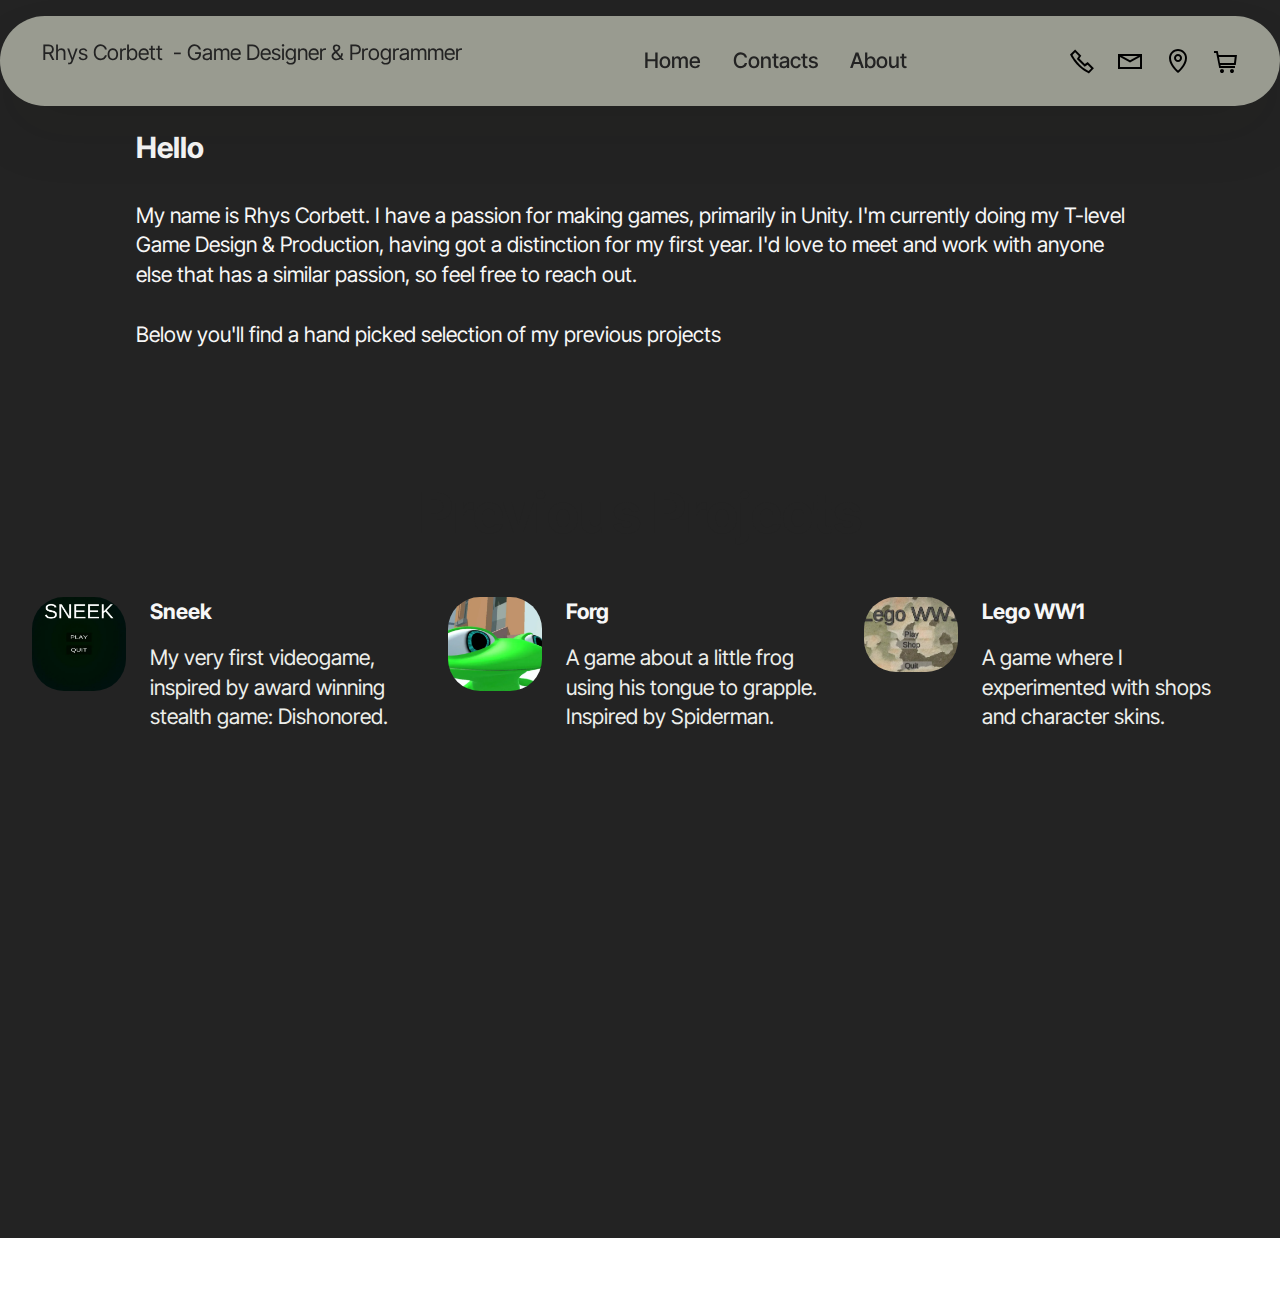
<file: index.html>
<!DOCTYPE html>
<html  >
<head>
  <!-- Site made with Mobirise Website Builder v5.9.18, https://mobirise.com -->
  <meta charset="UTF-8">
  <meta http-equiv="X-UA-Compatible" content="IE=edge">
  <meta name="generator" content="Mobirise v5.9.18, mobirise.com">
  <meta name="viewport" content="width=device-width, initial-scale=1, minimum-scale=1">
  <link rel="shortcut icon" href="assets/images/logo.png" type="image/x-icon">
  <meta name="description" content="">
  
  
  <title>Home</title>
  <link rel="stylesheet" href="assets/web/assets/mobirise-icons2/mobirise2.css">
  <link rel="stylesheet" href="assets/bootstrap/css/bootstrap.min.css">
  <link rel="stylesheet" href="assets/bootstrap/css/bootstrap-grid.min.css">
  <link rel="stylesheet" href="assets/bootstrap/css/bootstrap-reboot.min.css">
  <link rel="stylesheet" href="assets/animatecss/animate.css">
  <link rel="stylesheet" href="assets/dropdown/css/style.css">
  <link rel="stylesheet" href="assets/socicon/css/styles.css">
  <link rel="stylesheet" href="assets/theme/css/style.css">
  <link rel="preload" href="https://fonts.googleapis.com/css?family=Inter+Tight:100,200,300,400,500,600,700,800,900,100i,200i,300i,400i,500i,600i,700i,800i,900i&display=swap" as="style" onload="this.onload=null;this.rel='stylesheet'">
  <noscript><link rel="stylesheet" href="https://fonts.googleapis.com/css?family=Inter+Tight:100,200,300,400,500,600,700,800,900,100i,200i,300i,400i,500i,600i,700i,800i,900i&display=swap"></noscript>
  <link rel="preload" as="style" href="assets/mobirise/css/mbr-additional.css?v=NBdhai"><link rel="stylesheet" href="assets/mobirise/css/mbr-additional.css?v=NBdhai" type="text/css">

  
  
  
</head>
<body>
  
  <section data-bs-version="5.1" class="menu menu2 cid-tJS6tZXiPa" once="menu" id="menu02-0">
	

	<nav class="navbar navbar-dropdown navbar-fixed-top navbar-expand-lg">
		<div class="container">
			<div class="navbar-brand">
				
				<span class="navbar-caption-wrap"><a class="navbar-caption text-black text-primary display-4" href="index.html#header05-1"><p>Rhys Corbett&nbsp; - Game Designer &amp; Programmer&nbsp;&nbsp;</p></a></span>
			</div>
			<button class="navbar-toggler" type="button" data-toggle="collapse" data-bs-toggle="collapse" data-target="#navbarSupportedContent" data-bs-target="#navbarSupportedContent" aria-controls="navbarNavAltMarkup" aria-expanded="false" aria-label="Toggle navigation">
				<div class="hamburger">
					<span></span>
					<span></span>
					<span></span>
					<span></span>
				</div>
			</button>
			<div class="collapse navbar-collapse" id="navbarSupportedContent">
				<ul class="navbar-nav nav-dropdown nav-right" data-app-modern-menu="true"><li class="nav-item">
						<a class="nav-link link text-black text-primary display-4" href="index.html" aria-expanded="false">Home</a>
					</li><li class="nav-item">
						<a class="nav-link link text-black text-primary display-4" href="index.html#contacts02-9">Contacts</a>
					</li><li class="nav-item"><a class="nav-link link text-black text-primary display-4" href="index.html#contacts02-9">About</a></li></ul>
				<div class="icons-menu">
					<a class="iconfont-wrapper" href="https://mobiri.se">
						<span class="p-2 mbr-iconfont mobi-mbri-phone mobi-mbri"></span>
					</a>
					<a class="iconfont-wrapper" href="https://mobiri.se">
						<span class="p-2 mbr-iconfont mobi-mbri-letter mobi-mbri"></span>
					</a>
					<a class="iconfont-wrapper" href="https://mobiri.se">
						<span class="p-2 mbr-iconfont mobi-mbri-map-pin mobi-mbri"></span>
					</a>
					<a class="iconfont-wrapper" href="https://mobiri.se">
						<span class="p-2 mbr-iconfont mobi-mbri-shopping-cart mobi-mbri"></span>
					</a>
				</div>
				
			</div>
		</div>
	</nav>
</section>

<section data-bs-version="5.1" class="article12 cid-uoDY4iP8Rg" id="article12-27">    
    
    <div class="container">
        <div class="row justify-content-center">
            <div class="col-md-12 col-lg-10">
                <h3 class="mbr-section-title mbr-fonts-style mb-4 mt-0 display-5">
                <strong>Hello</strong></h3>
                
                <p class="mbr-text mbr-fonts-style display-7">My name is Rhys Corbett. I have a passion for making games, primarily in Unity. I'm currently doing my T-level Game Design &amp; Production, having got a distinction for my first year. I'd love to meet and work with anyone else that has a similar passion, so feel free to reach out.
<br>
<br>Below you'll find a hand picked selection of my previous projects&nbsp;</p>
            </div>
        </div>
    </div>
</section>

<section data-bs-version="5.1" class="features15 cid-uoDXy4x69s" id="gallery03-26">
	

	
	
	<div class="container">
		<div class="row justify-content-center">
			<div class="col-12 content-head">
				<div class="mbr-section-head mb-5">
					<h4 class="mbr-section-title mbr-fonts-style align-center mb-0 display-2">
						<strong>Previous Projects</strong></h4>
					
				</div>
			</div>
		</div>
		<div class="row">
			<div class="item features-without-image col-12 col-lg-4 active">
				<div class="item-wrapper">
					<div class="img-wrapper">
						<a href="page2.html"><img src="assets/images/0ad8b0-733a8d3da7754483b2f6b6a84bf9f404mv2-1.webp" alt="Sneek"></a>
					</div>
					<div class="card-box">
						<h4 class="card-title mbr-fonts-style mb-0 display-7">
							<strong>Sneek</strong></h4>
						<h5 class="card-text mbr-fonts-style mt-3 display-7">
							<div>My very first videogame, inspired by award winning stealth game: Dishonored.</div>
						</h5>
					</div>
				</div>
			</div>
			<div class="item features-without-image col-12 col-lg-4">
				<div class="item-wrapper">
					<div class="img-wrapper">
						<a href="page3.html"><img src="assets/images/f3-3.webp" alt="Mobirise Website Builder" data-slide-to="1" data-bs-slide-to="1"></a>
					</div>
					<div class="card-box">
						<h4 class="card-title mbr-fonts-style mb-0 display-7">
							<strong>Forg</strong></h4>
						<h5 class="card-text mbr-fonts-style mt-3 display-7">
							A game about a little frog using his tongue to grapple. Inspired by Spiderman.</h5>
					</div>
				</div>
			</div>
			<div class="item features-without-image col-12 col-lg-4">
				<div class="item-wrapper">
					<div class="img-wrapper">
						<a href="page4.html"><img src="assets/images/l1-2.webp" alt="Mobirise Website Builder" data-bs-slide-to="2" data-slide-to="2"></a>
					</div>
					<div class="card-box">
						<h4 class="card-title mbr-fonts-style mb-0 display-7">
							<strong>Lego WW1</strong></h4>
						<h5 class="card-text mbr-fonts-style mt-3 display-7">
							A game where I experimented with shops and character skins.</h5>
					</div>
				</div>
			</div>
			
			
			

			
			
			
		</div>
	</div>
</section>

<section data-bs-version="5.1" class="footer3 cid-uoDIMU944S" once="footers" id="footer03-1w">

        

    

    <div class="container">
        <div class="row">
            <div class="row-links">
                <ul class="header-menu">
                  
                  
                  
                  
                <li class="header-menu-item mbr-fonts-style display-5">
                    <a href="#" class="text-primary">Shop</a>
                  </li><li class="header-menu-item mbr-fonts-style display-5">
                    <a href="#" class="text-primary">Collections</a>
                  </li><li class="header-menu-item mbr-fonts-style display-5">
                    <a href="#" class="text-primary">About</a>
                  </li><li class="header-menu-item mbr-fonts-style display-5">
                    <a href="#" class="text-primary">Press</a>
                  </li></ul>
              </div>

            <div class="col-12 mt-4">
                <div class="social-row">
                    <div class="soc-item">
                        <a href="https://mobiri.se/" target="_blank">
                            <span class="mbr-iconfont socicon socicon-facebook display-7"></span>
                        </a>
                    </div>
                    <div class="soc-item">
                        <a href="https://mobiri.se/" target="_blank">
                            <span class="mbr-iconfont socicon-twitter socicon"></span>
                        </a>
                    </div>
                    <div class="soc-item">
                        <a href="https://mobiri.se/" target="_blank">
                            <span class="mbr-iconfont socicon-instagram socicon"></span>
                        </a>
                    </div>
                    <div class="soc-item">
                        <a href="https://mobiri.se/" target="_blank">
                            <span class="mbr-iconfont socicon socicon-linkedin"></span>
                        </a>
                    </div>
                    <div class="soc-item">
                        <a href="https://mobiri.se/" target="_blank">
                            <span class="mbr-iconfont socicon socicon-twitch"></span>
                        </a>
                    </div>
                </div>
            </div>
            <div class="col-12 mt-5">
                <p class="mbr-fonts-style copyright display-7">SProfesional1203@gmail.com<br><br>© Copyright 2030 Mobirise - All Rights Reserved
                </p>
            </div>
        </div>
    </div>
</section><section class="display-7" style="padding: 0;align-items: center;justify-content: center;flex-wrap: wrap;    align-content: center;display: flex;position: relative;height: 4rem;"><a href="https://mobiri.se/3436739" style="flex: 1 1;height: 4rem;position: absolute;width: 100%;z-index: 1;"><img alt="" style="height: 4rem;" src="[data-uri]"></a><p style="margin: 0;text-align: center;" class="display-7">&#8204;</p><a style="z-index:1" href="https://mobirise.com/builder/ai-website-builder.html">AI Website Builder</a></section><script src="assets/bootstrap/js/bootstrap.bundle.min.js"></script>  <script src="assets/smoothscroll/smooth-scroll.js"></script>  <script src="assets/ytplayer/index.js"></script>  <script src="assets/dropdown/js/navbar-dropdown.js"></script>  <script src="assets/theme/js/script.js"></script>  
  
  
  <input name="animation" type="hidden">
  </body>
</html>
</file>
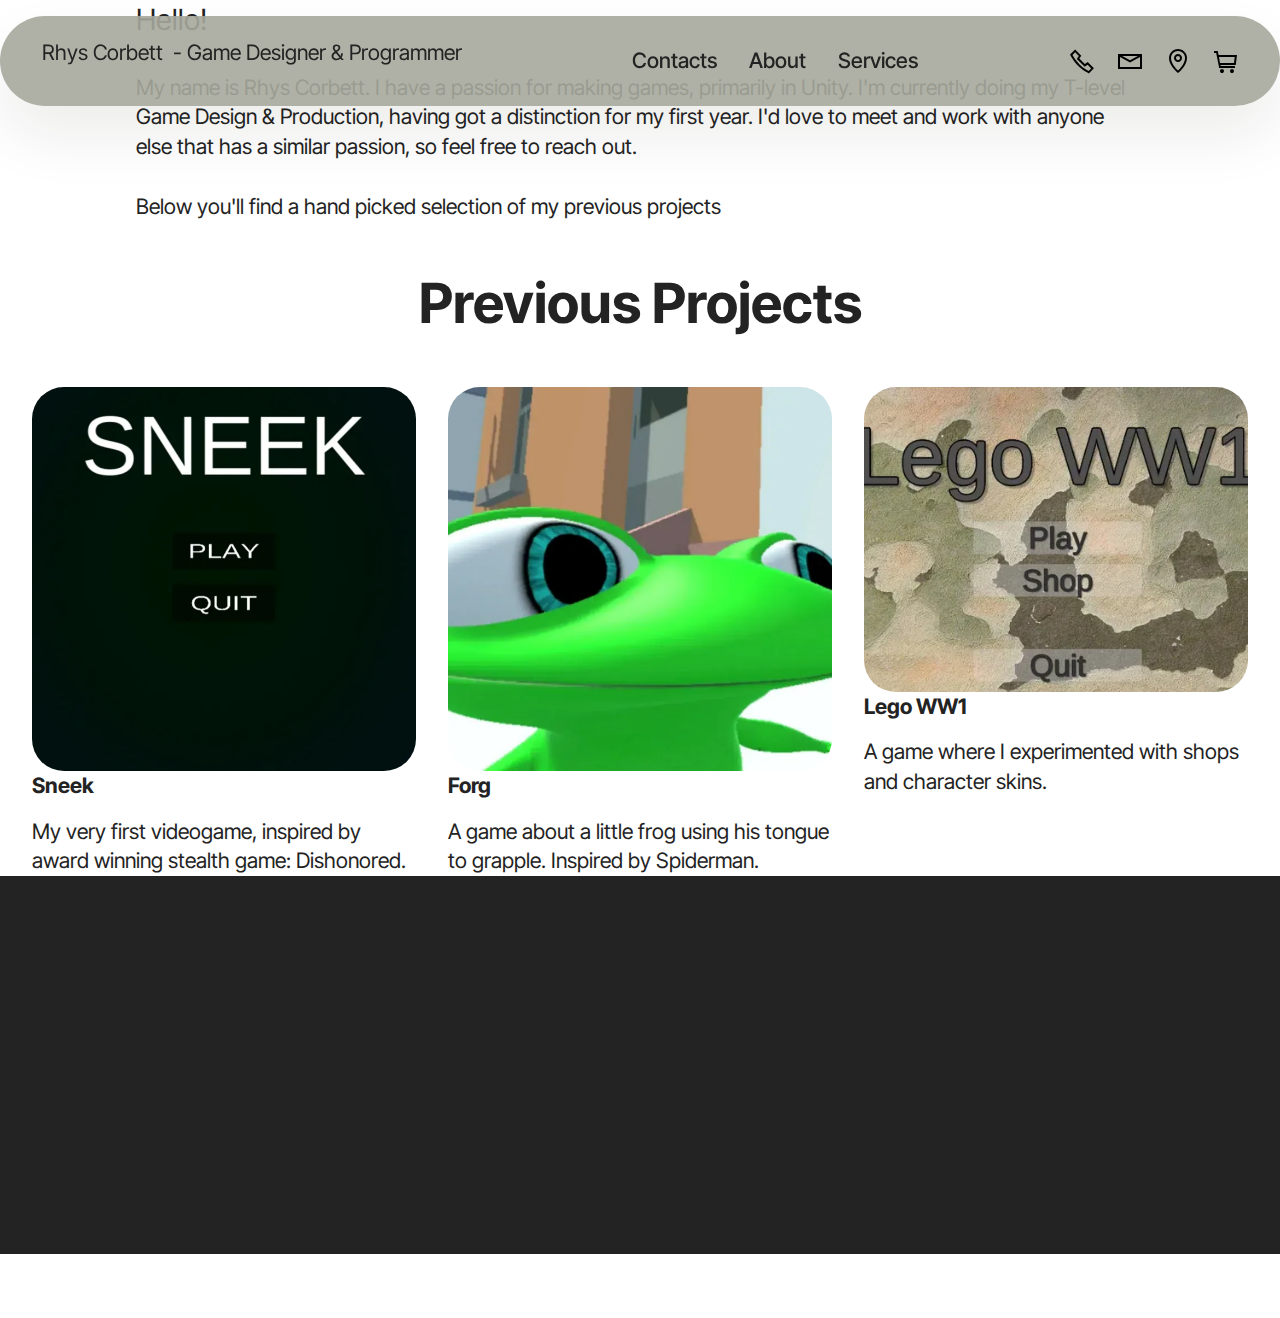
<file: Home.html>
<!DOCTYPE html>
<html  >
<head>
  <!-- Site made with Mobirise Website Builder v5.9.18, https://mobirise.com -->
  <meta charset="UTF-8">
  <meta http-equiv="X-UA-Compatible" content="IE=edge">
  <meta name="generator" content="Mobirise v5.9.18, mobirise.com">
  <meta name="viewport" content="width=device-width, initial-scale=1, minimum-scale=1">
  <link rel="shortcut icon" href="assets/images/logo.png" type="image/x-icon">
  <meta name="description" content="Home page">
  
  
  <title>Home</title>
  <link rel="stylesheet" href="assets/web/assets/mobirise-icons2/mobirise2.css">
  <link rel="stylesheet" href="assets/bootstrap/css/bootstrap.min.css">
  <link rel="stylesheet" href="assets/bootstrap/css/bootstrap-grid.min.css">
  <link rel="stylesheet" href="assets/bootstrap/css/bootstrap-reboot.min.css">
  <link rel="stylesheet" href="assets/animatecss/animate.css">
  <link rel="stylesheet" href="assets/dropdown/css/style.css">
  <link rel="stylesheet" href="assets/socicon/css/styles.css">
  <link rel="stylesheet" href="assets/theme/css/style.css">
  <link rel="preload" href="https://fonts.googleapis.com/css?family=Inter+Tight:100,200,300,400,500,600,700,800,900,100i,200i,300i,400i,500i,600i,700i,800i,900i&display=swap" as="style" onload="this.onload=null;this.rel='stylesheet'">
  <noscript><link rel="stylesheet" href="https://fonts.googleapis.com/css?family=Inter+Tight:100,200,300,400,500,600,700,800,900,100i,200i,300i,400i,500i,600i,700i,800i,900i&display=swap"></noscript>
  <link rel="preload" as="style" href="assets/mobirise/css/mbr-additional.css?v=FccJoa"><link rel="stylesheet" href="assets/mobirise/css/mbr-additional.css?v=FccJoa" type="text/css">

  
  
  
</head>
<body>
  
  <section data-bs-version="5.1" class="menu menu2 cid-tJS6tZXiPa" once="menu" id="menu02-1j">
	

	<nav class="navbar navbar-dropdown navbar-fixed-top navbar-expand-lg">
		<div class="container">
			<div class="navbar-brand">
				
				<span class="navbar-caption-wrap"><a class="navbar-caption text-black text-primary display-4" href="index.html#header05-1"><p>Rhys Corbett&nbsp; - Game Designer &amp; Programmer&nbsp;&nbsp;</p></a></span>
			</div>
			<button class="navbar-toggler" type="button" data-toggle="collapse" data-bs-toggle="collapse" data-target="#navbarSupportedContent" data-bs-target="#navbarSupportedContent" aria-controls="navbarNavAltMarkup" aria-expanded="false" aria-label="Toggle navigation">
				<div class="hamburger">
					<span></span>
					<span></span>
					<span></span>
					<span></span>
				</div>
			</button>
			<div class="collapse navbar-collapse" id="navbarSupportedContent">
				<ul class="navbar-nav nav-dropdown nav-right" data-app-modern-menu="true"><li class="nav-item">
						<a class="nav-link link text-black text-primary display-4" href="index.html#contacts02-9">Contacts</a>
					</li><li class="nav-item"><a class="nav-link link text-black text-primary display-4" href="index.html#contacts02-9">About</a></li><li class="nav-item">
						<a class="nav-link link text-black text-primary display-4" href="index.html#features04-w" aria-expanded="false">Services</a>
					</li></ul>
				<div class="icons-menu">
					<a class="iconfont-wrapper" href="https://mobiri.se">
						<span class="p-2 mbr-iconfont mobi-mbri-phone mobi-mbri"></span>
					</a>
					<a class="iconfont-wrapper" href="https://mobiri.se">
						<span class="p-2 mbr-iconfont mobi-mbri-letter mobi-mbri"></span>
					</a>
					<a class="iconfont-wrapper" href="https://mobiri.se">
						<span class="p-2 mbr-iconfont mobi-mbri-map-pin mobi-mbri"></span>
					</a>
					<a class="iconfont-wrapper" href="https://mobiri.se">
						<span class="p-2 mbr-iconfont mobi-mbri-shopping-cart mobi-mbri"></span>
					</a>
				</div>
				
			</div>
		</div>
	</nav>
</section>

<section data-bs-version="5.1" class="article12 cid-uoCS3MPXGw" id="article12-1n">    
    
    <div class="container">
        <div class="row justify-content-center">
            <div class="col-md-12 col-lg-10">
                
                <h4 class="mbr-section-subtitle mbr-fonts-style mb-4 display-5">Hello!</h4>
                <p class="mbr-text mbr-fonts-style display-7">My name is Rhys Corbett. I have a passion for making games, primarily in Unity. I'm currently doing my T-level Game Design &amp; Production, having got a distinction for my first year. I'd love to meet and work with anyone else that has a similar passion, so feel free to reach out.<br><br>Below you'll find a hand picked selection of my previous projects&nbsp;<br><br></p>
            </div>
        </div>
    </div>
</section>

<section data-bs-version="5.1" class="features15 cid-uoCQTX3QgR" id="features015-1m">
	

	
	
	<div class="container">
		<div class="row justify-content-center">
			<div class="col-12 content-head">
				<div class="mbr-section-head mb-5">
					<h4 class="mbr-section-title mbr-fonts-style align-center mb-0 display-2">
						<strong>Previous Projects</strong></h4>
					
				</div>
			</div>
		</div>
		<div class="row">
			<div class="item features-without-image col-12 col-lg-4 active">
				<div class="item-wrapper">
					<div class="img-wrapper">
						<a href="page2.html"><img src="assets/images/0ad8b0-733a8d3da7754483b2f6b6a84bf9f404mv2-1.webp" alt="Sneek"></a>
					</div>
					<div class="card-box">
						<h4 class="card-title mbr-fonts-style mb-0 display-7">
							<strong>Sneek</strong></h4>
						<h5 class="card-text mbr-fonts-style mt-3 display-7">
							<div>My very first videogame, inspired by award winning stealth game: Dishonored.</div>
						</h5>
					</div>
				</div>
			</div>
			<div class="item features-without-image col-12 col-lg-4">
				<div class="item-wrapper">
					<div class="img-wrapper">
						<img src="assets/images/f3-3.webp" alt="Mobirise Website Builder" data-slide-to="1" data-bs-slide-to="1">
					</div>
					<div class="card-box">
						<h4 class="card-title mbr-fonts-style mb-0 display-7">
							<strong>Forg</strong></h4>
						<h5 class="card-text mbr-fonts-style mt-3 display-7">
							A game about a little frog using his tongue to grapple. Inspired by Spiderman.</h5>
					</div>
				</div>
			</div>
			<div class="item features-without-image col-12 col-lg-4">
				<div class="item-wrapper">
					<div class="img-wrapper">
						<a href="page4.html"><img src="assets/images/l1-2.webp" alt="Mobirise Website Builder" data-bs-slide-to="2" data-slide-to="2"></a>
					</div>
					<div class="card-box">
						<h4 class="card-title mbr-fonts-style mb-0 display-7">
							<strong>Lego WW1</strong></h4>
						<h5 class="card-text mbr-fonts-style mt-3 display-7">
							A game where I experimented with shops and character skins.</h5>
					</div>
				</div>
			</div>
			
			
			

			
			
			
		</div>
	</div>
</section>

<section data-bs-version="5.1" class="footer3 cid-uoDIMU944S" once="footers" id="footer03-1w">

        

    

    <div class="container">
        <div class="row">
            <div class="row-links">
                <ul class="header-menu">
                  
                  
                  
                  
                <li class="header-menu-item mbr-fonts-style display-5">
                    <a href="#" class="text-primary">Shop</a>
                  </li><li class="header-menu-item mbr-fonts-style display-5">
                    <a href="#" class="text-primary">Collections</a>
                  </li><li class="header-menu-item mbr-fonts-style display-5">
                    <a href="#" class="text-primary">About</a>
                  </li><li class="header-menu-item mbr-fonts-style display-5">
                    <a href="#" class="text-primary">Press</a>
                  </li></ul>
              </div>

            <div class="col-12 mt-4">
                <div class="social-row">
                    <div class="soc-item">
                        <a href="https://mobiri.se/" target="_blank">
                            <span class="mbr-iconfont socicon socicon-facebook display-7"></span>
                        </a>
                    </div>
                    <div class="soc-item">
                        <a href="https://mobiri.se/" target="_blank">
                            <span class="mbr-iconfont socicon-twitter socicon"></span>
                        </a>
                    </div>
                    <div class="soc-item">
                        <a href="https://mobiri.se/" target="_blank">
                            <span class="mbr-iconfont socicon-instagram socicon"></span>
                        </a>
                    </div>
                    <div class="soc-item">
                        <a href="https://mobiri.se/" target="_blank">
                            <span class="mbr-iconfont socicon socicon-linkedin"></span>
                        </a>
                    </div>
                    <div class="soc-item">
                        <a href="https://mobiri.se/" target="_blank">
                            <span class="mbr-iconfont socicon socicon-twitch"></span>
                        </a>
                    </div>
                </div>
            </div>
            <div class="col-12 mt-5">
                <p class="mbr-fonts-style copyright display-7">SProfesional1203@gmail.com<br><br>© Copyright 2030 Mobirise - All Rights Reserved
                </p>
            </div>
        </div>
    </div>
</section><section class="display-7" style="padding: 0;align-items: center;justify-content: center;flex-wrap: wrap;    align-content: center;display: flex;position: relative;height: 4rem;"><a href="https://mobiri.se/3436739" style="flex: 1 1;height: 4rem;position: absolute;width: 100%;z-index: 1;"><img alt="" style="height: 4rem;" src="[data-uri]"></a><p style="margin: 0;text-align: center;" class="display-7">&#8204;</p><a style="z-index:1" href="https://mobirise.com"> Website Software</a></section><script src="assets/bootstrap/js/bootstrap.bundle.min.js"></script>  <script src="assets/smoothscroll/smooth-scroll.js"></script>  <script src="assets/ytplayer/index.js"></script>  <script src="assets/dropdown/js/navbar-dropdown.js"></script>  <script src="assets/theme/js/script.js"></script>  
  
  
  <input name="animation" type="hidden">
  </body>
</html>
</file>
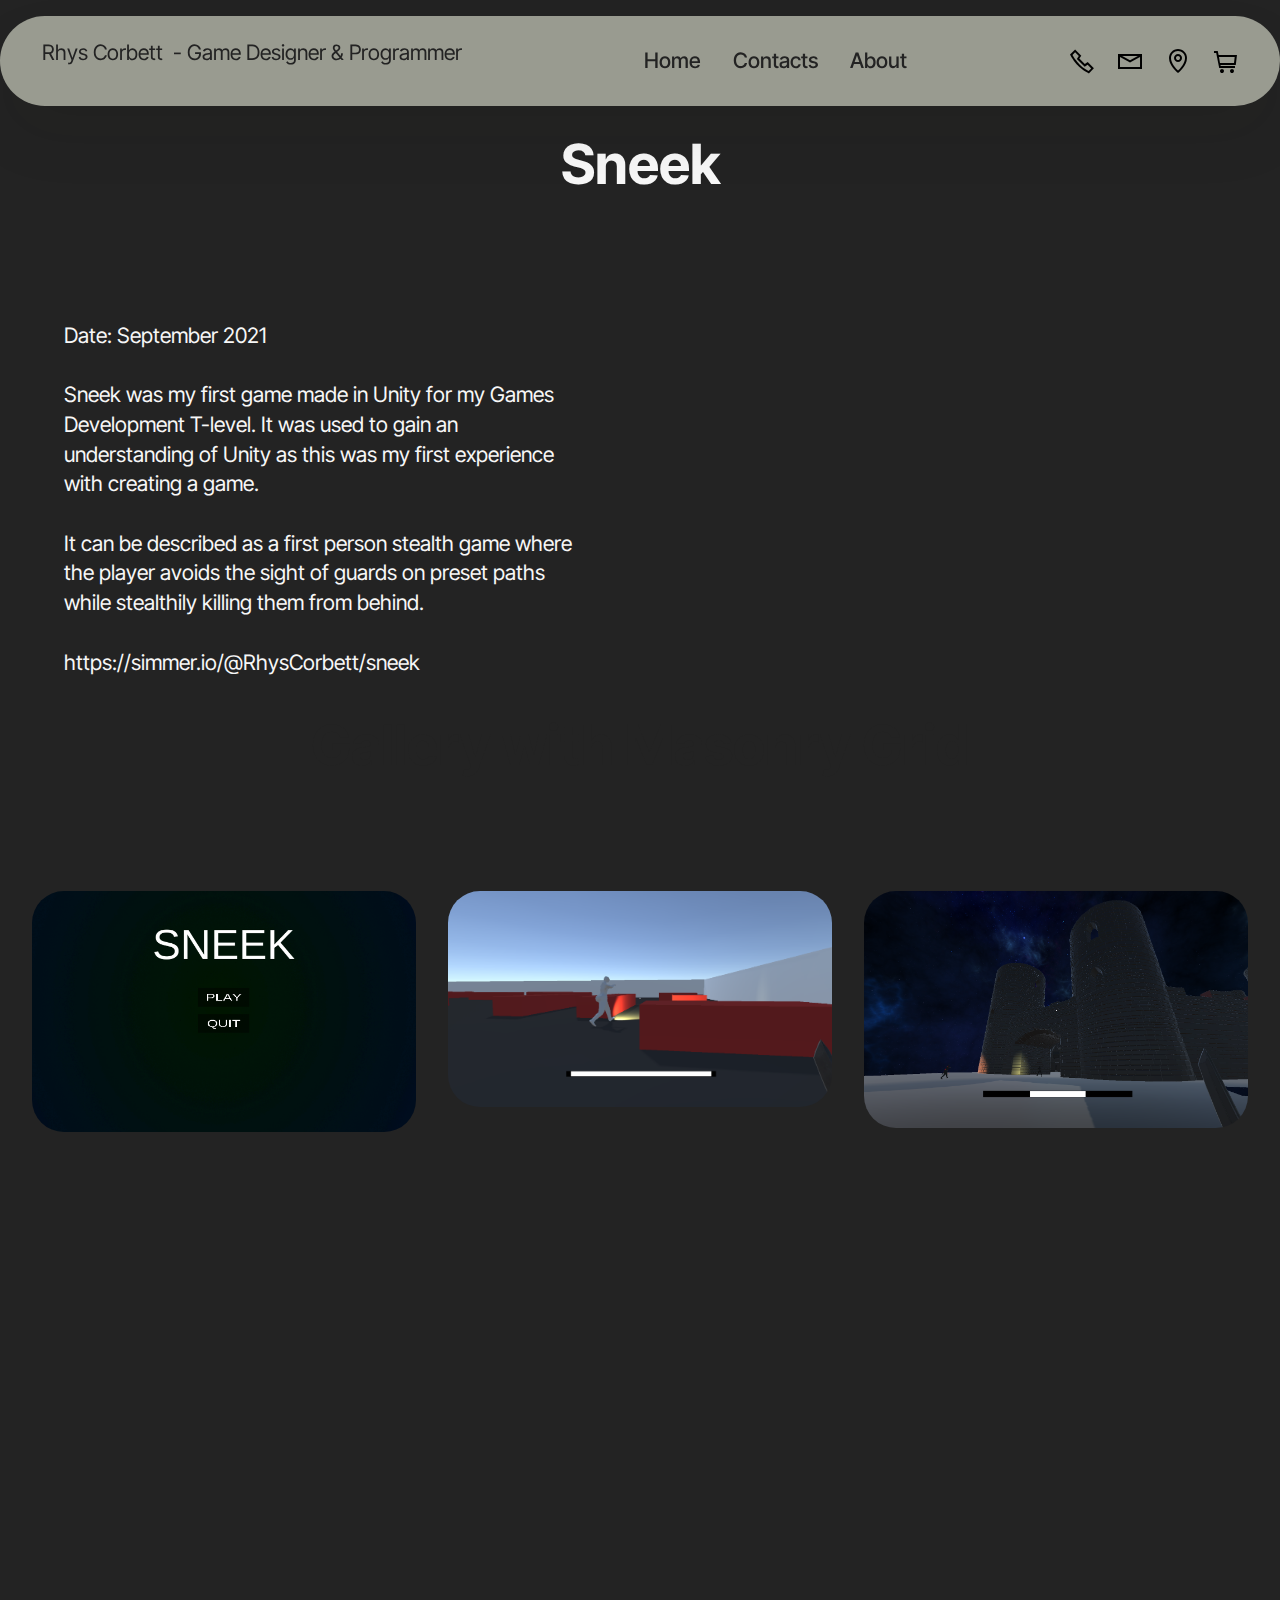
<file: page2.html>
<!DOCTYPE html>
<html  >
<head>
  <!-- Site made with Mobirise Website Builder v5.9.18, https://mobirise.com -->
  <meta charset="UTF-8">
  <meta http-equiv="X-UA-Compatible" content="IE=edge">
  <meta name="generator" content="Mobirise v5.9.18, mobirise.com">
  <meta name="viewport" content="width=device-width, initial-scale=1, minimum-scale=1">
  <link rel="shortcut icon" href="assets/images/logo.png" type="image/x-icon">
  <meta name="description" content="">
  
  
  <title>Sneek</title>
  <link rel="stylesheet" href="assets/web/assets/mobirise-icons2/mobirise2.css">
  <link rel="stylesheet" href="assets/bootstrap/css/bootstrap.min.css">
  <link rel="stylesheet" href="assets/bootstrap/css/bootstrap-grid.min.css">
  <link rel="stylesheet" href="assets/bootstrap/css/bootstrap-reboot.min.css">
  <link rel="stylesheet" href="assets/animatecss/animate.css">
  <link rel="stylesheet" href="assets/dropdown/css/style.css">
  <link rel="stylesheet" href="assets/socicon/css/styles.css">
  <link rel="stylesheet" href="assets/theme/css/style.css">
  <link rel="stylesheet" href="assets/gallery/style.css">
  <link rel="preload" href="https://fonts.googleapis.com/css?family=Inter+Tight:100,200,300,400,500,600,700,800,900,100i,200i,300i,400i,500i,600i,700i,800i,900i&display=swap" as="style" onload="this.onload=null;this.rel='stylesheet'">
  <noscript><link rel="stylesheet" href="https://fonts.googleapis.com/css?family=Inter+Tight:100,200,300,400,500,600,700,800,900,100i,200i,300i,400i,500i,600i,700i,800i,900i&display=swap"></noscript>
  <link rel="preload" as="style" href="assets/mobirise/css/mbr-additional.css?v=XvLWRe"><link rel="stylesheet" href="assets/mobirise/css/mbr-additional.css?v=XvLWRe" type="text/css">

  
  
  
</head>
<body>
  
  <section data-bs-version="5.1" class="menu menu2 cid-tJS6tZXiPa" once="menu" id="menu02-1p">
	

	<nav class="navbar navbar-dropdown navbar-fixed-top navbar-expand-lg">
		<div class="container">
			<div class="navbar-brand">
				
				<span class="navbar-caption-wrap"><a class="navbar-caption text-black text-primary display-4" href="index.html#header05-1"><p>Rhys Corbett&nbsp; - Game Designer &amp; Programmer&nbsp;&nbsp;</p></a></span>
			</div>
			<button class="navbar-toggler" type="button" data-toggle="collapse" data-bs-toggle="collapse" data-target="#navbarSupportedContent" data-bs-target="#navbarSupportedContent" aria-controls="navbarNavAltMarkup" aria-expanded="false" aria-label="Toggle navigation">
				<div class="hamburger">
					<span></span>
					<span></span>
					<span></span>
					<span></span>
				</div>
			</button>
			<div class="collapse navbar-collapse" id="navbarSupportedContent">
				<ul class="navbar-nav nav-dropdown nav-right" data-app-modern-menu="true"><li class="nav-item">
						<a class="nav-link link text-black text-primary display-4" href="index.html" aria-expanded="false">Home</a>
					</li><li class="nav-item">
						<a class="nav-link link text-black text-primary display-4" href="index.html#contacts02-9">Contacts</a>
					</li><li class="nav-item"><a class="nav-link link text-black text-primary display-4" href="index.html#contacts02-9">About</a></li></ul>
				<div class="icons-menu">
					<a class="iconfont-wrapper" href="https://mobiri.se">
						<span class="p-2 mbr-iconfont mobi-mbri-phone mobi-mbri"></span>
					</a>
					<a class="iconfont-wrapper" href="https://mobiri.se">
						<span class="p-2 mbr-iconfont mobi-mbri-letter mobi-mbri"></span>
					</a>
					<a class="iconfont-wrapper" href="https://mobiri.se">
						<span class="p-2 mbr-iconfont mobi-mbri-map-pin mobi-mbri"></span>
					</a>
					<a class="iconfont-wrapper" href="https://mobiri.se">
						<span class="p-2 mbr-iconfont mobi-mbri-shopping-cart mobi-mbri"></span>
					</a>
				</div>
				
			</div>
		</div>
	</nav>
</section>

<section data-bs-version="5.1" class="video05 cid-uoDBKX4UgP" id="video05-1r">
    

    
    

    <div class="container">
        <div class="row justify-content-center">
            <div class="title-wrapper mb-5">
                <h4 class="mbr-section-maintitle mbr-fonts-style mb-0 display-2"><strong>Sneek</strong></h4>
            </div>
            <div class="col-12 col-md">
                <div class="text-wrapper">
                    <h2 class="mb-4 mbr-fonts-style mbr-section-title display-5">
                    <strong>View in Action</strong>
                    </h2>
                    <p class="mbr-text mb-4 mbr-fonts-style display-7">Date: September 2021<br><br>Sneek was my first game made in Unity for my Games Development T-level. It was used to gain an understanding of Unity as this was my first experience with creating a game.
<br>
<br>It can be described as a first person stealth game where the player avoids the sight of guards on preset paths while stealthily killing them from behind.<br><br>https://simmer.io/@RhysCorbett/sneek
                    </p>
                    
                </div>
            </div>
            <div class="col-12 col-md-6 video-block">
                <div class="mbr-figure"><iframe class="mbr-embedded-video" src="https://www.youtube.com/embed/7Hb1HoRb0EU?rel=0&amp;amp;mute=1&amp;showinfo=0&amp;autoplay=1&amp;loop=1&amp;playlist=7Hb1HoRb0EU" width="1280" height="720" frameborder="0" allowfullscreen></iframe></div>
                
            </div>
        </div>
    </div>
</section>

<section data-bs-version="5.1" class="gallery1 mbr-gallery cid-uoDBNcUjlj" id="gallery02-1s">   
    
    

    <div class="container-fluid">
        <div class="row justify-content-center">
            <div class="col-12 content-head">
                <div class="mbr-section-head mb-5">
                    <h3 class="mbr-section-title mbr-fonts-style align-center m-0 display-2"><strong>Gallery with Masonry Grid</strong></h3>
                    <h4 class="mbr-section-subtitle mbr-fonts-style align-center mb-0 mt-4 display-7">Use images of different sizes in the block</h4>
                </div>
            </div>
        </div>
        <div class="row mbr-gallery mbr-masonry" data-masonry="{&quot;percentPosition&quot;: true }">
            <div class="col-12 col-md-6 col-lg-4 item gallery-image">
                <div class="item-wrapper" data-toggle="modal" data-bs-toggle="modal" data-target="#uoDYW2dfXC-modal" data-bs-target="#uoDYW2dfXC-modal">
                    <img class="w-100" src="assets/images/0ad8b0-733a8d3da7754483b2f6b6a84bf9f404mv2.webp" alt="Mobirise Website Builder" data-slide-to="0" data-bs-slide-to="0" data-target="#lb-uoDYW2dfXC" data-bs-target="#lb-uoDYW2dfXC">
                    <div class="icon-wrapper">
                        <span class="mobi-mbri mobi-mbri-search mbr-iconfont mbr-iconfont-btn"></span>
                    </div>
                </div>
                
            </div>
            <div class="col-12 col-md-6 col-lg-4 item gallery-image">
                <div class="item-wrapper" data-toggle="modal" data-bs-toggle="modal" data-target="#uoDYW2dfXC-modal" data-bs-target="#uoDYW2dfXC-modal">
                    <img class="w-100" src="assets/images/2s.webp" alt="Mobirise Website Builder" data-slide-to="1" data-bs-slide-to="1" data-target="#lb-uoDYW2dfXC" data-bs-target="#lb-uoDYW2dfXC">
                    <div class="icon-wrapper">
                        <span class="mobi-mbri mobi-mbri-search mbr-iconfont mbr-iconfont-btn"></span>
                    </div>
                </div>
                
            </div>
            <div class="col-12 col-md-6 col-lg-4 item gallery-image">
                <div class="item-wrapper" data-toggle="modal" data-bs-toggle="modal" data-target="#uoDYW2dfXC-modal" data-bs-target="#uoDYW2dfXC-modal">
                    <img class="w-100" src="assets/images/1s.webp" alt="Mobirise Website Builder" data-slide-to="2" data-bs-slide-to="2" data-target="#lb-uoDYW2dfXC" data-bs-target="#lb-uoDYW2dfXC">
                    <div class="icon-wrapper">
                        <span class="mobi-mbri mobi-mbri-search mbr-iconfont mbr-iconfont-btn"></span>
                    </div>
                </div>
                
            </div>
            
            
            
            
        </div>

        <div class="modal mbr-slider" tabindex="-1" role="dialog" aria-hidden="true" id="uoDYW2dfXC-modal">
            <div class="modal-dialog" role="document">
                <div class="modal-content">
                    <div class="modal-body">
                        <div class="carousel slide" id="lb-uoDYW2dfXC" data-interval="5000" data-bs-interval="5000">
                            <div class="carousel-inner">
                                <div class="carousel-item active">
                                    <img class="d-block w-100" src="assets/images/0ad8b0-733a8d3da7754483b2f6b6a84bf9f404mv2.webp" alt="Mobirise Website Builder">
                                </div>
                                <div class="carousel-item">
                                    <img class="d-block w-100" src="assets/images/2s.webp" alt="Mobirise Website Builder">
                                </div>
                                <div class="carousel-item">
                                    <img class="d-block w-100" src="assets/images/1s.webp" alt="Mobirise Website Builder">
                                </div>
                                
                                
                                
                                
                            </div>
                            <ol class="carousel-indicators">
                                <li data-slide-to="0" data-bs-slide-to="0" class="active" data-target="#lb-uoDYW2dfXC" data-bs-target="#lb-uoDYW2dfXC"></li>
                                <li data-slide-to="1" data-bs-slide-to="1" data-target="#lb-uoDYW2dfXC" data-bs-target="#lb-uoDYW2dfXC"></li>
                                <li data-slide-to="2" data-bs-slide-to="2" data-target="#lb-uoDYW2dfXC" data-bs-target="#lb-uoDYW2dfXC"></li>
                                
                                
                                
                                
                            </ol>
                            <a role="button" href="" class="close" data-dismiss="modal" data-bs-dismiss="modal" aria-label="Close">
                            </a>
                            <a class="carousel-control-prev carousel-control" role="button" data-slide="prev" data-bs-slide="prev" href="#lb-uoDYW2dfXC">
                                <span class="mobi-mbri mobi-mbri-arrow-prev" aria-hidden="true"></span>
                                <span class="sr-only visually-hidden">Previous</span>
                            </a>
                            <a class="carousel-control-next carousel-control" role="button" data-slide="next" data-bs-slide="next" href="#lb-uoDYW2dfXC">
                                <span class="mobi-mbri mobi-mbri-arrow-next" aria-hidden="true"></span>
                                <span class="sr-only visually-hidden">Next</span>
                            </a>
                        </div>
                    </div>
                </div>
            </div>
        </div>
    </div>
</section>

<section data-bs-version="5.1" class="footer3 cid-uoDIMU944S" once="footers" id="footer03-1w">

        

    

    <div class="container">
        <div class="row">
            <div class="row-links">
                <ul class="header-menu">
                  
                  
                  
                  
                <li class="header-menu-item mbr-fonts-style display-5">
                    <a href="#" class="text-primary">Shop</a>
                  </li><li class="header-menu-item mbr-fonts-style display-5">
                    <a href="#" class="text-primary">Collections</a>
                  </li><li class="header-menu-item mbr-fonts-style display-5">
                    <a href="#" class="text-primary">About</a>
                  </li><li class="header-menu-item mbr-fonts-style display-5">
                    <a href="#" class="text-primary">Press</a>
                  </li></ul>
              </div>

            <div class="col-12 mt-4">
                <div class="social-row">
                    <div class="soc-item">
                        <a href="https://mobiri.se/" target="_blank">
                            <span class="mbr-iconfont socicon socicon-facebook display-7"></span>
                        </a>
                    </div>
                    <div class="soc-item">
                        <a href="https://mobiri.se/" target="_blank">
                            <span class="mbr-iconfont socicon-twitter socicon"></span>
                        </a>
                    </div>
                    <div class="soc-item">
                        <a href="https://mobiri.se/" target="_blank">
                            <span class="mbr-iconfont socicon-instagram socicon"></span>
                        </a>
                    </div>
                    <div class="soc-item">
                        <a href="https://mobiri.se/" target="_blank">
                            <span class="mbr-iconfont socicon socicon-linkedin"></span>
                        </a>
                    </div>
                    <div class="soc-item">
                        <a href="https://mobiri.se/" target="_blank">
                            <span class="mbr-iconfont socicon socicon-twitch"></span>
                        </a>
                    </div>
                </div>
            </div>
            <div class="col-12 mt-5">
                <p class="mbr-fonts-style copyright display-7">SProfesional1203@gmail.com<br><br>© Copyright 2030 Mobirise - All Rights Reserved
                </p>
            </div>
        </div>
    </div>
</section><section class="display-7" style="padding: 0;align-items: center;justify-content: center;flex-wrap: wrap;    align-content: center;display: flex;position: relative;height: 4rem;"><a href="https://mobiri.se/3436739" style="flex: 1 1;height: 4rem;position: absolute;width: 100%;z-index: 1;"><img alt="" style="height: 4rem;" src="[data-uri]"></a><p style="margin: 0;text-align: center;" class="display-7">&#8204;</p><a style="z-index:1" href="https://mobirise.com/offline-website-builder.html">Offline Website Builder</a></section><script src="assets/bootstrap/js/bootstrap.bundle.min.js"></script>  <script src="assets/smoothscroll/smooth-scroll.js"></script>  <script src="assets/ytplayer/index.js"></script>  <script src="assets/dropdown/js/navbar-dropdown.js"></script>  <script src="assets/masonry/masonry.pkgd.min.js"></script>  <script src="assets/imagesloaded/imagesloaded.pkgd.min.js"></script>  <script src="assets/theme/js/script.js"></script>  <script src="assets/gallery/player.min.js"></script>  <script src="assets/gallery/script.js"></script>  
  
  
  <input name="animation" type="hidden">
  </body>
</html>
</file>
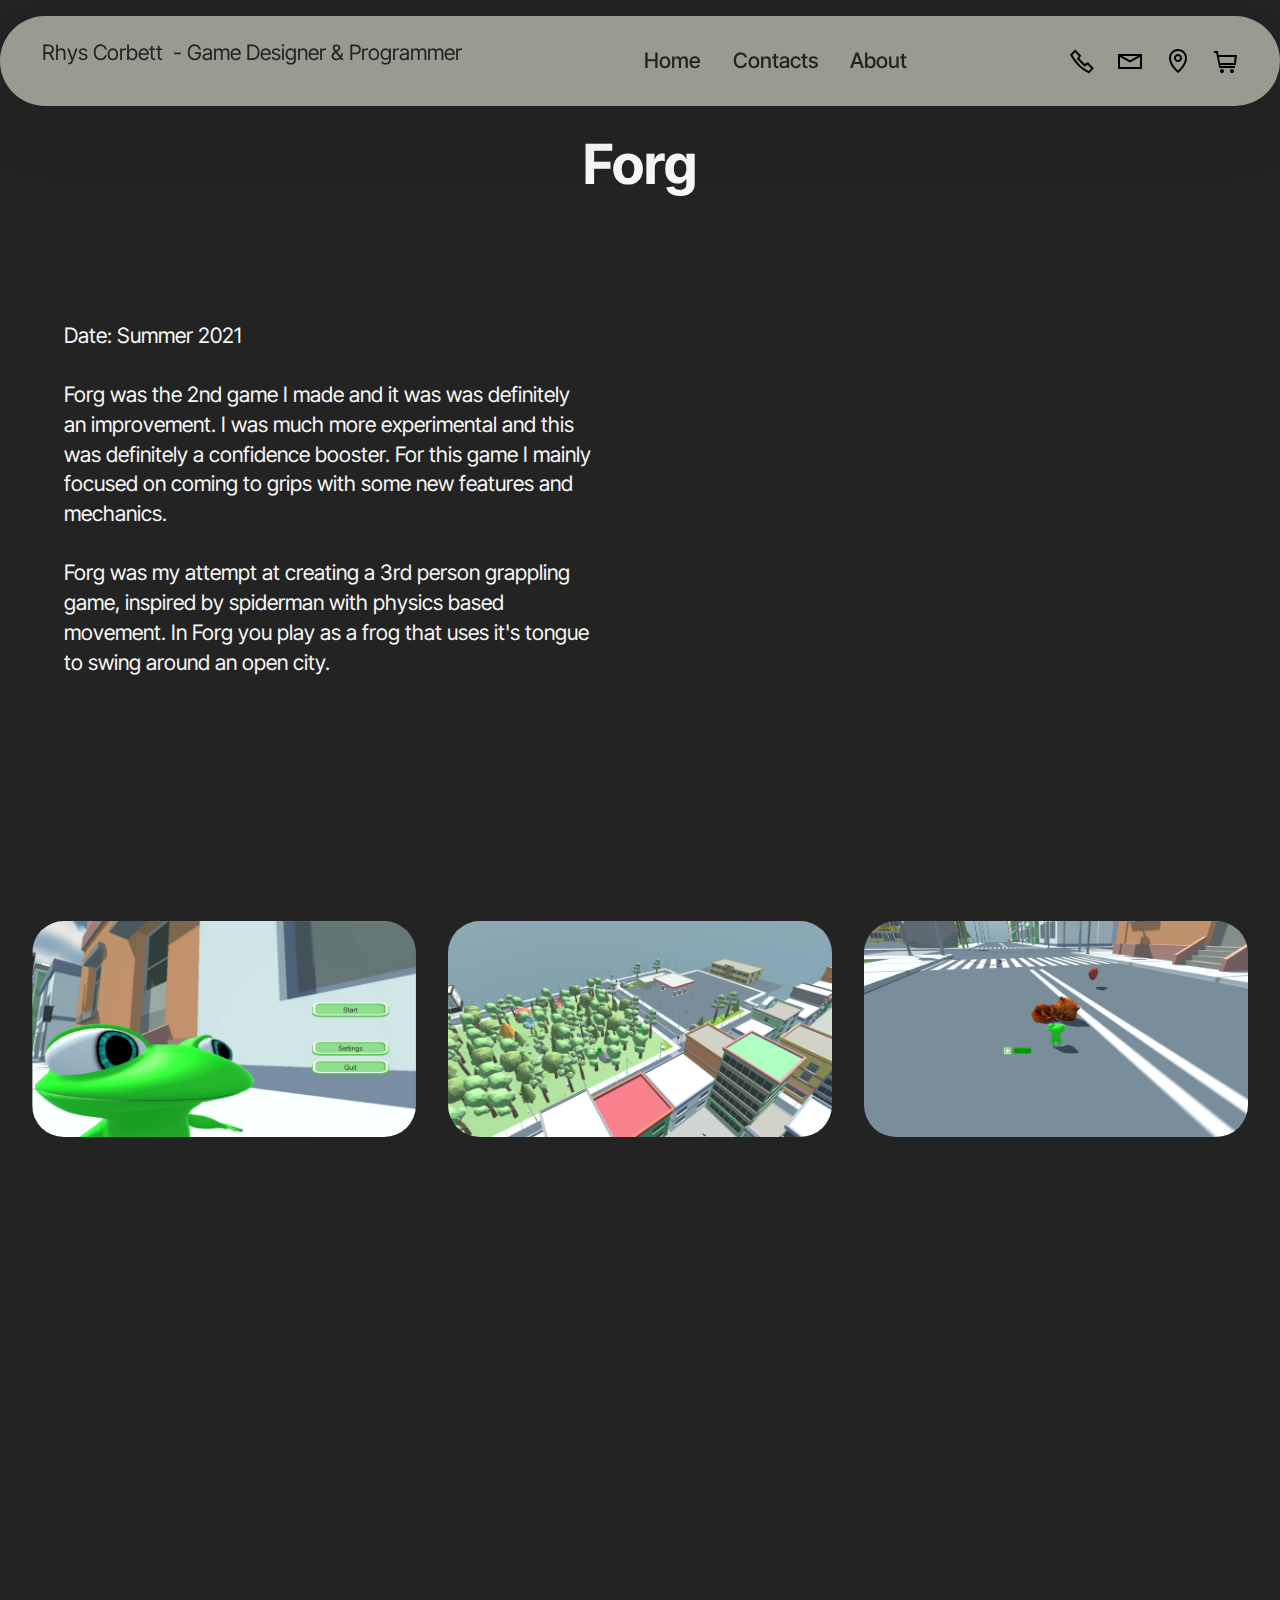
<file: page3.html>
<!DOCTYPE html>
<html  >
<head>
  <!-- Site made with Mobirise Website Builder v5.9.18, https://mobirise.com -->
  <meta charset="UTF-8">
  <meta http-equiv="X-UA-Compatible" content="IE=edge">
  <meta name="generator" content="Mobirise v5.9.18, mobirise.com">
  <meta name="viewport" content="width=device-width, initial-scale=1, minimum-scale=1">
  <link rel="shortcut icon" href="assets/images/logo.png" type="image/x-icon">
  <meta name="description" content="">
  
  
  <title>Forg</title>
  <link rel="stylesheet" href="assets/web/assets/mobirise-icons2/mobirise2.css">
  <link rel="stylesheet" href="assets/bootstrap/css/bootstrap.min.css">
  <link rel="stylesheet" href="assets/bootstrap/css/bootstrap-grid.min.css">
  <link rel="stylesheet" href="assets/bootstrap/css/bootstrap-reboot.min.css">
  <link rel="stylesheet" href="assets/animatecss/animate.css">
  <link rel="stylesheet" href="assets/dropdown/css/style.css">
  <link rel="stylesheet" href="assets/socicon/css/styles.css">
  <link rel="stylesheet" href="assets/theme/css/style.css">
  <link rel="stylesheet" href="assets/gallery/style.css">
  <link rel="preload" href="https://fonts.googleapis.com/css?family=Inter+Tight:100,200,300,400,500,600,700,800,900,100i,200i,300i,400i,500i,600i,700i,800i,900i&display=swap" as="style" onload="this.onload=null;this.rel='stylesheet'">
  <noscript><link rel="stylesheet" href="https://fonts.googleapis.com/css?family=Inter+Tight:100,200,300,400,500,600,700,800,900,100i,200i,300i,400i,500i,600i,700i,800i,900i&display=swap"></noscript>
  <link rel="preload" as="style" href="assets/mobirise/css/mbr-additional.css?v=7dneXj"><link rel="stylesheet" href="assets/mobirise/css/mbr-additional.css?v=7dneXj" type="text/css">

  
  
  
</head>
<body>
  
  <section data-bs-version="5.1" class="menu menu2 cid-uoDJboT6Nj" once="menu" id="menu02-1x">
	

	<nav class="navbar navbar-dropdown navbar-fixed-top navbar-expand-lg">
		<div class="container">
			<div class="navbar-brand">
				
				<span class="navbar-caption-wrap"><a class="navbar-caption text-black text-primary display-4" href="index.html#header05-1"><p>Rhys Corbett&nbsp; - Game Designer &amp; Programmer&nbsp;&nbsp;</p></a></span>
			</div>
			<button class="navbar-toggler" type="button" data-toggle="collapse" data-bs-toggle="collapse" data-target="#navbarSupportedContent" data-bs-target="#navbarSupportedContent" aria-controls="navbarNavAltMarkup" aria-expanded="false" aria-label="Toggle navigation">
				<div class="hamburger">
					<span></span>
					<span></span>
					<span></span>
					<span></span>
				</div>
			</button>
			<div class="collapse navbar-collapse" id="navbarSupportedContent">
				<ul class="navbar-nav nav-dropdown nav-right" data-app-modern-menu="true"><li class="nav-item">
						<a class="nav-link link text-black text-primary display-4" href="index.html" aria-expanded="false">Home</a>
					</li><li class="nav-item">
						<a class="nav-link link text-black text-primary display-4" href="index.html#contacts02-9">Contacts</a>
					</li><li class="nav-item"><a class="nav-link link text-black text-primary display-4" href="index.html#contacts02-9">About</a></li></ul>
				<div class="icons-menu">
					<a class="iconfont-wrapper" href="https://mobiri.se">
						<span class="p-2 mbr-iconfont mobi-mbri-phone mobi-mbri"></span>
					</a>
					<a class="iconfont-wrapper" href="https://mobiri.se">
						<span class="p-2 mbr-iconfont mobi-mbri-letter mobi-mbri"></span>
					</a>
					<a class="iconfont-wrapper" href="https://mobiri.se">
						<span class="p-2 mbr-iconfont mobi-mbri-map-pin mobi-mbri"></span>
					</a>
					<a class="iconfont-wrapper" href="https://mobiri.se">
						<span class="p-2 mbr-iconfont mobi-mbri-shopping-cart mobi-mbri"></span>
					</a>
				</div>
				
			</div>
		</div>
	</nav>
</section>

<section data-bs-version="5.1" class="video05 cid-uoDJbpbkKw" id="video05-1y">
    

    
    

    <div class="container">
        <div class="row justify-content-center">
            <div class="title-wrapper mb-5">
                <h4 class="mbr-section-maintitle mbr-fonts-style mb-0 display-2"><strong>Forg</strong></h4>
            </div>
            <div class="col-12 col-md">
                <div class="text-wrapper">
                    <h2 class="mb-4 mbr-fonts-style mbr-section-title display-5">
                    <strong>View in Action</strong>
                    </h2>
                    <p class="mbr-text mb-4 mbr-fonts-style display-7">Date: Summer 2021<br><br>Forg was the 2nd game I made and it was was definitely an improvement. I was much more experimental and this was definitely a confidence booster. For this game I mainly focused on coming to grips with some new features and mechanics.
<br>
<br>Forg was my attempt at creating a 3rd person grappling game, inspired by spiderman with physics based movement. In Forg you play as a frog that uses it's tongue to swing around an open city.
<br><br></p>
                    
                </div>
            </div>
            <div class="col-12 col-md-6 video-block">
                <div class="mbr-figure"><iframe class="mbr-embedded-video" src="https://www.youtube.com/embed/ZIKOr0aVkgQ?rel=0&amp;amp;mute=1&amp;showinfo=0&amp;autoplay=1&amp;loop=1&amp;playlist=ZIKOr0aVkgQ" width="1280" height="720" frameborder="0" allowfullscreen></iframe></div>
                
            </div>
        </div>
    </div>
</section>

<section data-bs-version="5.1" class="gallery1 mbr-gallery cid-uoDJbprifu" id="gallery02-1z">   
    
    

    <div class="container-fluid">
        <div class="row justify-content-center">
            <div class="col-12 content-head">
                <div class="mbr-section-head mb-5">
                    <h3 class="mbr-section-title mbr-fonts-style align-center m-0 display-2"><strong>Gallery with Masonry Grid</strong></h3>
                    <h4 class="mbr-section-subtitle mbr-fonts-style align-center mb-0 mt-4 display-7">Use images of different sizes in the block</h4>
                </div>
            </div>
        </div>
        <div class="row mbr-gallery mbr-masonry" data-masonry="{&quot;percentPosition&quot;: true }">
            <div class="col-12 col-md-6 col-lg-4 item gallery-image">
                <div class="item-wrapper" data-toggle="modal" data-bs-toggle="modal" data-target="#uoDYW6Znaz-modal" data-bs-target="#uoDYW6Znaz-modal">
                    <img class="w-100" src="assets/images/f3.webp" alt="Mobirise Website Builder" data-slide-to="0" data-bs-slide-to="0" data-target="#lb-uoDYW6Znaz" data-bs-target="#lb-uoDYW6Znaz">
                    <div class="icon-wrapper">
                        <span class="mobi-mbri mobi-mbri-search mbr-iconfont mbr-iconfont-btn"></span>
                    </div>
                </div>
                
            </div>
            <div class="col-12 col-md-6 col-lg-4 item gallery-image">
                <div class="item-wrapper" data-toggle="modal" data-bs-toggle="modal" data-target="#uoDYW6Znaz-modal" data-bs-target="#uoDYW6Znaz-modal">
                    <img class="w-100" src="assets/images/f2.webp" alt="Mobirise Website Builder" data-slide-to="1" data-bs-slide-to="1" data-target="#lb-uoDYW6Znaz" data-bs-target="#lb-uoDYW6Znaz">
                    <div class="icon-wrapper">
                        <span class="mobi-mbri mobi-mbri-search mbr-iconfont mbr-iconfont-btn"></span>
                    </div>
                </div>
                
            </div>
            <div class="col-12 col-md-6 col-lg-4 item gallery-image">
                <div class="item-wrapper" data-toggle="modal" data-bs-toggle="modal" data-target="#uoDYW6Znaz-modal" data-bs-target="#uoDYW6Znaz-modal">
                    <img class="w-100" src="assets/images/f1.webp" alt="Mobirise Website Builder" data-slide-to="2" data-bs-slide-to="2" data-target="#lb-uoDYW6Znaz" data-bs-target="#lb-uoDYW6Znaz">
                    <div class="icon-wrapper">
                        <span class="mobi-mbri mobi-mbri-search mbr-iconfont mbr-iconfont-btn"></span>
                    </div>
                </div>
                
            </div>
            
            
            
            
        </div>

        <div class="modal mbr-slider" tabindex="-1" role="dialog" aria-hidden="true" id="uoDYW6Znaz-modal">
            <div class="modal-dialog" role="document">
                <div class="modal-content">
                    <div class="modal-body">
                        <div class="carousel slide" id="lb-uoDYW6Znaz" data-interval="5000" data-bs-interval="5000">
                            <div class="carousel-inner">
                                <div class="carousel-item active">
                                    <img class="d-block w-100" src="assets/images/f3.webp" alt="Mobirise Website Builder">
                                </div>
                                <div class="carousel-item">
                                    <img class="d-block w-100" src="assets/images/f2.webp" alt="Mobirise Website Builder">
                                </div>
                                <div class="carousel-item">
                                    <img class="d-block w-100" src="assets/images/f1.webp" alt="Mobirise Website Builder">
                                </div>
                                
                                
                                
                                
                            </div>
                            <ol class="carousel-indicators">
                                <li data-slide-to="0" data-bs-slide-to="0" class="active" data-target="#lb-uoDYW6Znaz" data-bs-target="#lb-uoDYW6Znaz"></li>
                                <li data-slide-to="1" data-bs-slide-to="1" data-target="#lb-uoDYW6Znaz" data-bs-target="#lb-uoDYW6Znaz"></li>
                                <li data-slide-to="2" data-bs-slide-to="2" data-target="#lb-uoDYW6Znaz" data-bs-target="#lb-uoDYW6Znaz"></li>
                                
                                
                                
                                
                            </ol>
                            <a role="button" href="" class="close" data-dismiss="modal" data-bs-dismiss="modal" aria-label="Close">
                            </a>
                            <a class="carousel-control-prev carousel-control" role="button" data-slide="prev" data-bs-slide="prev" href="#lb-uoDYW6Znaz">
                                <span class="mobi-mbri mobi-mbri-arrow-prev" aria-hidden="true"></span>
                                <span class="sr-only visually-hidden">Previous</span>
                            </a>
                            <a class="carousel-control-next carousel-control" role="button" data-slide="next" data-bs-slide="next" href="#lb-uoDYW6Znaz">
                                <span class="mobi-mbri mobi-mbri-arrow-next" aria-hidden="true"></span>
                                <span class="sr-only visually-hidden">Next</span>
                            </a>
                        </div>
                    </div>
                </div>
            </div>
        </div>
    </div>
</section>

<section data-bs-version="5.1" class="footer3 cid-uoDJbpXxVH" once="footers" id="footer03-20">

        

    

    <div class="container">
        <div class="row">
            <div class="row-links">
                <ul class="header-menu">
                  
                  
                  
                  
                <li class="header-menu-item mbr-fonts-style display-5">
                    <a href="#" class="text-primary">Shop</a>
                  </li><li class="header-menu-item mbr-fonts-style display-5">
                    <a href="#" class="text-primary">Collections</a>
                  </li><li class="header-menu-item mbr-fonts-style display-5">
                    <a href="#" class="text-primary">About</a>
                  </li><li class="header-menu-item mbr-fonts-style display-5">
                    <a href="#" class="text-primary">Press</a>
                  </li></ul>
              </div>

            <div class="col-12 mt-4">
                <div class="social-row">
                    <div class="soc-item">
                        <a href="https://mobiri.se/" target="_blank">
                            <span class="mbr-iconfont socicon socicon-facebook display-7"></span>
                        </a>
                    </div>
                    <div class="soc-item">
                        <a href="https://mobiri.se/" target="_blank">
                            <span class="mbr-iconfont socicon-twitter socicon"></span>
                        </a>
                    </div>
                    <div class="soc-item">
                        <a href="https://mobiri.se/" target="_blank">
                            <span class="mbr-iconfont socicon-instagram socicon"></span>
                        </a>
                    </div>
                    <div class="soc-item">
                        <a href="https://mobiri.se/" target="_blank">
                            <span class="mbr-iconfont socicon socicon-linkedin"></span>
                        </a>
                    </div>
                    <div class="soc-item">
                        <a href="https://mobiri.se/" target="_blank">
                            <span class="mbr-iconfont socicon socicon-twitch"></span>
                        </a>
                    </div>
                </div>
            </div>
            <div class="col-12 mt-5">
                <p class="mbr-fonts-style copyright display-7">SProfesional1203@gmail.com<br><br>© Copyright 2030 Mobirise - All Rights Reserved
                </p>
            </div>
        </div>
    </div>
</section><section class="display-7" style="padding: 0;align-items: center;justify-content: center;flex-wrap: wrap;    align-content: center;display: flex;position: relative;height: 4rem;"><a href="https://mobiri.se/3436739" style="flex: 1 1;height: 4rem;position: absolute;width: 100%;z-index: 1;"><img alt="" style="height: 4rem;" src="[data-uri]"></a><p style="margin: 0;text-align: center;" class="display-7">&#8204;</p><a style="z-index:1" href="https://mobirise.com">Mobirise.com </a></section><script src="assets/bootstrap/js/bootstrap.bundle.min.js"></script>  <script src="assets/smoothscroll/smooth-scroll.js"></script>  <script src="assets/ytplayer/index.js"></script>  <script src="assets/dropdown/js/navbar-dropdown.js"></script>  <script src="assets/masonry/masonry.pkgd.min.js"></script>  <script src="assets/imagesloaded/imagesloaded.pkgd.min.js"></script>  <script src="assets/theme/js/script.js"></script>  <script src="assets/gallery/player.min.js"></script>  <script src="assets/gallery/script.js"></script>  
  
  
  <input name="animation" type="hidden">
  </body>
</html>
</file>
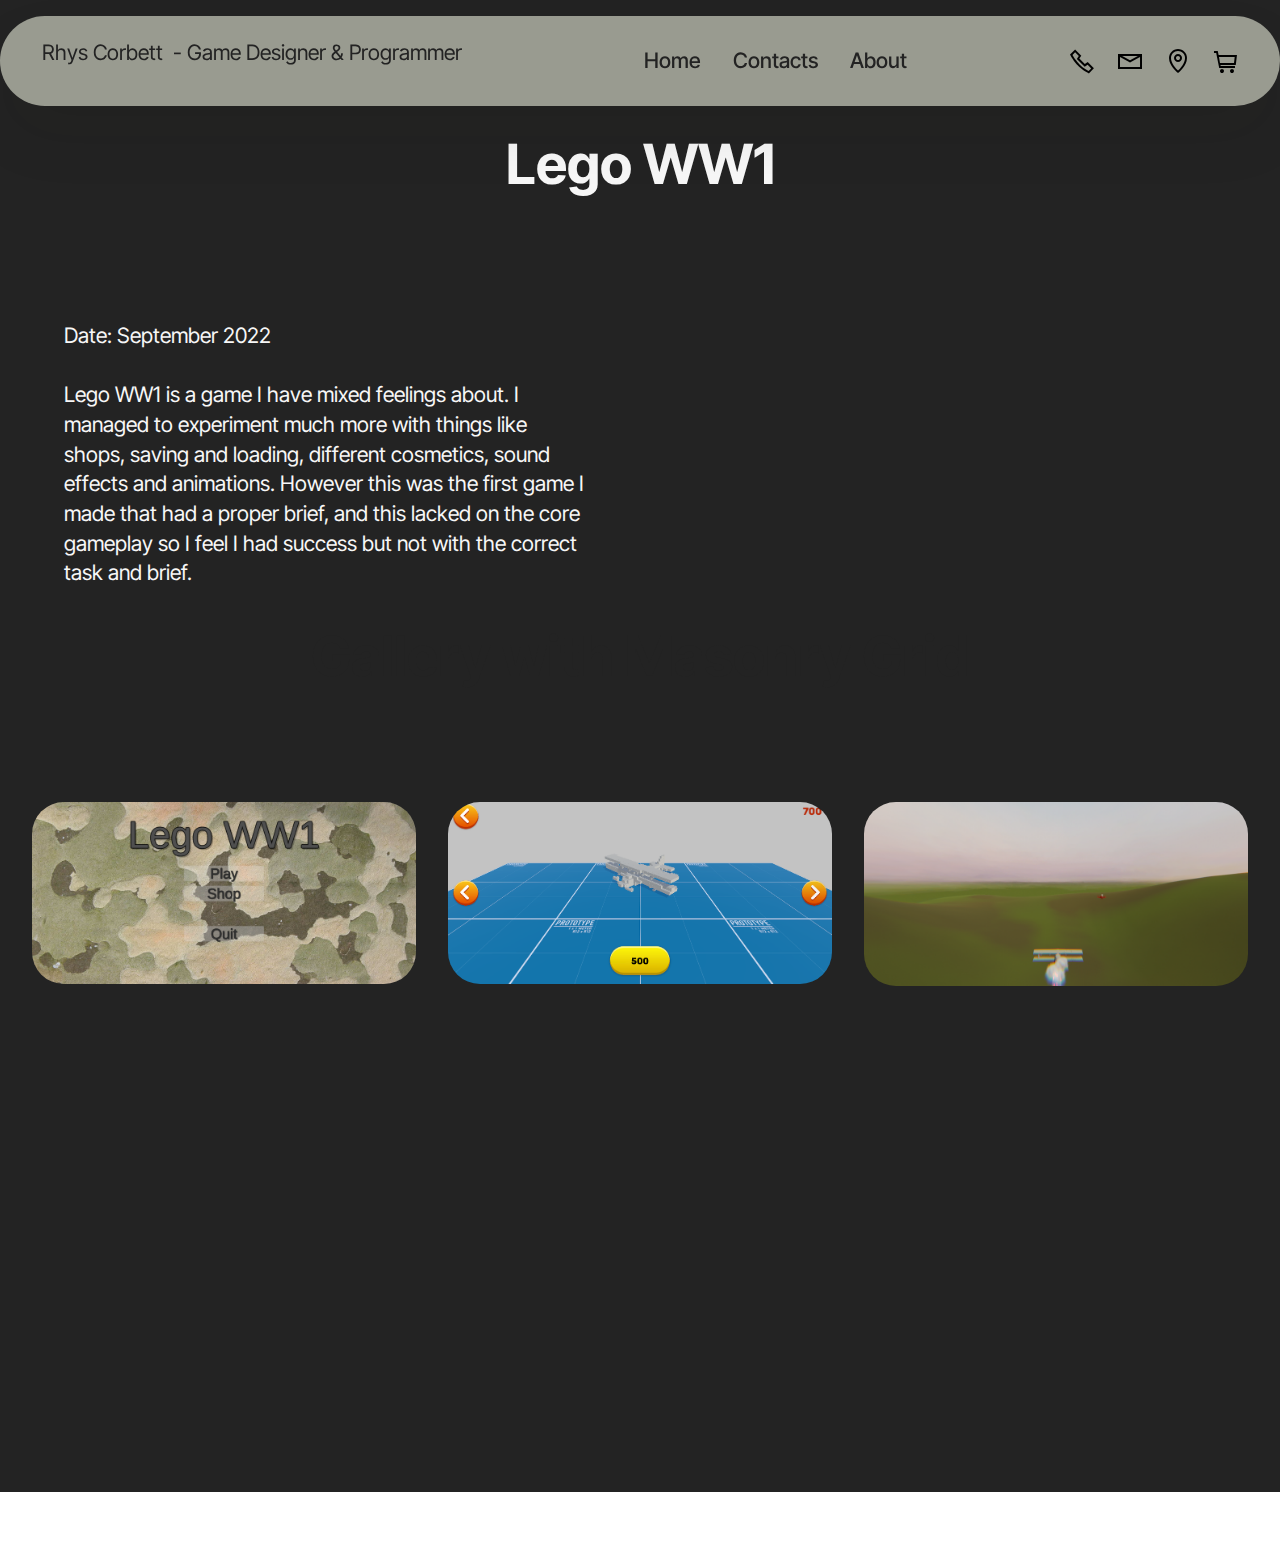
<file: page4.html>
<!DOCTYPE html>
<html  >
<head>
  <!-- Site made with Mobirise Website Builder v5.9.18, https://mobirise.com -->
  <meta charset="UTF-8">
  <meta http-equiv="X-UA-Compatible" content="IE=edge">
  <meta name="generator" content="Mobirise v5.9.18, mobirise.com">
  <meta name="viewport" content="width=device-width, initial-scale=1, minimum-scale=1">
  <link rel="shortcut icon" href="assets/images/logo.png" type="image/x-icon">
  <meta name="description" content="">
  
  
  <title>Lego WW1</title>
  <link rel="stylesheet" href="assets/web/assets/mobirise-icons2/mobirise2.css">
  <link rel="stylesheet" href="assets/bootstrap/css/bootstrap.min.css">
  <link rel="stylesheet" href="assets/bootstrap/css/bootstrap-grid.min.css">
  <link rel="stylesheet" href="assets/bootstrap/css/bootstrap-reboot.min.css">
  <link rel="stylesheet" href="assets/animatecss/animate.css">
  <link rel="stylesheet" href="assets/dropdown/css/style.css">
  <link rel="stylesheet" href="assets/socicon/css/styles.css">
  <link rel="stylesheet" href="assets/theme/css/style.css">
  <link rel="stylesheet" href="assets/gallery/style.css">
  <link rel="preload" href="https://fonts.googleapis.com/css?family=Inter+Tight:100,200,300,400,500,600,700,800,900,100i,200i,300i,400i,500i,600i,700i,800i,900i&display=swap" as="style" onload="this.onload=null;this.rel='stylesheet'">
  <noscript><link rel="stylesheet" href="https://fonts.googleapis.com/css?family=Inter+Tight:100,200,300,400,500,600,700,800,900,100i,200i,300i,400i,500i,600i,700i,800i,900i&display=swap"></noscript>
  <link rel="preload" as="style" href="assets/mobirise/css/mbr-additional.css?v=cKfEFe"><link rel="stylesheet" href="assets/mobirise/css/mbr-additional.css?v=cKfEFe" type="text/css">

  
  
  
</head>
<body>
  
  <section data-bs-version="5.1" class="menu menu2 cid-uoDL8upcna" once="menu" id="menu02-21">
	

	<nav class="navbar navbar-dropdown navbar-fixed-top navbar-expand-lg">
		<div class="container">
			<div class="navbar-brand">
				
				<span class="navbar-caption-wrap"><a class="navbar-caption text-black text-primary display-4" href="index.html#header05-1"><p>Rhys Corbett&nbsp; - Game Designer &amp; Programmer&nbsp;&nbsp;</p></a></span>
			</div>
			<button class="navbar-toggler" type="button" data-toggle="collapse" data-bs-toggle="collapse" data-target="#navbarSupportedContent" data-bs-target="#navbarSupportedContent" aria-controls="navbarNavAltMarkup" aria-expanded="false" aria-label="Toggle navigation">
				<div class="hamburger">
					<span></span>
					<span></span>
					<span></span>
					<span></span>
				</div>
			</button>
			<div class="collapse navbar-collapse" id="navbarSupportedContent">
				<ul class="navbar-nav nav-dropdown nav-right" data-app-modern-menu="true"><li class="nav-item">
						<a class="nav-link link text-black text-primary display-4" href="index.html" aria-expanded="false">Home</a>
					</li><li class="nav-item">
						<a class="nav-link link text-black text-primary display-4" href="index.html#contacts02-9">Contacts</a>
					</li><li class="nav-item"><a class="nav-link link text-black text-primary display-4" href="index.html#contacts02-9">About</a></li></ul>
				<div class="icons-menu">
					<a class="iconfont-wrapper" href="https://mobiri.se">
						<span class="p-2 mbr-iconfont mobi-mbri-phone mobi-mbri"></span>
					</a>
					<a class="iconfont-wrapper" href="https://mobiri.se">
						<span class="p-2 mbr-iconfont mobi-mbri-letter mobi-mbri"></span>
					</a>
					<a class="iconfont-wrapper" href="https://mobiri.se">
						<span class="p-2 mbr-iconfont mobi-mbri-map-pin mobi-mbri"></span>
					</a>
					<a class="iconfont-wrapper" href="https://mobiri.se">
						<span class="p-2 mbr-iconfont mobi-mbri-shopping-cart mobi-mbri"></span>
					</a>
				</div>
				
			</div>
		</div>
	</nav>
</section>

<section data-bs-version="5.1" class="video05 cid-uoDL8uJK6N" id="video05-22">
    

    
    

    <div class="container">
        <div class="row justify-content-center">
            <div class="title-wrapper mb-5">
                <h4 class="mbr-section-maintitle mbr-fonts-style mb-0 display-2"><strong>Lego WW1</strong></h4>
            </div>
            <div class="col-12 col-md">
                <div class="text-wrapper">
                    <h2 class="mb-4 mbr-fonts-style mbr-section-title display-5">
                    <strong>View in Action</strong>
                    </h2>
                    <p class="mbr-text mb-4 mbr-fonts-style display-7">Date: September 2022<br><br>Lego WW1 is a game I have mixed feelings about. I managed to experiment much more with things like shops, saving and loading, different cosmetics, sound effects and animations. However this was the first game I made that had a proper brief, and this lacked on the core gameplay so I feel I had success but not with the correct task and brief.<br></p>
                    
                </div>
            </div>
            <div class="col-12 col-md-6 video-block">
                <div class="mbr-figure"><iframe class="mbr-embedded-video" src="https://www.youtube.com/embed/OWYECqqJ10g?rel=0&amp;amp;mute=1&amp;showinfo=0&amp;autoplay=1&amp;loop=1&amp;playlist=OWYECqqJ10g" width="1280" height="720" frameborder="0" allowfullscreen></iframe></div>
                
            </div>
        </div>
    </div>
</section>

<section data-bs-version="5.1" class="gallery1 mbr-gallery cid-uoDL8uZQVz" id="gallery02-23">   
    
    

    <div class="container-fluid">
        <div class="row justify-content-center">
            <div class="col-12 content-head">
                <div class="mbr-section-head mb-5">
                    <h3 class="mbr-section-title mbr-fonts-style align-center m-0 display-2"><strong>Gallery with Masonry Grid</strong></h3>
                    <h4 class="mbr-section-subtitle mbr-fonts-style align-center mb-0 mt-4 display-7">Use images of different sizes in the block</h4>
                </div>
            </div>
        </div>
        <div class="row mbr-gallery mbr-masonry" data-masonry="{&quot;percentPosition&quot;: true }">
            <div class="col-12 col-md-6 col-lg-4 item gallery-image">
                <div class="item-wrapper" data-toggle="modal" data-bs-toggle="modal" data-target="#uoDYWaIf9T-modal" data-bs-target="#uoDYWaIf9T-modal">
                    <img class="w-100" src="assets/images/l1.webp" alt="Mobirise Website Builder" data-slide-to="0" data-bs-slide-to="0" data-target="#lb-uoDYWaIf9T" data-bs-target="#lb-uoDYWaIf9T">
                    <div class="icon-wrapper">
                        <span class="mobi-mbri mobi-mbri-search mbr-iconfont mbr-iconfont-btn"></span>
                    </div>
                </div>
                
            </div>
            <div class="col-12 col-md-6 col-lg-4 item gallery-image">
                <div class="item-wrapper" data-toggle="modal" data-bs-toggle="modal" data-target="#uoDYWaIf9T-modal" data-bs-target="#uoDYWaIf9T-modal">
                    <img class="w-100" src="assets/images/l2.webp" alt="Mobirise Website Builder" data-slide-to="1" data-bs-slide-to="1" data-target="#lb-uoDYWaIf9T" data-bs-target="#lb-uoDYWaIf9T">
                    <div class="icon-wrapper">
                        <span class="mobi-mbri mobi-mbri-search mbr-iconfont mbr-iconfont-btn"></span>
                    </div>
                </div>
                
            </div>
            <div class="col-12 col-md-6 col-lg-4 item gallery-image">
                <div class="item-wrapper" data-toggle="modal" data-bs-toggle="modal" data-target="#uoDYWaIf9T-modal" data-bs-target="#uoDYWaIf9T-modal">
                    <img class="w-100" src="assets/images/l3.webp" alt="Mobirise Website Builder" data-slide-to="2" data-bs-slide-to="2" data-target="#lb-uoDYWaIf9T" data-bs-target="#lb-uoDYWaIf9T">
                    <div class="icon-wrapper">
                        <span class="mobi-mbri mobi-mbri-search mbr-iconfont mbr-iconfont-btn"></span>
                    </div>
                </div>
                
            </div>
            
            
            
            
        </div>

        <div class="modal mbr-slider" tabindex="-1" role="dialog" aria-hidden="true" id="uoDYWaIf9T-modal">
            <div class="modal-dialog" role="document">
                <div class="modal-content">
                    <div class="modal-body">
                        <div class="carousel slide" id="lb-uoDYWaIf9T" data-interval="5000" data-bs-interval="5000">
                            <div class="carousel-inner">
                                <div class="carousel-item active">
                                    <img class="d-block w-100" src="assets/images/l1.webp" alt="Mobirise Website Builder">
                                </div>
                                <div class="carousel-item">
                                    <img class="d-block w-100" src="assets/images/l2.webp" alt="Mobirise Website Builder">
                                </div>
                                <div class="carousel-item">
                                    <img class="d-block w-100" src="assets/images/l3.webp" alt="Mobirise Website Builder">
                                </div>
                                
                                
                                
                                
                            </div>
                            <ol class="carousel-indicators">
                                <li data-slide-to="0" data-bs-slide-to="0" class="active" data-target="#lb-uoDYWaIf9T" data-bs-target="#lb-uoDYWaIf9T"></li>
                                <li data-slide-to="1" data-bs-slide-to="1" data-target="#lb-uoDYWaIf9T" data-bs-target="#lb-uoDYWaIf9T"></li>
                                <li data-slide-to="2" data-bs-slide-to="2" data-target="#lb-uoDYWaIf9T" data-bs-target="#lb-uoDYWaIf9T"></li>
                                
                                
                                
                                
                            </ol>
                            <a role="button" href="" class="close" data-dismiss="modal" data-bs-dismiss="modal" aria-label="Close">
                            </a>
                            <a class="carousel-control-prev carousel-control" role="button" data-slide="prev" data-bs-slide="prev" href="#lb-uoDYWaIf9T">
                                <span class="mobi-mbri mobi-mbri-arrow-prev" aria-hidden="true"></span>
                                <span class="sr-only visually-hidden">Previous</span>
                            </a>
                            <a class="carousel-control-next carousel-control" role="button" data-slide="next" data-bs-slide="next" href="#lb-uoDYWaIf9T">
                                <span class="mobi-mbri mobi-mbri-arrow-next" aria-hidden="true"></span>
                                <span class="sr-only visually-hidden">Next</span>
                            </a>
                        </div>
                    </div>
                </div>
            </div>
        </div>
    </div>
</section>

<section data-bs-version="5.1" class="footer3 cid-uoDL8vzgwf" once="footers" id="footer03-24">

        

    

    <div class="container">
        <div class="row">
            <div class="row-links">
                <ul class="header-menu">
                  
                  
                  
                  
                <li class="header-menu-item mbr-fonts-style display-5">
                    <a href="#" class="text-primary">Shop</a>
                  </li><li class="header-menu-item mbr-fonts-style display-5">
                    <a href="#" class="text-primary">Collections</a>
                  </li><li class="header-menu-item mbr-fonts-style display-5">
                    <a href="#" class="text-primary">About</a>
                  </li><li class="header-menu-item mbr-fonts-style display-5">
                    <a href="#" class="text-primary">Press</a>
                  </li></ul>
              </div>

            <div class="col-12 mt-4">
                <div class="social-row">
                    <div class="soc-item">
                        <a href="https://mobiri.se/" target="_blank">
                            <span class="mbr-iconfont socicon socicon-facebook display-7"></span>
                        </a>
                    </div>
                    <div class="soc-item">
                        <a href="https://mobiri.se/" target="_blank">
                            <span class="mbr-iconfont socicon-twitter socicon"></span>
                        </a>
                    </div>
                    <div class="soc-item">
                        <a href="https://mobiri.se/" target="_blank">
                            <span class="mbr-iconfont socicon-instagram socicon"></span>
                        </a>
                    </div>
                    <div class="soc-item">
                        <a href="https://mobiri.se/" target="_blank">
                            <span class="mbr-iconfont socicon socicon-linkedin"></span>
                        </a>
                    </div>
                    <div class="soc-item">
                        <a href="https://mobiri.se/" target="_blank">
                            <span class="mbr-iconfont socicon socicon-twitch"></span>
                        </a>
                    </div>
                </div>
            </div>
            <div class="col-12 mt-5">
                <p class="mbr-fonts-style copyright display-7">SProfesional1203@gmail.com<br><br>© Copyright 2030 Mobirise - All Rights Reserved
                </p>
            </div>
        </div>
    </div>
</section><section class="display-7" style="padding: 0;align-items: center;justify-content: center;flex-wrap: wrap;    align-content: center;display: flex;position: relative;height: 4rem;"><a href="https://mobiri.se/3436739" style="flex: 1 1;height: 4rem;position: absolute;width: 100%;z-index: 1;"><img alt="" style="height: 4rem;" src="[data-uri]"></a><p style="margin: 0;text-align: center;" class="display-7">&#8204;</p><a style="z-index:1" href="https://mobirise.com">Mobirise </a></section><script src="assets/bootstrap/js/bootstrap.bundle.min.js"></script>  <script src="assets/smoothscroll/smooth-scroll.js"></script>  <script src="assets/ytplayer/index.js"></script>  <script src="assets/dropdown/js/navbar-dropdown.js"></script>  <script src="assets/masonry/masonry.pkgd.min.js"></script>  <script src="assets/imagesloaded/imagesloaded.pkgd.min.js"></script>  <script src="assets/theme/js/script.js"></script>  <script src="assets/gallery/player.min.js"></script>  <script src="assets/gallery/script.js"></script>  
  
  
  <input name="animation" type="hidden">
  </body>
</html>
</file>
<file: assets/web/assets/mobirise-icons2/mobirise2.css>
@font-face {
  font-family: 'Moririse2';
  font-display: swap;
  src:  url('mobirise2.eot?f2bix4');
  src:  url('mobirise2.eot?f2bix4#iefix') format('embedded-opentype'),
    url('mobirise2.ttf?f2bix4') format('truetype'),
    url('mobirise2.woff?f2bix4') format('woff'),
    url('mobirise2.svg?f2bix4#mobirise2') format('svg');
  font-weight: normal;
  font-style: normal;
}

[class^="mobi-"], [class*=" mobi-"] {
  /* use !important to prevent issues with browser extensions that change fonts */
  font-family: 'Moririse2' !important;
  speak: none;
  font-style: normal;
  font-weight: normal;
  font-variant: normal;
  text-transform: none;
  line-height: 1;

  /* Better Font Rendering =========== */
  -webkit-font-smoothing: antialiased;
  -moz-osx-font-smoothing: grayscale;
}

.mobi-mbri-add-submenu:before {
  content: "\e900";
}
.mobi-mbri-alert:before {
  content: "\e901";
}
.mobi-mbri-align-center:before {
  content: "\e902";
}
.mobi-mbri-align-justify:before {
  content: "\e903";
}
.mobi-mbri-align-left:before {
  content: "\e904";
}
.mobi-mbri-align-right:before {
  content: "\e905";
}
.mobi-mbri-android:before {
  content: "\e906";
}
.mobi-mbri-apple:before {
  content: "\e907";
}
.mobi-mbri-arrow-down:before {
  content: "\e908";
}
.mobi-mbri-arrow-next:before {
  content: "\e909";
}
.mobi-mbri-arrow-prev:before {
  content: "\e90a";
}
.mobi-mbri-arrow-up:before {
  content: "\e90b";
}
.mobi-mbri-bold:before {
  content: "\e90c";
}
.mobi-mbri-bookmark:before {
  content: "\e90d";
}
.mobi-mbri-bootstrap:before {
  content: "\e90e";
}
.mobi-mbri-briefcase:before {
  content: "\e90f";
}
.mobi-mbri-browse:before {
  content: "\e910";
}
.mobi-mbri-bulleted-list:before {
  content: "\e911";
}
.mobi-mbri-calendar:before {
  content: "\e912";
}
.mobi-mbri-camera:before {
  content: "\e913";
}
.mobi-mbri-cart-add:before {
  content: "\e914";
}
.mobi-mbri-cart-full:before {
  content: "\e915";
}
.mobi-mbri-cash:before {
  content: "\e916";
}
.mobi-mbri-change-style:before {
  content: "\e917";
}
.mobi-mbri-chat:before {
  content: "\e918";
}
.mobi-mbri-clock:before {
  content: "\e919";
}
.mobi-mbri-close:before {
  content: "\e91a";
}
.mobi-mbri-cloud:before {
  content: "\e91b";
}
.mobi-mbri-code:before {
  content: "\e91c";
}
.mobi-mbri-contact-form:before {
  content: "\e91d";
}
.mobi-mbri-credit-card:before {
  content: "\e91e";
}
.mobi-mbri-cursor-click:before {
  content: "\e91f";
}
.mobi-mbri-cust-feedback:before {
  content: "\e920";
}
.mobi-mbri-database:before {
  content: "\e921";
}
.mobi-mbri-delivery:before {
  content: "\e922";
}
.mobi-mbri-desktop:before {
  content: "\e923";
}
.mobi-mbri-devices:before {
  content: "\e924";
}
.mobi-mbri-down:before {
  content: "\e925";
}
.mobi-mbri-download-2:before {
  content: "\e926";
}
.mobi-mbri-download:before {
  content: "\e927";
}
.mobi-mbri-drag-n-drop-2:before {
  content: "\e928";
}
.mobi-mbri-drag-n-drop:before {
  content: "\e929";
}
.mobi-mbri-edit-2:before {
  content: "\e92a";
}
.mobi-mbri-edit:before {
  content: "\e92b";
}
.mobi-mbri-error:before {
  content: "\e92c";
}
.mobi-mbri-extension:before {
  content: "\e92d";
}
.mobi-mbri-features:before {
  content: "\e92e";
}
.mobi-mbri-file:before {
  content: "\e92f";
}
.mobi-mbri-flag:before {
  content: "\e930";
}
.mobi-mbri-folder:before {
  content: "\e931";
}
.mobi-mbri-gift:before {
  content: "\e932";
}
.mobi-mbri-github:before {
  content: "\e933";
}
.mobi-mbri-globe-2:before {
  content: "\e934";
}
.mobi-mbri-globe:before {
  content: "\e935";
}
.mobi-mbri-growing-chart:before {
  content: "\e936";
}
.mobi-mbri-hearth:before {
  content: "\e937";
}
.mobi-mbri-help:before {
  content: "\e938";
}
.mobi-mbri-home:before {
  content: "\e939";
}
.mobi-mbri-hot-cup:before {
  content: "\e93a";
}
.mobi-mbri-idea:before {
  content: "\e93b";
}
.mobi-mbri-image-gallery:before {
  content: "\e93c";
}
.mobi-mbri-image-slider:before {
  content: "\e93d";
}
.mobi-mbri-info:before {
  content: "\e93e";
}
.mobi-mbri-italic:before {
  content: "\e93f";
}
.mobi-mbri-key:before {
  content: "\e940";
}
.mobi-mbri-laptop:before {
  content: "\e941";
}
.mobi-mbri-layers:before {
  content: "\e942";
}
.mobi-mbri-left-right:before {
  content: "\e943";
}
.mobi-mbri-left:before {
  content: "\e944";
}
.mobi-mbri-letter:before {
  content: "\e945";
}
.mobi-mbri-like:before {
  content: "\e946";
}
.mobi-mbri-link:before {
  content: "\e947";
}
.mobi-mbri-lock:before {
  content: "\e948";
}
.mobi-mbri-login:before {
  content: "\e949";
}
.mobi-mbri-logout:before {
  content: "\e94a";
}
.mobi-mbri-magic-stick:before {
  content: "\e94b";
}
.mobi-mbri-map-pin:before {
  content: "\e94c";
}
.mobi-mbri-menu:before {
  content: "\e94d";
}
.mobi-mbri-mobile-2:before {
  content: "\e94e";
}
.mobi-mbri-mobile-horizontal:before {
  content: "\e94f";
}
.mobi-mbri-mobile:before {
  content: "\e950";
}
.mobi-mbri-mobirise:before {
  content: "\e951";
}
.mobi-mbri-more-horizontal:before {
  content: "\e952";
}
.mobi-mbri-more-vertical:before {
  content: "\e953";
}
.mobi-mbri-music:before {
  content: "\e954";
}
.mobi-mbri-new-file:before {
  content: "\e955";
}
.mobi-mbri-numbered-list:before {
  content: "\e956";
}
.mobi-mbri-opened-folder:before {
  content: "\e957";
}
.mobi-mbri-pages:before {
  content: "\e958";
}
.mobi-mbri-paper-plane:before {
  content: "\e959";
}
.mobi-mbri-paperclip:before {
  content: "\e95a";
}
.mobi-mbri-phone:before {
  content: "\e95b";
}
.mobi-mbri-photo:before {
  content: "\e95c";
}
.mobi-mbri-photos:before {
  content: "\e95d";
}
.mobi-mbri-pin:before {
  content: "\e95e";
}
.mobi-mbri-play:before {
  content: "\e95f";
}
.mobi-mbri-plus:before {
  content: "\e960";
}
.mobi-mbri-preview:before {
  content: "\e961";
}
.mobi-mbri-print:before {
  content: "\e962";
}
.mobi-mbri-protect:before {
  content: "\e963";
}
.mobi-mbri-question:before {
  content: "\e964";
}
.mobi-mbri-quote-left:before {
  content: "\e965";
}
.mobi-mbri-quote-right:before {
  content: "\e966";
}
.mobi-mbri-redo:before {
  content: "\e967";
}
.mobi-mbri-refresh:before {
  content: "\e968";
}
.mobi-mbri-responsive-2:before {
  content: "\e969";
}
.mobi-mbri-responsive:before {
  content: "\e96a";
}
.mobi-mbri-right:before {
  content: "\e96b";
}
.mobi-mbri-rocket:before {
  content: "\e96c";
}
.mobi-mbri-sad-face:before {
  content: "\e96d";
}
.mobi-mbri-sale:before {
  content: "\e96e";
}
.mobi-mbri-save:before {
  content: "\e96f";
}
.mobi-mbri-search:before {
  content: "\e970";
}
.mobi-mbri-setting-2:before {
  content: "\e971";
}
.mobi-mbri-setting-3:before {
  content: "\e972";
}
.mobi-mbri-setting:before {
  content: "\e973";
}
.mobi-mbri-share:before {
  content: "\e974";
}
.mobi-mbri-shopping-bag:before {
  content: "\e975";
}
.mobi-mbri-shopping-basket:before {
  content: "\e976";
}
.mobi-mbri-shopping-cart:before {
  content: "\e977";
}
.mobi-mbri-sites:before {
  content: "\e978";
}
.mobi-mbri-smile-face:before {
  content: "\e979";
}
.mobi-mbri-speed:before {
  content: "\e97a";
}
.mobi-mbri-star:before {
  content: "\e97b";
}
.mobi-mbri-success:before {
  content: "\e97c";
}
.mobi-mbri-sun:before {
  content: "\e97d";
}
.mobi-mbri-sun2:before {
  content: "\e97e";
}
.mobi-mbri-tablet-vertical:before {
  content: "\e97f";
}
.mobi-mbri-tablet:before {
  content: "\e980";
}
.mobi-mbri-target:before {
  content: "\e981";
}
.mobi-mbri-timer:before {
  content: "\e982";
}
.mobi-mbri-to-ftp:before {
  content: "\e983";
}
.mobi-mbri-to-local-drive:before {
  content: "\e984";
}
.mobi-mbri-touch-swipe:before {
  content: "\e985";
}
.mobi-mbri-touch:before {
  content: "\e986";
}
.mobi-mbri-trash:before {
  content: "\e987";
}
.mobi-mbri-underline:before {
  content: "\e988";
}
.mobi-mbri-undo:before {
  content: "\e989";
}
.mobi-mbri-unlink:before {
  content: "\e98a";
}
.mobi-mbri-unlock:before {
  content: "\e98b";
}
.mobi-mbri-up-down:before {
  content: "\e98c";
}
.mobi-mbri-up:before {
  content: "\e98d";
}
.mobi-mbri-update:before {
  content: "\e98e";
}
.mobi-mbri-upload-2:before {
  content: "\e98f";
}
.mobi-mbri-upload:before {
  content: "\e990";
}
.mobi-mbri-user-2:before {
  content: "\e991";
}
.mobi-mbri-user:before {
  content: "\e992";
}
.mobi-mbri-users:before {
  content: "\e993";
}
.mobi-mbri-video-play:before {
  content: "\e994";
}
.mobi-mbri-video:before {
  content: "\e995";
}
.mobi-mbri-watch:before {
  content: "\e996";
}
.mobi-mbri-website-theme-2:before {
  content: "\e997";
}
.mobi-mbri-website-theme:before {
  content: "\e998";
}
.mobi-mbri-wifi:before {
  content: "\e999";
}
.mobi-mbri-windows:before {
  content: "\e99a";
}
.mobi-mbri-zoom-in:before {
  content: "\e99b";
}
.mobi-mbri-zoom-out:before {
  content: "\e99c";
}
</file>
<file: assets/dropdown/css/style.css>
.navbar-dropdown {
  left: 0;
  padding: 0;
  position: absolute;
  right: 0;
  top: 0;
  transition: all 0.45s ease;
  z-index: 1030;
  background: #282828; }
  .navbar-dropdown .navbar-logo {
    margin-right: 0.8rem;
    transition: margin 0.3s ease-in-out;
    vertical-align: middle; }
    .navbar-dropdown .navbar-logo img {
      height: 3.125rem;
      transition: all 0.3s ease-in-out; }
    .navbar-dropdown .navbar-logo.mbr-iconfont {
      font-size: 3.125rem;
      line-height: 3.125rem; }
  .navbar-dropdown .navbar-caption {
    font-weight: 700;
    white-space: normal;
    vertical-align: -4px;
    line-height: 3.125rem !important; }
    .navbar-dropdown .navbar-caption, .navbar-dropdown .navbar-caption:hover {
      color: inherit;
      text-decoration: none; }
  .navbar-dropdown .mbr-iconfont + .navbar-caption {
    vertical-align: -1px; }
  .navbar-dropdown.navbar-fixed-top {
    position: fixed; }
  .navbar-dropdown .navbar-brand span {
    vertical-align: -4px; }
  .navbar-dropdown.bg-color.transparent {
    background: none; }
  .navbar-dropdown.navbar-short .navbar-brand {
    padding: 0.625rem 0; }
    .navbar-dropdown.navbar-short .navbar-brand span {
      vertical-align: -1px; }
  .navbar-dropdown.navbar-short .navbar-caption {
    line-height: 2.375rem !important;
    vertical-align: -2px; }
  .navbar-dropdown.navbar-short .navbar-logo {
    margin-right: 0.5rem; }
    .navbar-dropdown.navbar-short .navbar-logo img {
      height: 2.375rem; }
    .navbar-dropdown.navbar-short .navbar-logo.mbr-iconfont {
      font-size: 2.375rem;
      line-height: 2.375rem; }
  .navbar-dropdown.navbar-short .mbr-table-cell {
    height: 3.625rem; }
  .navbar-dropdown .navbar-close {
    left: 0.6875rem;
    position: fixed;
    top: 0.75rem;
    z-index: 1000; }
  .navbar-dropdown .hamburger-icon {
    content: "";
    display: inline-block;
    vertical-align: middle;
    width: 16px;
    -webkit-box-shadow: 0 -6px 0 1px #282828,0 0 0 1px #282828,0 6px 0 1px #282828;
    -moz-box-shadow: 0 -6px 0 1px #282828,0 0 0 1px #282828,0 6px 0 1px #282828;
    box-shadow: 0 -6px 0 1px #282828,0 0 0 1px #282828,0 6px 0 1px #282828; }

.dropdown-menu .dropdown-toggle[data-toggle="dropdown-submenu"]::after {
  border-bottom: 0.35em solid transparent;
  border-left: 0.35em solid;
  border-right: 0;
  border-top: 0.35em solid transparent;
  margin-left: 0.3rem; }

.dropdown-menu .dropdown-item:focus {
  outline: 0; }

.nav-dropdown {
  font-size: 0.75rem;
  font-weight: 500;
  height: auto !important; }
  .nav-dropdown .nav-btn {
    padding-left: 1rem; }
  .nav-dropdown .link {
    margin: .667em 1.667em;
    font-weight: 500;
    padding: 0;
    transition: color .2s ease-in-out; }
    .nav-dropdown .link.dropdown-toggle {
      margin-right: 2.583em; }
      .nav-dropdown .link.dropdown-toggle::after {
        margin-left: .25rem;
        border-top: 0.35em solid;
        border-right: 0.35em solid transparent;
        border-left: 0.35em solid transparent;
        border-bottom: 0; }
      .nav-dropdown .link.dropdown-toggle[aria-expanded="true"] {
        margin: 0;
        padding: 0.667em 3.263em  0.667em 1.667em; }
  .nav-dropdown .link::after,
  .nav-dropdown .dropdown-item::after {
    color: inherit; }
  .nav-dropdown .btn {
    font-size: 0.75rem;
    font-weight: 700;
    letter-spacing: 0;
    margin-bottom: 0;
    padding-left: 1.25rem;
    padding-right: 1.25rem; }
  .nav-dropdown .dropdown-menu {
    border-radius: 0;
    border: 0;
    left: 0;
    margin: 0;
    padding-bottom: 1.25rem;
    padding-top: 1.25rem;
    position: relative; }
  .nav-dropdown .dropdown-submenu {
    margin-left: 0.125rem;
    top: 0; }
  .nav-dropdown .dropdown-item {
    font-weight: 500;
    line-height: 2;
    padding: 0.3846em 4.615em 0.3846em 1.5385em;
    position: relative;
    transition: color .2s ease-in-out, background-color .2s ease-in-out; }
    .nav-dropdown .dropdown-item::after {
      margin-top: -0.3077em;
      position: absolute;
      right: 1.1538em;
      top: 50%; }
    .nav-dropdown .dropdown-item:focus, .nav-dropdown .dropdown-item:hover {
      background: none; }

@media (max-width: 767px) {
  .nav-dropdown.navbar-toggleable-sm {
    bottom: 0;
    display: none;
    left: 0;
    overflow-x: hidden;
    position: fixed;
    top: 0;
    transform: translateX(-100%);
    -ms-transform: translateX(-100%);
    -webkit-transform: translateX(-100%);
    width: 18.75rem;
    z-index: 999; } }
.nav-dropdown.navbar-toggleable-xl {
  bottom: 0;
  display: none;
  left: 0;
  overflow-x: hidden;
  position: fixed;
  top: 0;
  transform: translateX(-100%);
  -ms-transform: translateX(-100%);
  -webkit-transform: translateX(-100%);
  width: 18.75rem;
  z-index: 999; }

.nav-dropdown-sm {
  display: block !important;
  overflow-x: hidden;
  overflow: auto;
  padding-top: 3.875rem; }
  .nav-dropdown-sm::after {
    content: "";
    display: block;
    height: 3rem;
    width: 100%; }
  .nav-dropdown-sm.collapse.in ~ .navbar-close {
    display: block !important; }
  .nav-dropdown-sm.collapsing, .nav-dropdown-sm.collapse.in {
    transform: translateX(0);
    -ms-transform: translateX(0);
    -webkit-transform: translateX(0);
    transition: all 0.25s ease-out;
    -webkit-transition: all 0.25s ease-out;
    background: #282828; }
  .nav-dropdown-sm.collapsing[aria-expanded="false"] {
    transform: translateX(-100%);
    -ms-transform: translateX(-100%);
    -webkit-transform: translateX(-100%); }
  .nav-dropdown-sm .nav-item {
    display: block;
    margin-left: 0 !important;
    padding-left: 0; }
  .nav-dropdown-sm .link,
  .nav-dropdown-sm .dropdown-item {
    border-top: 1px dotted rgba(255, 255, 255, 0.1);
    font-size: 0.8125rem;
    line-height: 1.6;
    margin: 0 !important;
    padding: 0.875rem 2.4rem 0.875rem 1.5625rem !important;
    position: relative;
    white-space: normal; }
    .nav-dropdown-sm .link:focus, .nav-dropdown-sm .link:hover,
    .nav-dropdown-sm .dropdown-item:focus,
    .nav-dropdown-sm .dropdown-item:hover {
      background: rgba(0, 0, 0, 0.2) !important;
      color: #c0a375; }
  .nav-dropdown-sm .nav-btn {
    position: relative;
    padding: 1.5625rem 1.5625rem 0 1.5625rem; }
    .nav-dropdown-sm .nav-btn::before {
      border-top: 1px dotted rgba(255, 255, 255, 0.1);
      content: "";
      left: 0;
      position: absolute;
      top: 0;
      width: 100%; }
    .nav-dropdown-sm .nav-btn + .nav-btn {
      padding-top: 0.625rem; }
      .nav-dropdown-sm .nav-btn + .nav-btn::before {
        display: none; }
  .nav-dropdown-sm .btn {
    padding: 0.625rem 0; }
  .nav-dropdown-sm .dropdown-toggle[data-toggle="dropdown-submenu"]::after {
    margin-left: .25rem;
    border-top: 0.35em solid;
    border-right: 0.35em solid transparent;
    border-left: 0.35em solid transparent;
    border-bottom: 0; }
  .nav-dropdown-sm .dropdown-toggle[data-toggle="dropdown-submenu"][aria-expanded="true"]::after {
    border-top: 0;
    border-right: 0.35em solid transparent;
    border-left: 0.35em solid transparent;
    border-bottom: 0.35em solid; }
  .nav-dropdown-sm .dropdown-menu {
    margin: 0;
    padding: 0;
    position: relative;
    top: 0;
    left: 0;
    width: 100%;
    border: 0;
    float: none;
    border-radius: 0;
    background: none; }
  .nav-dropdown-sm .dropdown-submenu {
    left: 100%;
    margin-left: 0.125rem;
    margin-top: -1.25rem;
    top: 0; }

.navbar-toggleable-sm .nav-dropdown .dropdown-menu {
  position: absolute; }

.navbar-toggleable-sm .nav-dropdown .dropdown-submenu {
  left: 100%;
  margin-left: 0.125rem;
  margin-top: -1.25rem;
  top: 0; }

.navbar-toggleable-sm.opened .nav-dropdown .dropdown-menu {
  position: relative; }

.navbar-toggleable-sm.opened .nav-dropdown .dropdown-submenu {
  left: 0;
  margin-left: 00rem;
  margin-top: 0rem;
  top: 0; }

.is-builder .nav-dropdown.collapsing {
  transition: none !important; }
</file>
<file: assets/socicon/css/styles.css>
@charset "UTF-8";

@font-face {
  font-family: 'Socicon';
  src:  url('../fonts/socicon.eot');
  src:  url('../fonts/socicon.eot?#iefix') format('embedded-opentype'),
    url('../fonts/socicon.woff2') format('woff2'),
    url('../fonts/socicon.ttf') format('truetype'),
    url('../fonts/socicon.woff') format('woff'),
    url('../fonts/socicon.svg#socicon') format('svg');
  font-weight: normal;
  font-style: normal;
  font-display: swap;
}

[data-icon]:before {
  font-family: "socicon" !important;
  content: attr(data-icon);
  font-style: normal !important;
  font-weight: normal !important;
  font-variant: normal !important;
  text-transform: none !important;
  speak: none;
  line-height: 1;
  -webkit-font-smoothing: antialiased;
  -moz-osx-font-smoothing: grayscale;
}

[class^="socicon-"], [class*=" socicon-"] {
  /* use !important to prevent issues with browser extensions that change fonts */
  font-family: 'Socicon' !important;
  speak: none;
  font-style: normal;
  font-weight: normal;
  font-variant: normal;
  text-transform: none;
  line-height: 1;

  /* Better Font Rendering =========== */
  -webkit-font-smoothing: antialiased;
  -moz-osx-font-smoothing: grayscale;
}

.socicon-500px:before {
  content: "\e000";
}
.socicon-8tracks:before {
  content: "\e001";
}
.socicon-airbnb:before {
  content: "\e002";
}
.socicon-alliance:before {
  content: "\e003";
}
.socicon-amazon:before {
  content: "\e004";
}
.socicon-amplement:before {
  content: "\e005";
}
.socicon-android:before {
  content: "\e006";
}
.socicon-angellist:before {
  content: "\e007";
}
.socicon-apple:before {
  content: "\e008";
}
.socicon-appnet:before {
  content: "\e009";
}
.socicon-baidu:before {
  content: "\e00a";
}
.socicon-bandcamp:before {
  content: "\e00b";
}
.socicon-battlenet:before {
  content: "\e00c";
}
.socicon-mixer:before {
  content: "\e00d";
}
.socicon-bebee:before {
  content: "\e00e";
}
.socicon-bebo:before {
  content: "\e00f";
}
.socicon-behance:before {
  content: "\e010";
}
.socicon-blizzard:before {
  content: "\e011";
}
.socicon-blogger:before {
  content: "\e012";
}
.socicon-buffer:before {
  content: "\e013";
}
.socicon-chrome:before {
  content: "\e014";
}
.socicon-coderwall:before {
  content: "\e015";
}
.socicon-curse:before {
  content: "\e016";
}
.socicon-dailymotion:before {
  content: "\e017";
}
.socicon-deezer:before {
  content: "\e018";
}
.socicon-delicious:before {
  content: "\e019";
}
.socicon-deviantart:before {
  content: "\e01a";
}
.socicon-diablo:before {
  content: "\e01b";
}
.socicon-digg:before {
  content: "\e01c";
}
.socicon-discord:before {
  content: "\e01d";
}
.socicon-disqus:before {
  content: "\e01e";
}
.socicon-douban:before {
  content: "\e01f";
}
.socicon-draugiem:before {
  content: "\e020";
}
.socicon-dribbble:before {
  content: "\e021";
}
.socicon-drupal:before {
  content: "\e022";
}
.socicon-ebay:before {
  content: "\e023";
}
.socicon-ello:before {
  content: "\e024";
}
.socicon-endomodo:before {
  content: "\e025";
}
.socicon-envato:before {
  content: "\e026";
}
.socicon-etsy:before {
  content: "\e027";
}
.socicon-facebook:before {
  content: "\e028";
}
.socicon-feedburner:before {
  content: "\e029";
}
.socicon-filmweb:before {
  content: "\e02a";
}
.socicon-firefox:before {
  content: "\e02b";
}
.socicon-flattr:before {
  content: "\e02c";
}
.socicon-flickr:before {
  content: "\e02d";
}
.socicon-formulr:before {
  content: "\e02e";
}
.socicon-forrst:before {
  content: "\e02f";
}
.socicon-foursquare:before {
  content: "\e030";
}
.socicon-friendfeed:before {
  content: "\e031";
}
.socicon-github:before {
  content: "\e032";
}
.socicon-goodreads:before {
  content: "\e033";
}
.socicon-google:before {
  content: "\e034";
}
.socicon-googlescholar:before {
  content: "\e035";
}
.socicon-googlegroups:before {
  content: "\e036";
}
.socicon-googlephotos:before {
  content: "\e037";
}
.socicon-googleplus:before {
  content: "\e038";
}
.socicon-grooveshark:before {
  content: "\e039";
}
.socicon-hackerrank:before {
  content: "\e03a";
}
.socicon-hearthstone:before {
  content: "\e03b";
}
.socicon-hellocoton:before {
  content: "\e03c";
}
.socicon-heroes:before {
  content: "\e03d";
}
.socicon-smashcast:before {
  content: "\e03e";
}
.socicon-horde:before {
  content: "\e03f";
}
.socicon-houzz:before {
  content: "\e040";
}
.socicon-icq:before {
  content: "\e041";
}
.socicon-identica:before {
  content: "\e042";
}
.socicon-imdb:before {
  content: "\e043";
}
.socicon-instagram:before {
  content: "\e044";
}
.socicon-issuu:before {
  content: "\e045";
}
.socicon-istock:before {
  content: "\e046";
}
.socicon-itunes:before {
  content: "\e047";
}
.socicon-keybase:before {
  content: "\e048";
}
.socicon-lanyrd:before {
  content: "\e049";
}
.socicon-lastfm:before {
  content: "\e04a";
}
.socicon-line:before {
  content: "\e04b";
}
.socicon-linkedin:before {
  content: "\e04c";
}
.socicon-livejournal:before {
  content: "\e04d";
}
.socicon-lyft:before {
  content: "\e04e";
}
.socicon-macos:before {
  content: "\e04f";
}
.socicon-mail:before {
  content: "\e050";
}
.socicon-medium:before {
  content: "\e051";
}
.socicon-meetup:before {
  content: "\e052";
}
.socicon-mixcloud:before {
  content: "\e053";
}
.socicon-modelmayhem:before {
  content: "\e054";
}
.socicon-mumble:before {
  content: "\e055";
}
.socicon-myspace:before {
  content: "\e056";
}
.socicon-newsvine:before {
  content: "\e057";
}
.socicon-nintendo:before {
  content: "\e058";
}
.socicon-npm:before {
  content: "\e059";
}
.socicon-odnoklassniki:before {
  content: "\e05a";
}
.socicon-openid:before {
  content: "\e05b";
}
.socicon-opera:before {
  content: "\e05c";
}
.socicon-outlook:before {
  content: "\e05d";
}
.socicon-overwatch:before {
  content: "\e05e";
}
.socicon-patreon:before {
  content: "\e05f";
}
.socicon-paypal:before {
  content: "\e060";
}
.socicon-periscope:before {
  content: "\e061";
}
.socicon-persona:before {
  content: "\e062";
}
.socicon-pinterest:before {
  content: "\e063";
}
.socicon-play:before {
  content: "\e064";
}
.socicon-player:before {
  content: "\e065";
}
.socicon-playstation:before {
  content: "\e066";
}
.socicon-pocket:before {
  content: "\e067";
}
.socicon-qq:before {
  content: "\e068";
}
.socicon-quora:before {
  content: "\e069";
}
.socicon-raidcall:before {
  content: "\e06a";
}
.socicon-ravelry:before {
  content: "\e06b";
}
.socicon-reddit:before {
  content: "\e06c";
}
.socicon-renren:before {
  content: "\e06d";
}
.socicon-researchgate:before {
  content: "\e06e";
}
.socicon-residentadvisor:before {
  content: "\e06f";
}
.socicon-reverbnation:before {
  content: "\e070";
}
.socicon-rss:before {
  content: "\e071";
}
.socicon-sharethis:before {
  content: "\e072";
}
.socicon-skype:before {
  content: "\e073";
}
.socicon-slideshare:before {
  content: "\e074";
}
.socicon-smugmug:before {
  content: "\e075";
}
.socicon-snapchat:before {
  content: "\e076";
}
.socicon-songkick:before {
  content: "\e077";
}
.socicon-soundcloud:before {
  content: "\e078";
}
.socicon-spotify:before {
  content: "\e079";
}
.socicon-stackexchange:before {
  content: "\e07a";
}
.socicon-stackoverflow:before {
  content: "\e07b";
}
.socicon-starcraft:before {
  content: "\e07c";
}
.socicon-stayfriends:before {
  content: "\e07d";
}
.socicon-steam:before {
  content: "\e07e";
}
.socicon-storehouse:before {
  content: "\e07f";
}
.socicon-strava:before {
  content: "\e080";
}
.socicon-streamjar:before {
  content: "\e081";
}
.socicon-stumbleupon:before {
  content: "\e082";
}
.socicon-swarm:before {
  content: "\e083";
}
.socicon-teamspeak:before {
  content: "\e084";
}
.socicon-teamviewer:before {
  content: "\e085";
}
.socicon-technorati:before {
  content: "\e086";
}
.socicon-telegram:before {
  content: "\e087";
}
.socicon-tripadvisor:before {
  content: "\e088";
}
.socicon-tripit:before {
  content: "\e089";
}
.socicon-triplej:before {
  content: "\e08a";
}
.socicon-tumblr:before {
  content: "\e08b";
}
.socicon-twitch:before {
  content: "\e08c";
}
.socicon-twitter:before {
  content: "\e08d";
}
.socicon-uber:before {
  content: "\e08e";
}
.socicon-ventrilo:before {
  content: "\e08f";
}
.socicon-viadeo:before {
  content: "\e090";
}
.socicon-viber:before {
  content: "\e091";
}
.socicon-viewbug:before {
  content: "\e092";
}
.socicon-vimeo:before {
  content: "\e093";
}
.socicon-vine:before {
  content: "\e094";
}
.socicon-vkontakte:before {
  content: "\e095";
}
.socicon-warcraft:before {
  content: "\e096";
}
.socicon-wechat:before {
  content: "\e097";
}
.socicon-weibo:before {
  content: "\e098";
}
.socicon-whatsapp:before {
  content: "\e099";
}
.socicon-wikipedia:before {
  content: "\e09a";
}
.socicon-windows:before {
  content: "\e09b";
}
.socicon-wordpress:before {
  content: "\e09c";
}
.socicon-wykop:before {
  content: "\e09d";
}
.socicon-xbox:before {
  content: "\e09e";
}
.socicon-xing:before {
  content: "\e09f";
}
.socicon-yahoo:before {
  content: "\e0a0";
}
.socicon-yammer:before {
  content: "\e0a1";
}
.socicon-yandex:before {
  content: "\e0a2";
}
.socicon-yelp:before {
  content: "\e0a3";
}
.socicon-younow:before {
  content: "\e0a4";
}
.socicon-youtube:before {
  content: "\e0a5";
}
.socicon-zapier:before {
  content: "\e0a6";
}
.socicon-zerply:before {
  content: "\e0a7";
}
.socicon-zomato:before {
  content: "\e0a8";
}
.socicon-zynga:before {
  content: "\e0a9";
}
.socicon-spreadshirt:before {
  content: "\e901";
}
.socicon-gamejolt:before {
  content: "\e902";
}
.socicon-trello:before {
  content: "\e903";
}
.socicon-tunein:before {
  content: "\e904";
}
.socicon-bloglovin:before {
  content: "\e905";
}
.socicon-gamewisp:before {
  content: "\e906";
}
.socicon-messenger:before {
  content: "\e907";
}
.socicon-pandora:before {
  content: "\e908";
}
.socicon-augment:before {
  content: "\e909";
}
.socicon-bitbucket:before {
  content: "\e90a";
}
.socicon-fyuse:before {
  content: "\e90b";
}
.socicon-yt-gaming:before {
  content: "\e90c";
}
.socicon-sketchfab:before {
  content: "\e90d";
}
.socicon-mobcrush:before {
  content: "\e90e";
}
.socicon-microsoft:before {
  content: "\e90f";
}
.socicon-realtor:before {
  content: "\e910";
}
.socicon-tidal:before {
  content: "\e911";
}
.socicon-qobuz:before {
  content: "\e912";
}
.socicon-natgeo:before {
  content: "\e913";
}
.socicon-mastodon:before {
  content: "\e914";
}
.socicon-unsplash:before {
  content: "\e915";
}
.socicon-homeadvisor:before {
  content: "\e916";
}
.socicon-angieslist:before {
  content: "\e917";
}
.socicon-codepen:before {
  content: "\e918";
}
.socicon-slack:before {
  content: "\e919";
}
.socicon-openaigym:before {
  content: "\e91a";
}
.socicon-logmein:before {
  content: "\e91b";
}
.socicon-fiverr:before {
  content: "\e91c";
}
.socicon-gotomeeting:before {
  content: "\e91d";
}
.socicon-aliexpress:before {
  content: "\e91e";
}
.socicon-guru:before {
  content: "\e91f";
}
.socicon-appstore:before {
  content: "\e920";
}
.socicon-homes:before {
  content: "\e921";
}
.socicon-zoom:before {
  content: "\e922";
}
.socicon-alibaba:before {
  content: "\e923";
}
.socicon-craigslist:before {
  content: "\e924";
}
.socicon-wix:before {
  content: "\e925";
}
.socicon-redfin:before {
  content: "\e926";
}
.socicon-googlecalendar:before {
  content: "\e927";
}
.socicon-shopify:before {
  content: "\e928";
}
.socicon-freelancer:before {
  content: "\e929";
}
.socicon-seedrs:before {
  content: "\e92a";
}
.socicon-bing:before {
  content: "\e92b";
}
.socicon-doodle:before {
  content: "\e92c";
}
.socicon-bonanza:before {
  content: "\e92d";
}
.socicon-squarespace:before {
  content: "\e92e";
}
.socicon-toptal:before {
  content: "\e92f";
}
.socicon-gust:before {
  content: "\e930";
}
.socicon-ask:before {
  content: "\e931";
}
.socicon-trulia:before {
  content: "\e932";
}
.socicon-loomly:before {
  content: "\e933";
}
.socicon-ghost:before {
  content: "\e934";
}
.socicon-upwork:before {
  content: "\e935";
}
.socicon-fundable:before {
  content: "\e936";
}
.socicon-booking:before {
  content: "\e937";
}
.socicon-googlemaps:before {
  content: "\e938";
}
.socicon-zillow:before {
  content: "\e939";
}
.socicon-niconico:before {
  content: "\e93a";
}
.socicon-toneden:before {
  content: "\e93b";
}
.socicon-crunchbase:before {
  content: "\e93c";
}
.socicon-homefy:before {
  content: "\e93d";
}
.socicon-calendly:before {
  content: "\e93e";
}
.socicon-livemaster:before {
  content: "\e93f";
}
.socicon-udemy:before {
  content: "\e940";
}
.socicon-codered:before {
  content: "\e941";
}
.socicon-origin:before {
  content: "\e942";
}
.socicon-nextdoor:before {
  content: "\e943";
}
.socicon-portfolio:before {
  content: "\e944";
}
.socicon-instructables:before {
  content: "\e945";
}
.socicon-gitlab:before {
  content: "\e946";
}
.socicon-hackernews:before {
  content: "\e947";
}
.socicon-smashwords:before {
  content: "\e948";
}
.socicon-kobo:before {
  content: "\e949";
}
.socicon-bookbub:before {
  content: "\e94a";
}
.socicon-mailru:before {
  content: "\e94b";
}
.socicon-moddb:before {
  content: "\e94c";
}
.socicon-indiedb:before {
  content: "\e94d";
}
.socicon-traxsource:before {
  content: "\e94e";
}
.socicon-gamefor:before {
  content: "\e94f";
}
.socicon-pixiv:before {
  content: "\e950";
}
.socicon-myanimelist:before {
  content: "\e951";
}
.socicon-blackberry:before {
  content: "\e952";
}
.socicon-wickr:before {
  content: "\e953";
}
.socicon-spip:before {
  content: "\e954";
}
.socicon-napster:before {
  content: "\e955";
}
.socicon-beatport:before {
  content: "\e956";
}
.socicon-hackerone:before {
  content: "\e957";
}
.socicon-internet:before {
  content: "\e958";
}
.socicon-ubuntu:before {
  content: "\e959";
}
.socicon-artstation:before {
  content: "\e95a";
}
.socicon-invision:before {
  content: "\e95b";
}
.socicon-torial:before {
  content: "\e95c";
}
.socicon-collectorz:before {
  content: "\e95d";
}
.socicon-seenthis:before {
  content: "\e95e";
}
.socicon-googleplaymusic:before {
  content: "\e95f";
}
.socicon-debian:before {
  content: "\e960";
}
.socicon-filmfreeway:before {
  content: "\e961";
}
.socicon-gnome:before {
  content: "\e962";
}
.socicon-itchio:before {
  content: "\e963";
}
.socicon-jamendo:before {
  content: "\e964";
}
.socicon-mix:before {
  content: "\e965";
}
.socicon-sharepoint:before {
  content: "\e966";
}
.socicon-tinder:before {
  content: "\e967";
}
.socicon-windguru:before {
  content: "\e968";
}
.socicon-cdbaby:before {
  content: "\e969";
}
.socicon-elementaryos:before {
  content: "\e96a";
}
.socicon-stage32:before {
  content: "\e96b";
}
.socicon-tiktok:before {
  content: "\e96c";
}
.socicon-gitter:before {
  content: "\e96d";
}
.socicon-letterboxd:before {
  content: "\e96e";
}
.socicon-threema:before {
  content: "\e96f";
}
.socicon-splice:before {
  content: "\e970";
}
.socicon-metapop:before {
  content: "\e971";
}
.socicon-naver:before {
  content: "\e972";
}
.socicon-remote:before {
  content: "\e973";
}
.socicon-flipboard:before {
  content: "\e974";
}
.socicon-googlehangouts:before {
  content: "\e975";
}
.socicon-dlive:before {
  content: "\e976";
}
.socicon-vsco:before {
  content: "\e977";
}
.socicon-stitcher:before {
  content: "\e978";
}
.socicon-avvo:before {
  content: "\e979";
}
.socicon-redbubble:before {
  content: "\e97a";
}
.socicon-society6:before {
  content: "\e97b";
}
.socicon-zazzle:before {
  content: "\e97c";
}
.socicon-eitaa:before {
  content: "\e97d";
}
.socicon-soroush:before {
  content: "\e97e";
}
.socicon-bale:before {
  content: "\e97f";
}
</file>
<file: assets/theme/css/style.css>
@charset "UTF-8";
section {
  background-color: #ffffff;
}

body {
  font-style: normal;
  line-height: 1.5;
  font-weight: 400;
  color: #232323;
  position: relative;
}

button {
  background-color: transparent;
  border-color: transparent;
}

.embla__button,
.carousel-control {
  background-color: #edefea !important;
  opacity: 0.8 !important;
  color: #464845 !important;
  border-color: #edefea !important;
}

.carousel .close,
.modalWindow .close {
  background-color: #edefea !important;
  color: #464845 !important;
  border-color: #edefea !important;
  opacity: 0.8 !important;
}

.carousel .close:hover,
.modalWindow .close:hover {
  opacity: 1 !important;
}

.carousel-indicators li {
  background-color: #edefea !important;
  border: 2px solid #464845 !important;
}

.carousel-indicators li:hover,
.carousel-indicators li:active {
  opacity: 0.8 !important;
}

.embla__button:hover,
.carousel-control:hover {
  background-color: #edefea !important;
  opacity: 1 !important;
}

.modalWindow-video-container {
  height: 80%;
}

section,
.container,
.container-fluid {
  position: relative;
  word-wrap: break-word;
}

a.mbr-iconfont:hover {
  text-decoration: none;
}

.article .lead p,
.article .lead ul,
.article .lead ol,
.article .lead pre,
.article .lead blockquote {
  margin-bottom: 0;
}

a {
  font-style: normal;
  font-weight: 400;
  cursor: pointer;
}
a, a:hover {
  text-decoration: none;
}

.mbr-section-title {
  font-style: normal;
  line-height: 1.3;
}

.mbr-section-subtitle {
  line-height: 1.3;
}

.mbr-text {
  font-style: normal;
  line-height: 1.7;
}

h1,
h2,
h3,
h4,
h5,
h6,
.display-1,
.display-2,
.display-4,
.display-5,
.display-7,
span,
p,
a {
  line-height: 1;
  word-break: break-word;
  word-wrap: break-word;
  font-weight: 400;
}

b,
strong {
  font-weight: bold;
}

input:-webkit-autofill, input:-webkit-autofill:hover, input:-webkit-autofill:focus, input:-webkit-autofill:active {
  transition-delay: 9999s;
  -webkit-transition-property: background-color, color;
  transition-property: background-color, color;
}

textarea[type=hidden] {
  display: none;
}

section {
  background-position: 50% 50%;
  background-repeat: no-repeat;
  background-size: cover;
}
section .mbr-background-video,
section .mbr-background-video-preview {
  position: absolute;
  bottom: 0;
  left: 0;
  right: 0;
  top: 0;
}

.hidden {
  visibility: hidden;
}

.mbr-z-index20 {
  z-index: 20;
}

/*! Base colors */
.mbr-white {
  color: #ffffff;
}

.mbr-black {
  color: #111111;
}

.mbr-bg-white {
  background-color: #ffffff;
}

.mbr-bg-black {
  background-color: #000000;
}

/*! Text-aligns */
.align-left {
  text-align: left;
}

.align-center {
  text-align: center;
}

.align-right {
  text-align: right;
}

/*! Font-weight  */
.mbr-light {
  font-weight: 300;
}

.mbr-regular {
  font-weight: 400;
}

.mbr-semibold {
  font-weight: 500;
}

.mbr-bold {
  font-weight: 700;
}

/*! Media  */
.media-content {
  flex-basis: 100%;
}

.media-container-row {
  display: flex;
  flex-direction: row;
  flex-wrap: wrap;
  justify-content: center;
  align-content: center;
  align-items: start;
}
.media-container-row .media-size-item {
  width: 400px;
}

.media-container-column {
  display: flex;
  flex-direction: column;
  flex-wrap: wrap;
  justify-content: center;
  align-content: center;
  align-items: stretch;
}
.media-container-column > * {
  width: 100%;
}

@media (min-width: 992px) {
  .media-container-row {
    flex-wrap: nowrap;
  }
}
figure {
  margin-bottom: 0;
  overflow: hidden;
}

figure[mbr-media-size] {
  transition: width 0.1s;
}

img,
iframe {
  display: block;
  width: 100%;
}

.card {
  background-color: transparent;
  border: none;
}

.card-box {
  width: 100%;
}

.card-img {
  text-align: center;
  flex-shrink: 0;
  -webkit-flex-shrink: 0;
}

.media {
  max-width: 100%;
  margin: 0 auto;
}

.mbr-figure {
  align-self: center;
}

.media-container > div {
  max-width: 100%;
}

.mbr-figure img,
.card-img img {
  width: 100%;
}

@media (max-width: 991px) {
  .media-size-item {
    width: auto !important;
  }
  .media {
    width: auto;
  }
  .mbr-figure {
    width: 100% !important;
  }
}
/*! Buttons */
.mbr-section-btn {
  margin-left: -0.6rem;
  margin-right: -0.6rem;
  font-size: 0;
}

.btn {
  font-weight: 600;
  border-width: 1px;
  font-style: normal;
  margin: 0.6rem 0.6rem;
  white-space: normal;
  transition: all 0.2s ease-in-out;
  display: inline-flex;
  align-items: center;
  justify-content: center;
  word-break: break-word;
}

.btn-sm {
  font-weight: 600;
  letter-spacing: 0px;
  transition: all 0.3s ease-in-out;
}

.btn-md {
  font-weight: 600;
  letter-spacing: 0px;
  transition: all 0.3s ease-in-out;
}

.btn-lg {
  font-weight: 600;
  letter-spacing: 0px;
  transition: all 0.3s ease-in-out;
}

.btn-form {
  margin: 0;
}
.btn-form:hover {
  cursor: pointer;
}

nav .mbr-section-btn {
  margin-left: 0rem;
  margin-right: 0rem;
}

/*! Btn icon margin */
.btn .mbr-iconfont,
.btn.btn-sm .mbr-iconfont {
  order: 1;
  cursor: pointer;
  margin-left: 0.5rem;
  vertical-align: sub;
}

.btn.btn-md .mbr-iconfont,
.btn.btn-md .mbr-iconfont {
  margin-left: 0.8rem;
}

.mbr-regular {
  font-weight: 400;
}

.mbr-semibold {
  font-weight: 500;
}

.mbr-bold {
  font-weight: 700;
}

[type=submit] {
  -webkit-appearance: none;
}

/*! Full-screen */
.mbr-fullscreen .mbr-overlay {
  min-height: 100vh;
}

.mbr-fullscreen {
  display: flex;
  display: -moz-flex;
  display: -ms-flex;
  display: -o-flex;
  align-items: center;
  min-height: 100vh;
  padding-top: 3rem;
  padding-bottom: 3rem;
}

/*! Map */
.map {
  height: 25rem;
  position: relative;
}
.map iframe {
  width: 100%;
  height: 100%;
}

/*! Scroll to top arrow */
.mbr-arrow-up {
  bottom: 25px;
  right: 90px;
  position: fixed;
  text-align: right;
  z-index: 5000;
  color: #ffffff;
  font-size: 22px;
}

.mbr-arrow-up a {
  background: rgba(0, 0, 0, 0.2);
  border-radius: 50%;
  color: #fff;
  display: inline-block;
  height: 60px;
  width: 60px;
  border: 2px solid #fff;
  outline-style: none !important;
  position: relative;
  text-decoration: none;
  transition: all 0.3s ease-in-out;
  cursor: pointer;
  text-align: center;
}
.mbr-arrow-up a:hover {
  background-color: rgba(0, 0, 0, 0.4);
}
.mbr-arrow-up a i {
  line-height: 60px;
}

.mbr-arrow-up-icon {
  display: block;
  color: #fff;
}

.mbr-arrow-up-icon::before {
  content: "›";
  display: inline-block;
  font-family: serif;
  font-size: 22px;
  line-height: 1;
  font-style: normal;
  position: relative;
  top: 6px;
  left: -4px;
  transform: rotate(-90deg);
}

/*! Arrow Down */
.mbr-arrow {
  position: absolute;
  bottom: 45px;
  left: 50%;
  width: 60px;
  height: 60px;
  cursor: pointer;
  background-color: rgba(80, 80, 80, 0.5);
  border-radius: 50%;
  transform: translateX(-50%);
}
@media (max-width: 767px) {
  .mbr-arrow {
    display: none;
  }
}
.mbr-arrow > a {
  display: inline-block;
  text-decoration: none;
  outline-style: none;
  animation: arrowdown 1.7s ease-in-out infinite;
  color: #ffffff;
}
.mbr-arrow > a > i {
  position: absolute;
  top: -2px;
  left: 15px;
  font-size: 2rem;
}

#scrollToTop a i::before {
  content: "";
  position: absolute;
  display: block;
  border-bottom: 2.5px solid #fff;
  border-left: 2.5px solid #fff;
  width: 27.8%;
  height: 27.8%;
  left: 50%;
  top: 51%;
  transform: translateY(-30%) translateX(-50%) rotate(135deg);
}

@keyframes arrowdown {
  0% {
    transform: translateY(0px);
  }
  50% {
    transform: translateY(-5px);
  }
  100% {
    transform: translateY(0px);
  }
}
@media (max-width: 500px) {
  .mbr-arrow-up {
    left: 0;
    right: 0;
    text-align: center;
  }
}
/*Gradients animation*/
@keyframes gradient-animation {
  from {
    background-position: 0% 100%;
    animation-timing-function: ease-in-out;
  }
  to {
    background-position: 100% 0%;
    animation-timing-function: ease-in-out;
  }
}
.bg-gradient {
  background-size: 200% 200%;
  animation: gradient-animation 5s infinite alternate;
  -webkit-animation: gradient-animation 5s infinite alternate;
}

.menu .navbar-brand {
  display: -webkit-flex;
}
.menu .navbar-brand span {
  display: flex;
  display: -webkit-flex;
}
.menu .navbar-brand .navbar-caption-wrap {
  display: -webkit-flex;
}
.menu .navbar-brand .navbar-logo img {
  display: -webkit-flex;
  width: auto;
}
@media (min-width: 768px) and (max-width: 991px) {
  .menu .navbar-toggleable-sm .navbar-nav {
    display: -ms-flexbox;
  }
}
@media (max-width: 991px) {
  .menu .navbar-collapse {
    max-height: 93.5vh;
  }
  .menu .navbar-collapse.show {
    overflow: auto;
  }
}
@media (min-width: 992px) {
  .menu .navbar-nav.nav-dropdown {
    display: -webkit-flex;
  }
  .menu .navbar-toggleable-sm .navbar-collapse {
    display: -webkit-flex !important;
  }
  .menu .collapsed .navbar-collapse {
    max-height: 93.5vh;
  }
  .menu .collapsed .navbar-collapse.show {
    overflow: auto;
  }
}
@media (max-width: 767px) {
  .menu .navbar-collapse {
    max-height: 80vh;
  }
}

.nav-link .mbr-iconfont {
  margin-right: 0.5rem;
}

.navbar {
  display: -webkit-flex;
  -webkit-flex-wrap: wrap;
  -webkit-align-items: center;
  -webkit-justify-content: space-between;
}

.navbar-collapse {
  -webkit-flex-basis: 100%;
  -webkit-flex-grow: 1;
  -webkit-align-items: center;
}

.nav-dropdown .link {
  padding: 0.667em 1.667em !important;
  margin: 0 !important;
}

.nav {
  display: -webkit-flex;
  -webkit-flex-wrap: wrap;
}

.row {
  display: -webkit-flex;
  -webkit-flex-wrap: wrap;
}

.justify-content-center {
  -webkit-justify-content: center;
}

.form-inline {
  display: -webkit-flex;
}

.card-wrapper {
  -webkit-flex: 1;
}

.carousel-control {
  z-index: 10;
  display: -webkit-flex;
}

.carousel-controls {
  display: -webkit-flex;
}

.media {
  display: -webkit-flex;
}

.form-group:focus {
  outline: none;
}

.jq-selectbox__select {
  padding: 7px 0;
  position: relative;
}

.jq-selectbox__dropdown {
  overflow: hidden;
  border-radius: 10px;
  position: absolute;
  top: 100%;
  left: 0 !important;
  width: 100% !important;
}

.jq-selectbox__trigger-arrow {
  right: 0;
  transform: translateY(-50%);
}

.jq-selectbox li {
  padding: 1.07em 0.5em;
}

input[type=range] {
  padding-left: 0 !important;
  padding-right: 0 !important;
}

.modal-dialog,
.modal-content {
  height: 100%;
}

.modal-dialog .carousel-inner {
  height: calc(100vh - 1.75rem);
}
@media (max-width: 575px) {
  .modal-dialog .carousel-inner {
    height: calc(100vh - 1rem);
  }
}

.carousel-item {
  text-align: center;
}

.carousel-item img {
  margin: auto;
}

.navbar-toggler {
  align-self: flex-start;
  padding: 0.25rem 0.75rem;
  font-size: 1.25rem;
  line-height: 1;
  background: transparent;
  border: 1px solid transparent;
  border-radius: 0.25rem;
}

.navbar-toggler:focus,
.navbar-toggler:hover {
  text-decoration: none;
  box-shadow: none;
}

.navbar-toggler-icon {
  display: inline-block;
  width: 1.5em;
  height: 1.5em;
  vertical-align: middle;
  content: "";
  background: no-repeat center center;
  background-size: 100% 100%;
}

.navbar-toggler-left {
  position: absolute;
  left: 1rem;
}

.navbar-toggler-right {
  position: absolute;
  right: 1rem;
}

.card-img {
  width: auto;
}

.menu .navbar.collapsed:not(.beta-menu) {
  flex-direction: column;
}

.carousel-item.active,
.carousel-item-next,
.carousel-item-prev {
  display: flex;
}

.note-air-layout .dropup .dropdown-menu,
.note-air-layout .navbar-fixed-bottom .dropdown .dropdown-menu {
  bottom: initial !important;
}

html,
body {
  height: auto;
  min-height: 100vh;
}

.dropup .dropdown-toggle::after {
  display: none;
}

.form-asterisk {
  font-family: initial;
  position: absolute;
  top: -2px;
  font-weight: normal;
}

.form-control-label {
  position: relative;
  cursor: pointer;
  margin-bottom: 0.357em;
  padding: 0;
}

.alert {
  color: #ffffff;
  border-radius: 0;
  border: 0;
  font-size: 1.1rem;
  line-height: 1.5;
  margin-bottom: 1.875rem;
  padding: 1.25rem;
  position: relative;
  text-align: center;
}
.alert.alert-form::after {
  background-color: inherit;
  bottom: -7px;
  content: "";
  display: block;
  height: 14px;
  left: 50%;
  margin-left: -7px;
  position: absolute;
  transform: rotate(45deg);
  width: 14px;
}

.form-control {
  background-color: #ffffff;
  background-clip: border-box;
  color: #232323;
  line-height: 1rem !important;
  height: auto;
  padding: 1.2rem 2rem;
  transition: border-color 0.25s ease 0s;
  border: 1px solid transparent !important;
  border-radius: 4px;
  box-shadow: rgba(0, 0, 0, 0.07) 0px 1px 1px 0px, rgba(0, 0, 0, 0.07) 0px 1px 3px 0px, rgba(0, 0, 0, 0.03) 0px 0px 0px 1px;
}
.form-active .form-control:invalid {
  border-color: red;
}

.row > * {
  padding-right: 1rem;
  padding-left: 1rem;
}

form .row {
  margin-left: -0.6rem;
  margin-right: -0.6rem;
}
form .row [class*=col] {
  padding-left: 0.6rem;
  padding-right: 0.6rem;
}

form .mbr-section-btn {
  padding-left: 0.6rem;
  padding-right: 0.6rem;
}

form .form-check-input {
  margin-top: 0.5;
}

textarea.form-control {
  line-height: 1.5rem !important;
}

.form-group {
  margin-bottom: 1.2rem;
}

.form-control,
form .btn {
  min-height: 48px;
}

.gdpr-block label span.textGDPR input[name=gdpr] {
  top: 7px;
}

.form-control:focus {
  box-shadow: none;
}

:focus {
  outline: none;
}

.mbr-overlay {
  background-color: #000;
  bottom: 0;
  left: 0;
  opacity: 0.5;
  position: absolute;
  right: 0;
  top: 0;
  z-index: 0;
  pointer-events: none;
}

blockquote {
  font-style: italic;
  padding: 3rem;
  font-size: 1.09rem;
  position: relative;
  border-left: 3px solid;
}

ul,
ol,
pre,
blockquote {
  margin-bottom: 2.3125rem;
}

.mt-4 {
  margin-top: 2rem !important;
}

.mb-4 {
  margin-bottom: 2rem !important;
}

.container,
.container-fluid {
  padding-left: 16px;
  padding-right: 16px;
}

.row {
  margin-left: -16px;
  margin-right: -16px;
}
.row > [class*=col] {
  padding-left: 16px;
  padding-right: 16px;
}

@media (min-width: 992px) {
  .container-fluid {
    padding-left: 32px;
    padding-right: 32px;
  }
}
@media (max-width: 991px) {
  .mbr-container {
    padding-left: 16px;
    padding-right: 16px;
  }
}
.app-video-wrapper > img {
  opacity: 1;
}

.app-video-wrapper {
  background: transparent;
}

.item {
  position: relative;
}

.dropdown-menu .dropdown-menu {
  left: 100%;
}

.dropdown-item + .dropdown-menu {
  display: none;
}

.dropdown-item:hover + .dropdown-menu,
.dropdown-menu:hover {
  display: block;
}

@media (min-aspect-ratio: 16/9) {
  .mbr-video-foreground {
    height: 300% !important;
    top: -100% !important;
  }
}
@media (max-aspect-ratio: 16/9) {
  .mbr-video-foreground {
    width: 300% !important;
    left: -100% !important;
  }
}.engine {
	position: absolute;
	text-indent: -2400px;
	text-align: center;
	padding: 0;
	top: 0;
	left: -2400px;
}
</file>
<file: assets/mobirise/css/mbr-additional.css>
.btn {
  border-width: 2px;
}
img,
.card-wrap,
.card-wrapper,
.video-wrapper,
.mbr-figure iframe,
.google-map iframe,
.slide-content,
.plan,
.card,
.item-wrapper {
  border-radius: 2rem !important;
}
.video-wrapper {
  overflow: hidden;
}
body {
  font-family: Inter Tight;
}
.display-1 {
  font-family: 'Inter Tight', sans-serif;
  font-size: 5rem;
  line-height: 1;
}
.display-1 > .mbr-iconfont {
  font-size: 6.25rem;
}
.display-2 {
  font-family: 'Inter Tight', sans-serif;
  font-size: 4rem;
  line-height: 1;
}
.display-2 > .mbr-iconfont {
  font-size: 5rem;
}
.display-4 {
  font-family: 'Inter Tight', sans-serif;
  font-size: 1.4rem;
  line-height: 1.5;
}
.display-4 > .mbr-iconfont {
  font-size: 1.75rem;
}
.display-5 {
  font-family: 'Inter Tight', sans-serif;
  font-size: 2rem;
  line-height: 1.5;
}
.display-5 > .mbr-iconfont {
  font-size: 2.5rem;
}
.display-7 {
  font-family: 'Inter Tight', sans-serif;
  font-size: 1.4rem;
  line-height: 1.3;
}
.display-7 > .mbr-iconfont {
  font-size: 1.75rem;
}
/* ---- Fluid typography for mobile devices ---- */
/* 1.4 - font scale ratio ( bootstrap == 1.42857 ) */
/* 100vw - current viewport width */
/* (48 - 20)  48 == 48rem == 768px, 20 == 20rem == 320px(minimal supported viewport) */
/* 0.65 - min scale variable, may vary */
@media (max-width: 992px) {
  .display-1 {
    font-size: 4rem;
  }
}
@media (max-width: 768px) {
  .display-1 {
    font-size: 3.5rem;
    font-size: calc( 2.4rem + (5 - 2.4) * ((100vw - 20rem) / (48 - 20)));
    line-height: calc( 1.1 * (2.4rem + (5 - 2.4) * ((100vw - 20rem) / (48 - 20))));
  }
  .display-2 {
    font-size: 3.2rem;
    font-size: calc( 2.05rem + (4 - 2.05) * ((100vw - 20rem) / (48 - 20)));
    line-height: calc( 1.3 * (2.05rem + (4 - 2.05) * ((100vw - 20rem) / (48 - 20))));
  }
  .display-4 {
    font-size: 1.12rem;
    font-size: calc( 1.14rem + (1.4 - 1.14) * ((100vw - 20rem) / (48 - 20)));
    line-height: calc( 1.4 * (1.14rem + (1.4 - 1.14) * ((100vw - 20rem) / (48 - 20))));
  }
  .display-5 {
    font-size: 1.6rem;
    font-size: calc( 1.35rem + (2 - 1.35) * ((100vw - 20rem) / (48 - 20)));
    line-height: calc( 1.4 * (1.35rem + (2 - 1.35) * ((100vw - 20rem) / (48 - 20))));
  }
  .display-7 {
    font-size: 1.12rem;
    font-size: calc( 1.14rem + (1.4 - 1.14) * ((100vw - 20rem) / (48 - 20)));
    line-height: calc( 1.4 * (1.14rem + (1.4 - 1.14) * ((100vw - 20rem) / (48 - 20))));
  }
}
@media (min-width: 992px) and (max-width: 1400px) {
  .display-1 {
    font-size: 3.5rem;
    font-size: calc( 2.4rem + (5 - 2.4) * ((100vw - 62rem) / (87 - 62)));
    line-height: calc( 1.1 * (2.4rem + (5 - 2.4) * ((100vw - 62rem) / (87 - 62))));
  }
  .display-2 {
    font-size: 3.2rem;
    font-size: calc( 2.05rem + (4 - 2.05) * ((100vw - 62rem) / (87 - 62)));
    line-height: calc( 1.3 * (2.05rem + (4 - 2.05) * ((100vw - 62rem) / (87 - 62))));
  }
  .display-4 {
    font-size: 1.12rem;
    font-size: calc( 1.14rem + (1.4 - 1.14) * ((100vw - 62rem) / (87 - 62)));
    line-height: calc( 1.4 * (1.14rem + (1.4 - 1.14) * ((100vw - 62rem) / (87 - 62))));
  }
  .display-5 {
    font-size: 1.6rem;
    font-size: calc( 1.35rem + (2 - 1.35) * ((100vw - 62rem) / (87 - 62)));
    line-height: calc( 1.4 * (1.35rem + (2 - 1.35) * ((100vw - 62rem) / (87 - 62))));
  }
  .display-7 {
    font-size: 1.12rem;
    font-size: calc( 1.14rem + (1.4 - 1.14) * ((100vw - 62rem) / (87 - 62)));
    line-height: calc( 1.4 * (1.14rem + (1.4 - 1.14) * ((100vw - 62rem) / (87 - 62))));
  }
}
/* Buttons */
.btn {
  padding: 1.25rem 2rem;
  border-radius: 4px;
}
@media (max-width: 767px) {
  .btn {
    padding: 0.75rem 1.5rem;
  }
}
.btn-sm {
  padding: 0.6rem 1.2rem;
  border-radius: 4px;
}
.btn-md {
  padding: 0.6rem 1.2rem;
  border-radius: 4px;
}
.btn-lg {
  padding: 1.25rem 2rem;
  border-radius: 4px;
}
.bg-primary {
  background-color: #2b7a69 !important;
}
.bg-success {
  background-color: #3a341c !important;
}
.bg-info {
  background-color: #320707 !important;
}
.bg-warning {
  background-color: #a0e2e1 !important;
}
.bg-danger {
  background-color: #ffffff !important;
}
.btn-primary,
.btn-primary:active {
  background-color: #2b7a69 !important;
  border-color: #2b7a69 !important;
  color: #ffffff !important;
  box-shadow: none;
}
.btn-primary:hover,
.btn-primary:focus,
.btn-primary.focus,
.btn-primary.active {
  color: inherit;
  background-color: #38a089 !important;
  border-color: #38a089 !important;
  box-shadow: none;
}
.btn-primary.disabled,
.btn-primary:disabled {
  color: #ffffff !important;
  background-color: #38a089 !important;
  border-color: #38a089 !important;
}
.btn-secondary,
.btn-secondary:active {
  background-color: #ffd7ef !important;
  border-color: #ffd7ef !important;
  color: #d70081 !important;
  box-shadow: none;
}
.btn-secondary:hover,
.btn-secondary:focus,
.btn-secondary.focus,
.btn-secondary.active {
  color: inherit;
  background-color: #ffffff !important;
  border-color: #ffffff !important;
  box-shadow: none;
}
.btn-secondary.disabled,
.btn-secondary:disabled {
  color: #d70081 !important;
  background-color: #ffffff !important;
  border-color: #ffffff !important;
}
.btn-info,
.btn-info:active {
  background-color: #320707 !important;
  border-color: #320707 !important;
  color: #ffffff !important;
  box-shadow: none;
}
.btn-info:hover,
.btn-info:focus,
.btn-info.focus,
.btn-info.active {
  color: inherit;
  background-color: #5f0d0d !important;
  border-color: #5f0d0d !important;
  box-shadow: none;
}
.btn-info.disabled,
.btn-info:disabled {
  color: #ffffff !important;
  background-color: #5f0d0d !important;
  border-color: #5f0d0d !important;
}
.btn-success,
.btn-success:active {
  background-color: #3a341c !important;
  border-color: #3a341c !important;
  color: #ffffff !important;
  box-shadow: none;
}
.btn-success:hover,
.btn-success:focus,
.btn-success.focus,
.btn-success.active {
  color: inherit;
  background-color: #5c532d !important;
  border-color: #5c532d !important;
  box-shadow: none;
}
.btn-success.disabled,
.btn-success:disabled {
  color: #ffffff !important;
  background-color: #5c532d !important;
  border-color: #5c532d !important;
}
.btn-warning,
.btn-warning:active {
  background-color: #a0e2e1 !important;
  border-color: #a0e2e1 !important;
  color: #1f6463 !important;
  box-shadow: none;
}
.btn-warning:hover,
.btn-warning:focus,
.btn-warning.focus,
.btn-warning.active {
  color: inherit;
  background-color: #c7eeed !important;
  border-color: #c7eeed !important;
  box-shadow: none;
}
.btn-warning.disabled,
.btn-warning:disabled {
  color: #1f6463 !important;
  background-color: #c7eeed !important;
  border-color: #c7eeed !important;
}
.btn-danger,
.btn-danger:active {
  background-color: #ffffff !important;
  border-color: #ffffff !important;
  color: #808080 !important;
  box-shadow: none;
}
.btn-danger:hover,
.btn-danger:focus,
.btn-danger.focus,
.btn-danger.active {
  color: inherit;
  background-color: #ffffff !important;
  border-color: #ffffff !important;
  box-shadow: none;
}
.btn-danger.disabled,
.btn-danger:disabled {
  color: #808080 !important;
  background-color: #ffffff !important;
  border-color: #ffffff !important;
}
.btn-white,
.btn-white:active {
  background-color: #eff0ec !important;
  border-color: #eff0ec !important;
  color: #757b62 !important;
  box-shadow: none;
}
.btn-white:hover,
.btn-white:focus,
.btn-white.focus,
.btn-white.active {
  color: inherit;
  background-color: #ffffff !important;
  border-color: #ffffff !important;
  box-shadow: none;
}
.btn-white.disabled,
.btn-white:disabled {
  color: #757b62 !important;
  background-color: #ffffff !important;
  border-color: #ffffff !important;
}
.btn-black,
.btn-black:active {
  background-color: #232323 !important;
  border-color: #232323 !important;
  color: #ffffff !important;
  box-shadow: none;
}
.btn-black:hover,
.btn-black:focus,
.btn-black.focus,
.btn-black.active {
  color: inherit;
  background-color: #3d3d3d !important;
  border-color: #3d3d3d !important;
  box-shadow: none;
}
.btn-black.disabled,
.btn-black:disabled {
  color: #ffffff !important;
  background-color: #3d3d3d !important;
  border-color: #3d3d3d !important;
}
.btn-primary-outline,
.btn-primary-outline:active {
  background-color: transparent !important;
  border-color: #2b7a69;
  color: #2b7a69;
}
.btn-primary-outline:hover,
.btn-primary-outline:focus,
.btn-primary-outline.focus,
.btn-primary-outline.active {
  color: #143a32 !important;
  background-color: transparent !important;
  border-color: #143a32 !important;
  box-shadow: none !important;
}
.btn-primary-outline.disabled,
.btn-primary-outline:disabled {
  color: #ffffff !important;
  background-color: #2b7a69 !important;
  border-color: #2b7a69 !important;
}
.btn-secondary-outline,
.btn-secondary-outline:active {
  background-color: transparent !important;
  border-color: #ffd7ef;
  color: #ffd7ef;
}
.btn-secondary-outline:hover,
.btn-secondary-outline:focus,
.btn-secondary-outline.focus,
.btn-secondary-outline.active {
  color: #ff80cc !important;
  background-color: transparent !important;
  border-color: #ff80cc !important;
  box-shadow: none !important;
}
.btn-secondary-outline.disabled,
.btn-secondary-outline:disabled {
  color: #d70081 !important;
  background-color: #ffd7ef !important;
  border-color: #ffd7ef !important;
}
.btn-info-outline,
.btn-info-outline:active {
  background-color: transparent !important;
  border-color: #320707;
  color: #320707;
}
.btn-info-outline:hover,
.btn-info-outline:focus,
.btn-info-outline.focus,
.btn-info-outline.active {
  color: #000000 !important;
  background-color: transparent !important;
  border-color: #000000 !important;
  box-shadow: none !important;
}
.btn-info-outline.disabled,
.btn-info-outline:disabled {
  color: #ffffff !important;
  background-color: #320707 !important;
  border-color: #320707 !important;
}
.btn-success-outline,
.btn-success-outline:active {
  background-color: transparent !important;
  border-color: #3a341c;
  color: #3a341c;
}
.btn-success-outline:hover,
.btn-success-outline:focus,
.btn-success-outline.focus,
.btn-success-outline.active {
  color: #000000 !important;
  background-color: transparent !important;
  border-color: #000000 !important;
  box-shadow: none !important;
}
.btn-success-outline.disabled,
.btn-success-outline:disabled {
  color: #ffffff !important;
  background-color: #3a341c !important;
  border-color: #3a341c !important;
}
.btn-warning-outline,
.btn-warning-outline:active {
  background-color: transparent !important;
  border-color: #a0e2e1;
  color: #a0e2e1;
}
.btn-warning-outline:hover,
.btn-warning-outline:focus,
.btn-warning-outline.focus,
.btn-warning-outline.active {
  color: #5ececc !important;
  background-color: transparent !important;
  border-color: #5ececc !important;
  box-shadow: none !important;
}
.btn-warning-outline.disabled,
.btn-warning-outline:disabled {
  color: #1f6463 !important;
  background-color: #a0e2e1 !important;
  border-color: #a0e2e1 !important;
}
.btn-danger-outline,
.btn-danger-outline:active {
  background-color: transparent !important;
  border-color: #ffffff;
  color: #ffffff;
}
.btn-danger-outline:hover,
.btn-danger-outline:focus,
.btn-danger-outline.focus,
.btn-danger-outline.active {
  color: #d4d4d4 !important;
  background-color: transparent !important;
  border-color: #d4d4d4 !important;
  box-shadow: none !important;
}
.btn-danger-outline.disabled,
.btn-danger-outline:disabled {
  color: #808080 !important;
  background-color: #ffffff !important;
  border-color: #ffffff !important;
}
.btn-black-outline,
.btn-black-outline:active {
  background-color: transparent !important;
  border-color: #232323;
  color: #232323;
}
.btn-black-outline:hover,
.btn-black-outline:focus,
.btn-black-outline.focus,
.btn-black-outline.active {
  color: #000000 !important;
  background-color: transparent !important;
  border-color: #000000 !important;
  box-shadow: none !important;
}
.btn-black-outline.disabled,
.btn-black-outline:disabled {
  color: #ffffff !important;
  background-color: #232323 !important;
  border-color: #232323 !important;
}
.btn-white-outline,
.btn-white-outline:active {
  background-color: transparent !important;
  border-color: #fafafa;
  color: #fafafa;
}
.btn-white-outline:hover,
.btn-white-outline:focus,
.btn-white-outline.focus,
.btn-white-outline.active {
  color: #cfcfcf !important;
  background-color: transparent !important;
  border-color: #cfcfcf !important;
  box-shadow: none !important;
}
.btn-white-outline.disabled,
.btn-white-outline:disabled {
  color: #7a7a7a !important;
  background-color: #fafafa !important;
  border-color: #fafafa !important;
}
.text-primary {
  color: #2b7a69 !important;
}
.text-secondary {
  color: #ffd7ef !important;
}
.text-success {
  color: #3a341c !important;
}
.text-info {
  color: #320707 !important;
}
.text-warning {
  color: #a0e2e1 !important;
}
.text-danger {
  color: #ffffff !important;
}
.text-white {
  color: #fafafa !important;
}
.text-black {
  color: #232323 !important;
}
a.text-primary:hover,
a.text-primary:focus,
a.text-primary.active {
  color: #102f28 !important;
}
a.text-secondary:hover,
a.text-secondary:focus,
a.text-secondary.active {
  color: #ff71c6 !important;
}
a.text-success:hover,
a.text-success:focus,
a.text-success.active {
  color: #000000 !important;
}
a.text-info:hover,
a.text-info:focus,
a.text-info.active {
  color: #000000 !important;
}
a.text-warning:hover,
a.text-warning:focus,
a.text-warning.active {
  color: #52cac8 !important;
}
a.text-danger:hover,
a.text-danger:focus,
a.text-danger.active {
  color: #cccccc !important;
}
a.text-white:hover,
a.text-white:focus,
a.text-white.active {
  color: #c7c7c7 !important;
}
a.text-black:hover,
a.text-black:focus,
a.text-black.active {
  color: #000000 !important;
}
a[class*="text-"]:not(.nav-link):not(.dropdown-item):not([role]):not(.navbar-caption) {
  transition: 0.2s;
  position: relative;
  background-image: linear-gradient(currentColor 50%, currentColor 50%);
  background-size: 10000px 2px;
  background-repeat: no-repeat;
  background-position: 0 1.2em;
}
.nav-tabs .nav-link.active {
  color: #2b7a69;
}
.nav-tabs .nav-link:not(.active) {
  color: #232323;
}
.alert-success {
  background-color: #70c770;
}
.alert-info {
  background-color: #320707;
}
.alert-warning {
  background-color: #a0e2e1;
}
.alert-danger {
  background-color: #ffffff;
}
.mbr-section-btn .btn:not(.btn-form) {
  border-radius: 100px;
}
.mbr-gallery-filter li a {
  border-radius: 100px !important;
}
.mbr-gallery-filter li.active .btn {
  background-color: #2b7a69;
  border-color: #2b7a69;
  color: #ffffff;
}
.mbr-gallery-filter li.active .btn:focus {
  box-shadow: none;
}
.nav-tabs .nav-link {
  border-radius: 100px !important;
}
a,
a:hover {
  color: #2b7a69;
}
.mbr-plan-header.bg-primary .mbr-plan-subtitle,
.mbr-plan-header.bg-primary .mbr-plan-price-desc {
  color: #5ec6b0;
}
.mbr-plan-header.bg-success .mbr-plan-subtitle,
.mbr-plan-header.bg-success .mbr-plan-price-desc {
  color: #c0b27c;
}
.mbr-plan-header.bg-info .mbr-plan-subtitle,
.mbr-plan-header.bg-info .mbr-plan-price-desc {
  color: #f3abab;
}
.mbr-plan-header.bg-warning .mbr-plan-subtitle,
.mbr-plan-header.bg-warning .mbr-plan-price-desc {
  color: #ffffff;
}
.mbr-plan-header.bg-danger .mbr-plan-subtitle,
.mbr-plan-header.bg-danger .mbr-plan-price-desc {
  color: #ffffff;
}
/* Scroll to top button*/
.scrollToTop_wraper {
  display: none;
}
.form-control {
  font-family: 'Inter Tight', sans-serif;
  font-size: 1.4rem;
  line-height: 1.3;
  font-weight: 400;
  border-radius: 40px !important;
}
.form-control > .mbr-iconfont {
  font-size: 1.75rem;
}
.form-control:hover,
.form-control:focus {
  box-shadow: rgba(0, 0, 0, 0.07) 0px 1px 1px 0px, rgba(0, 0, 0, 0.07) 0px 1px 3px 0px, rgba(0, 0, 0, 0.03) 0px 0px 0px 1px;
  border-color: #2b7a69 !important;
}
.form-control:-webkit-input-placeholder {
  font-family: 'Inter Tight', sans-serif;
  font-size: 1.4rem;
  line-height: 1.3;
  font-weight: 400;
}
.form-control:-webkit-input-placeholder > .mbr-iconfont {
  font-size: 1.75rem;
}
blockquote {
  border-color: #2b7a69;
}
/* Forms */
.mbr-form .input-group-btn .btn {
  border-radius: 100px !important;
}
.mbr-form .input-group-btn .btn:hover {
  box-shadow: 0 10px 40px 0 rgba(0, 0, 0, 0.2);
}
.mbr-form .input-group-btn button[type="submit"] {
  border-radius: 100px !important;
  padding: 1rem 3rem;
}
.mbr-form .input-group-btn button[type="submit"]:hover {
  box-shadow: 0 10px 40px 0 rgba(0, 0, 0, 0.2);
}
.jq-selectbox li:hover,
.jq-selectbox li.selected {
  background-color: #2b7a69;
  color: #ffffff;
}
.jq-number__spin {
  transition: 0.25s ease;
}
.jq-number__spin:hover {
  border-color: #2b7a69;
}
.jq-selectbox .jq-selectbox__trigger-arrow,
.jq-number__spin.minus:after,
.jq-number__spin.plus:after {
  transition: 0.4s;
  border-top-color: #232323;
  border-bottom-color: #232323;
}
.jq-selectbox:hover .jq-selectbox__trigger-arrow,
.jq-number__spin.minus:hover:after,
.jq-number__spin.plus:hover:after {
  border-top-color: #2b7a69;
  border-bottom-color: #2b7a69;
}
.xdsoft_datetimepicker .xdsoft_calendar td.xdsoft_default,
.xdsoft_datetimepicker .xdsoft_calendar td.xdsoft_current,
.xdsoft_datetimepicker .xdsoft_timepicker .xdsoft_time_box > div > div.xdsoft_current {
  color: #ffffff !important;
  background-color: #2b7a69 !important;
  box-shadow: none !important;
}
.xdsoft_datetimepicker .xdsoft_calendar td:hover,
.xdsoft_datetimepicker .xdsoft_timepicker .xdsoft_time_box > div > div:hover {
  color: #000000 !important;
  background: #ffd7ef !important;
  box-shadow: none !important;
}
.lazy-bg {
  background-image: none !important;
}
.lazy-placeholder:not(section),
.lazy-none {
  display: block;
  position: relative;
  padding-bottom: 56.25%;
  width: 100%;
  height: auto;
}
iframe.lazy-placeholder,
.lazy-placeholder:after {
  content: '';
  position: absolute;
  width: 200px;
  height: 200px;
  background: transparent no-repeat center;
  background-size: contain;
  top: 50%;
  left: 50%;
  transform: translateX(-50%) translateY(-50%);
  background-image: url("data:image/svg+xml;charset=UTF-8,%3csvg width='32' height='32' viewBox='0 0 64 64' xmlns='http://www.w3.org/2000/svg' stroke='%232b7a69' %3e%3cg fill='none' fill-rule='evenodd'%3e%3cg transform='translate(16 16)' stroke-width='2'%3e%3ccircle stroke-opacity='.5' cx='16' cy='16' r='16'/%3e%3cpath d='M32 16c0-9.94-8.06-16-16-16'%3e%3canimateTransform attributeName='transform' type='rotate' from='0 16 16' to='360 16 16' dur='1s' repeatCount='indefinite'/%3e%3c/path%3e%3c/g%3e%3c/g%3e%3c/svg%3e");
}
section.lazy-placeholder:after {
  opacity: 0.5;
}
body {
  overflow-x: hidden;
}
a {
  transition: color 0.6s;
}
@media (max-width: 1400px) {
  .container {
    max-width: 100%;
  }
}
@media (max-width: 1400px) and (min-width: 768px) {
  .container {
    padding-left: 32px;
    padding-right: 32px;
  }
}
@media (max-width: 1400px) and (min-width: 768px) {
  .container-fluid {
    padding-left: 32px;
    padding-right: 32px;
  }
}
@media (max-width: 767px) {
  .container-fluid {
    padding-left: 16px;
    padding-right: 16px;
  }
}
.cid-uoDY4iP8Rg {
  padding-top: 8rem;
  padding-bottom: 5rem;
  background-color: #232323;
}
.cid-uoDY4iP8Rg .mbr-text {
  color: #f7f7f7;
}
.cid-uoDY4iP8Rg .mbr-section-subtitle {
  color: #000000;
}
.cid-uoDY4iP8Rg .mbr-section-title {
  color: #f7f7f7;
}
.cid-uoDXy4x69s {
  padding-top: 2rem;
  padding-bottom: 6rem;
  background-color: #232323;
}
.cid-uoDXy4x69s .mbr-fallback-image.disabled {
  display: none;
}
.cid-uoDXy4x69s .mbr-fallback-image {
  display: block;
  background-size: cover;
  background-position: center center;
  width: 100%;
  height: 100%;
  position: absolute;
  top: 0;
}
.cid-uoDXy4x69s .item-wrapper {
  display: flex;
  margin-bottom: 2rem;
}
@media (max-width: 767px) {
  .cid-uoDXy4x69s .item-wrapper {
    margin-bottom: 1rem;
  }
}
.cid-uoDXy4x69s .img-wrapper {
  width: 10rem;
  padding-right: 1.5rem;
}
.cid-uoDXy4x69s .content-head {
  max-width: 800px;
}
.cid-uoDXy4x69s .card-text {
  color: #edefeb;
}
.cid-uoDXy4x69s .card-title {
  color: #f7f7f7;
}
.cid-tJS6tZXiPa {
  z-index: 1000;
  width: 100%;
  position: relative;
}
.cid-tJS6tZXiPa .dropdown-item:before {
  font-family: Moririse2 !important;
  content: "\e966";
  display: inline-block;
  width: 0;
  position: absolute;
  left: 1rem;
  top: 0.5rem;
  margin-right: 0.5rem;
  line-height: 1;
  font-size: inherit;
  vertical-align: middle;
  text-align: center;
  overflow: hidden;
  transform: scale(0, 1);
  transition: all 0.25s ease-in-out;
}
@media (max-width: 767px) {
  .cid-tJS6tZXiPa .navbar-toggler {
    transform: scale(0.8);
  }
}
.cid-tJS6tZXiPa .navbar-brand {
  flex-shrink: 0;
  align-items: center;
  margin-right: 0;
  padding: 10px 0;
  transition: all 0.3s;
  word-break: break-word;
  z-index: 1;
}
.cid-tJS6tZXiPa .navbar-brand img {
  max-width: 100%;
  max-height: 100%;
  border-radius: 0px !important;
}
.cid-tJS6tZXiPa .navbar-brand .navbar-caption {
  line-height: inherit !important;
}
.cid-tJS6tZXiPa .navbar-brand .navbar-logo a {
  outline: none;
}
.cid-tJS6tZXiPa .navbar-nav {
  margin: auto;
  margin-left: 0;
  margin-left: auto;
}
.cid-tJS6tZXiPa .navbar-nav .nav-item {
  padding: 0 !important;
  transition: .3s all !important;
}
.cid-tJS6tZXiPa .navbar-nav .nav-item .nav-link {
  padding: 16px !important;
  margin: 0 !important;
  border-radius: 1rem !important;
  transition: .3s all !important;
}
.cid-tJS6tZXiPa .navbar-nav .nav-item .nav-link:hover {
  background-color: rgba(27, 31, 10, 0.06);
}
.cid-tJS6tZXiPa .navbar-nav .open .nav-link::after {
  transform: rotate(180deg);
}
@media (min-width: 992px) {
  .cid-tJS6tZXiPa .navbar-nav .open .nav-link::before {
    content: "";
    width: 100%;
    height: 20px;
    top: 100%;
    background: transparent;
    position: absolute;
  }
}
.cid-tJS6tZXiPa .navbar-nav .dropdown-item {
  padding: 12px !important;
  border-radius: 0.5rem !important;
  margin: 0 8px !important;
  transition: .3s all !important;
}
.cid-tJS6tZXiPa .navbar-nav .dropdown-item:hover {
  background-color: rgba(27, 31, 10, 0.06);
}
@media (min-width: 992px) {
  .cid-tJS6tZXiPa .navbar-nav {
    padding-left: 1.5rem;
  }
}
.cid-tJS6tZXiPa .nav-link {
  width: fit-content;
  position: relative;
}
.cid-tJS6tZXiPa .navbar-logo {
  padding-left: 2rem;
  margin: 0 !important;
}
@media (max-width: 767px) {
  .cid-tJS6tZXiPa .navbar-logo {
    padding-left: 1rem;
  }
}
.cid-tJS6tZXiPa .navbar-caption {
  padding-left: 1rem;
  padding-right: .5rem;
}
@media (min-width: 767px) {
  .cid-tJS6tZXiPa .navbar-caption {
    padding-left: 2rem;
  }
}
@media (max-width: 767px) {
  .cid-tJS6tZXiPa .nav-dropdown {
    padding-bottom: 0.5rem;
  }
}
.cid-tJS6tZXiPa .nav-dropdown .link.dropdown-toggle::after {
  margin-left: 0.5rem;
  margin-top: 0.2rem;
  transition: .3s all;
}
.cid-tJS6tZXiPa .container {
  display: flex;
  height: 90px;
  padding: 0.5rem 0.6rem;
  flex-wrap: nowrap;
  background: rgba(166, 169, 156, 0.9) !important;
  left: 0;
  right: 0;
  -webkit-box-pack: justify;
  -ms-flex-pack: justify;
  justify-content: flex-end;
  -webkit-box-align: center;
  -webkit-align-items: center;
  -ms-flex-align: center;
  align-items: center;
  border-radius: 100vw;
  margin-top: 1rem;
  background-color: #a6a99c;
  box-shadow: 0 30px 60px 0 rgba(27, 31, 10, 0.08);
}
@media (max-width: 992px) {
  .cid-tJS6tZXiPa .container {
    padding-right: 2rem;
  }
}
@media (max-width: 767px) {
  .cid-tJS6tZXiPa .container {
    width: 95%;
    height: 56px !important;
    padding-right: 1rem;
    margin-top: 0rem;
  }
}
.cid-tJS6tZXiPa .iconfont-wrapper {
  color: #000000 !important;
  font-size: 1.5rem;
  padding-right: 0.5rem;
}
.cid-tJS6tZXiPa .dropdown-menu {
  flex-wrap: wrap;
  flex-direction: column;
  max-width: 100%;
  padding: 12px 4px !important;
  border-radius: 1.5rem;
  transition: .3s all !important;
  min-width: auto;
  background: #a6a99c;
  background: rgba(166, 169, 156, 0.9) !important;
}
.cid-tJS6tZXiPa .nav-item:focus,
.cid-tJS6tZXiPa .nav-link:focus {
  outline: none;
}
.cid-tJS6tZXiPa .dropdown .dropdown-menu .dropdown-item {
  width: auto;
  transition: all 0.25s ease-in-out;
}
.cid-tJS6tZXiPa .dropdown .dropdown-menu .dropdown-item::after {
  right: 0.5rem;
}
.cid-tJS6tZXiPa .dropdown .dropdown-menu .dropdown-item .mbr-iconfont {
  margin-right: 0.5rem;
  vertical-align: sub;
}
.cid-tJS6tZXiPa .dropdown .dropdown-menu .dropdown-item .mbr-iconfont:before {
  display: inline-block;
  transform: scale(1, 1);
  transition: all 0.25s ease-in-out;
}
.cid-tJS6tZXiPa .collapsed .dropdown-menu .dropdown-item:before {
  display: none;
}
.cid-tJS6tZXiPa .collapsed .dropdown .dropdown-menu .dropdown-item {
  padding: 0.235em 1.5em 0.235em 1.5em !important;
  transition: none;
  margin: 0 !important;
}
.cid-tJS6tZXiPa .navbar {
  min-height: 90px;
  transition: all 0.3s;
  border-bottom: 1px solid transparent;
  background: transparent !important;
  padding: 0 !important;
  border: none !important;
  box-shadow: none !important;
  border-radius: 0 !important;
}
.cid-tJS6tZXiPa .navbar.opened {
  transition: all 0.3s;
}
.cid-tJS6tZXiPa .navbar .dropdown-item {
  padding: 0.5rem 1.8rem;
}
.cid-tJS6tZXiPa .navbar .navbar-logo img {
  width: auto;
}
.cid-tJS6tZXiPa .navbar .navbar-collapse {
  z-index: 1;
  justify-content: flex-end;
}
.cid-tJS6tZXiPa .navbar.collapsed {
  justify-content: center;
}
.cid-tJS6tZXiPa .navbar.collapsed .nav-item .nav-link::before {
  display: none;
}
.cid-tJS6tZXiPa .navbar.collapsed.opened .dropdown-menu {
  top: 0;
}
.cid-tJS6tZXiPa .navbar.collapsed .dropdown-menu .dropdown-submenu {
  left: 0 !important;
}
.cid-tJS6tZXiPa .navbar.collapsed .dropdown-menu .dropdown-item:after {
  right: auto;
}
.cid-tJS6tZXiPa .navbar.collapsed .dropdown-menu .dropdown-toggle[data-toggle="dropdown-submenu"]:after {
  margin-left: 0.5rem;
  margin-top: 0.2rem;
  border-top: 0.35em solid;
  border-right: 0.35em solid transparent;
  border-left: 0.35em solid transparent;
  border-bottom: 0;
  top: 41%;
}
.cid-tJS6tZXiPa .navbar.collapsed ul.navbar-nav li {
  margin: auto;
}
.cid-tJS6tZXiPa .navbar.collapsed .dropdown-menu .dropdown-item {
  padding: 0.25rem 1.5rem;
  text-align: center;
}
.cid-tJS6tZXiPa .navbar.collapsed .icons-menu {
  padding-left: 0;
  padding-right: 0;
  padding-top: 0.5rem;
  padding-bottom: 0.5rem;
}
@media (max-width: 767px) {
  .cid-tJS6tZXiPa .navbar {
    min-height: 72px;
  }
  .cid-tJS6tZXiPa .navbar .navbar-logo img {
    height: 2rem !important;
  }
}
@media (max-width: 991px) {
  .cid-tJS6tZXiPa .navbar .nav-item .nav-link::before {
    display: none;
  }
  .cid-tJS6tZXiPa .navbar.opened .dropdown-menu {
    top: 0;
  }
  .cid-tJS6tZXiPa .navbar .dropdown-menu .dropdown-submenu {
    left: 0 !important;
  }
  .cid-tJS6tZXiPa .navbar .dropdown-menu .dropdown-item:after {
    right: auto;
  }
  .cid-tJS6tZXiPa .navbar .dropdown-menu .dropdown-toggle[data-toggle="dropdown-submenu"]:after {
    margin-left: 0.5rem;
    margin-top: 0.2rem;
    border-top: 0.35em solid;
    border-right: 0.35em solid transparent;
    border-left: 0.35em solid transparent;
    border-bottom: 0;
    top: 40%;
  }
  .cid-tJS6tZXiPa .navbar .dropdown-menu .dropdown-item {
    padding: 0.25rem 1.5rem !important;
    text-align: center;
  }
  .cid-tJS6tZXiPa .navbar .navbar-brand {
    flex-shrink: initial;
    flex-basis: auto;
    word-break: break-word;
    padding-right: 10px;
  }
  .cid-tJS6tZXiPa .navbar .navbar-toggler {
    flex-basis: auto;
  }
  .cid-tJS6tZXiPa .navbar .icons-menu {
    padding-left: 0;
    padding-top: 0.5rem;
    padding-bottom: 0.5rem;
  }
}
.cid-tJS6tZXiPa .navbar.navbar-short .navbar-logo img {
  height: 2rem;
}
.cid-tJS6tZXiPa .dropdown-item.active,
.cid-tJS6tZXiPa .dropdown-item:active {
  background-color: transparent;
}
.cid-tJS6tZXiPa .navbar-expand-lg .navbar-nav .nav-link {
  padding: 0;
}
.cid-tJS6tZXiPa .nav-dropdown .link.dropdown-toggle {
  margin-right: 1.667em;
}
.cid-tJS6tZXiPa .nav-dropdown .link.dropdown-toggle[aria-expanded="true"] {
  margin-right: 0;
  padding: 0.667em 1.667em;
}
.cid-tJS6tZXiPa .navbar.navbar-expand-lg .dropdown .dropdown-menu {
  background: #a6a99c;
}
.cid-tJS6tZXiPa .navbar.navbar-expand-lg .dropdown .dropdown-menu .dropdown-submenu {
  margin: 0;
  left: 105%;
  transform: none;
  top: -12px;
}
.cid-tJS6tZXiPa .navbar .dropdown.open > .dropdown-menu {
  display: flex;
}
.cid-tJS6tZXiPa ul.navbar-nav {
  flex-wrap: wrap;
}
.cid-tJS6tZXiPa .navbar-buttons {
  text-align: center;
  min-width: 140px;
}
@media (max-width: 992px) {
  .cid-tJS6tZXiPa .navbar-buttons {
    text-align: left;
  }
}
.cid-tJS6tZXiPa button.navbar-toggler {
  outline: none;
  width: 31px;
  height: 20px;
  cursor: pointer;
  transition: all 0.2s;
  position: relative;
  align-self: center;
}
.cid-tJS6tZXiPa button.navbar-toggler .hamburger span {
  position: absolute;
  right: 0;
  width: 30px;
  height: 2px;
  border-right: 5px;
  background-color: #000000;
}
.cid-tJS6tZXiPa button.navbar-toggler .hamburger span:nth-child(1) {
  top: 0;
  transition: all 0.2s;
}
.cid-tJS6tZXiPa button.navbar-toggler .hamburger span:nth-child(2) {
  top: 8px;
  transition: all 0.15s;
}
.cid-tJS6tZXiPa button.navbar-toggler .hamburger span:nth-child(3) {
  top: 8px;
  transition: all 0.15s;
}
.cid-tJS6tZXiPa button.navbar-toggler .hamburger span:nth-child(4) {
  top: 16px;
  transition: all 0.2s;
}
.cid-tJS6tZXiPa nav.opened .hamburger span:nth-child(1) {
  top: 8px;
  width: 0;
  opacity: 0;
  right: 50%;
  transition: all 0.2s;
}
.cid-tJS6tZXiPa nav.opened .hamburger span:nth-child(2) {
  transform: rotate(45deg);
  transition: all 0.25s;
}
.cid-tJS6tZXiPa nav.opened .hamburger span:nth-child(3) {
  transform: rotate(-45deg);
  transition: all 0.25s;
}
.cid-tJS6tZXiPa nav.opened .hamburger span:nth-child(4) {
  top: 8px;
  width: 0;
  opacity: 0;
  right: 50%;
  transition: all 0.2s;
}
.cid-tJS6tZXiPa .navbar-dropdown {
  padding: 0 1rem;
}
.cid-tJS6tZXiPa a.nav-link {
  display: flex;
  align-items: center;
  justify-content: center;
}
.cid-tJS6tZXiPa .icons-menu {
  flex-wrap: nowrap;
  display: flex;
  justify-content: center;
  padding-left: 1rem;
  padding-right: 1rem;
  padding-top: 0.3rem;
  text-align: center;
}
@media (max-width: 992px) {
  .cid-tJS6tZXiPa .icons-menu {
    justify-content: flex-start;
    margin-bottom: .5rem;
  }
}
@media screen and (-ms-high-contrast: active), (-ms-high-contrast: none) {
  .cid-tJS6tZXiPa .navbar {
    height: 70px;
  }
  .cid-tJS6tZXiPa .navbar.opened {
    height: auto;
  }
  .cid-tJS6tZXiPa .nav-item .nav-link:hover::before {
    width: 175%;
    max-width: calc(100% + 2rem);
    left: -1rem;
  }
}
.cid-tJS6tZXiPa .navbar .dropdown > .dropdown-menu {
  display: none;
  width: max-content;
  max-width: 500px !important;
  transform: translateX(-50%);
  top: calc(100% + 20px);
  left: 50%;
}
.cid-tJS6tZXiPa .navbar .dropdown > .dropdown-menu .dropdown-item {
  line-height: 1 !important;
}
.cid-tJS6tZXiPa .navbar .dropdown > .dropdown-menu .dropdown .dropdown-item {
  align-items: center;
  display: flex;
  height: max-content !important;
  min-height: max-content !important;
}
.cid-tJS6tZXiPa .navbar .dropdown > .dropdown-menu .dropdown .dropdown-item::after {
  display: inline-block;
  position: static;
  margin-left: 0.5rem;
  margin-top: 0;
  margin-right: 0;
  margin-bottom: 0;
  transition: .3s all;
  transform: rotate(-90deg);
}
.cid-tJS6tZXiPa .navbar .dropdown > .dropdown-menu .dropdown.open .dropdown-item::after {
  transform: rotate(0deg);
}
.cid-tJS6tZXiPa .mbr-section-btn {
  margin: -0.6rem -0.6rem;
}
.cid-tJS6tZXiPa .navbar-toggler {
  margin-left: 12px;
  margin-right: 8px;
  order: 1000;
}
@media (max-width: 991px) {
  .cid-tJS6tZXiPa .navbar-brand {
    margin-right: auto;
  }
  .cid-tJS6tZXiPa .navbar-collapse {
    z-index: -1 !important;
    position: absolute;
    top: 110%;
    left: 0;
    width: 100%;
    padding: 1rem;
    border-radius: 1.5rem;
    background: #a6a99c;
    opacity: 1;
    border-color: rgba(166, 169, 156, 0.9) !important;
    background: rgba(166, 169, 156, 0.9) !important;
    backdrop-filter: blur(8px);
  }
  .cid-tJS6tZXiPa .navbar-nav .nav-item .nav-link::after {
    margin-left: 10px;
  }
  .cid-tJS6tZXiPa .navbar-nav .dropdown-item:hover {
    background-color: rgba(27, 31, 10, 0.06);
  }
  .cid-tJS6tZXiPa .navbar .dropdown > .dropdown-menu {
    max-width: 100% !important;
    transform: translateX(0);
    top: 10px;
    left: 0;
    padding: 8px !important;
    border-radius: 1rem;
    background-color: rgba(27, 31, 10, 0.04) !important;
  }
  .cid-tJS6tZXiPa .navbar .dropdown > .dropdown-menu .dropdown-item {
    padding: 8px !important;
    line-height: 1 !important;
    margin-bottom: 4px !important;
  }
  .cid-tJS6tZXiPa .navbar .dropdown > .dropdown-menu .dropdown .dropdown-item {
    align-items: center;
    display: flex;
    height: max-content !important;
    min-height: max-content !important;
  }
  .cid-tJS6tZXiPa .navbar .dropdown > .dropdown-menu .dropdown .dropdown-item::after {
    display: inline-block;
    position: static;
    margin-left: 0.5rem;
    margin-top: 0;
    margin-right: 0;
    margin-bottom: 0;
    transition: .3s all;
    transform: rotate(0deg);
  }
  .cid-tJS6tZXiPa .navbar .dropdown > .dropdown-menu .dropdown.open .dropdown-item::after {
    transform: rotate(180deg);
  }
  .cid-tJS6tZXiPa .navbar .dropdown > .dropdown-menu .dropdown-submenu {
    position: static;
    width: 100%;
    max-width: 100% !important;
    transform: translateX(0) !important;
    top: 0;
    left: 0;
    padding: 8px !important;
    border-radius: 1rem;
    background-color: rgba(27, 31, 10, 0.04) !important;
  }
  .cid-tJS6tZXiPa .navbar .dropdown.open > .dropdown-menu {
    display: flex !important;
    flex-direction: column;
    align-items: flex-start;
  }
}
@media (max-width: 575px) {
  .cid-tJS6tZXiPa .navbar-collapse {
    padding: 1rem;
  }
}
.cid-uoDIMU944S {
  padding-top: 1rem;
  padding-bottom: 3rem;
  background-color: #232323;
}
.cid-uoDIMU944S .social-row {
  display: flex;
  justify-content: center;
  align-items: center;
  flex-wrap: wrap;
}
.cid-uoDIMU944S .social-row .soc-item {
  margin: 8px;
}
.cid-uoDIMU944S .social-row .soc-item a:hover .mbr-iconfont,
.cid-uoDIMU944S .social-row .soc-item a:focus .mbr-iconfont {
  background-color: #ffffff;
}
.cid-uoDIMU944S .social-row .soc-item a .mbr-iconfont {
  width: 72px;
  height: 72px;
  display: flex;
  align-items: center;
  justify-content: center;
  border-radius: 100%;
  font-size: 32px;
  background-color: #edefeb;
  color: #163300;
  transition: all 0.3s ease-in-out;
}
.cid-uoDIMU944S .row-links {
  width: 100%;
  justify-content: center;
}
.cid-uoDIMU944S .header-menu {
  list-style: none;
  display: flex;
  justify-content: center;
  flex-wrap: wrap;
  padding: 0;
  margin-bottom: 0;
}
.cid-uoDIMU944S .header-menu li {
  padding: 0 1rem 1rem 1rem;
}
.cid-uoDIMU944S .header-menu li p {
  margin: 0;
}
.cid-uoDIMU944S .copyright {
  margin-bottom: 0;
  color: #ffffff;
  text-align: center;
}
.cid-uoDIMU944S .mbr-section-title {
  color: #ffffff;
}
.cid-tJS6tZXiPa {
  z-index: 1000;
  width: 100%;
  position: relative;
}
.cid-tJS6tZXiPa .dropdown-item:before {
  font-family: Moririse2 !important;
  content: "\e966";
  display: inline-block;
  width: 0;
  position: absolute;
  left: 1rem;
  top: 0.5rem;
  margin-right: 0.5rem;
  line-height: 1;
  font-size: inherit;
  vertical-align: middle;
  text-align: center;
  overflow: hidden;
  transform: scale(0, 1);
  transition: all 0.25s ease-in-out;
}
@media (max-width: 767px) {
  .cid-tJS6tZXiPa .navbar-toggler {
    transform: scale(0.8);
  }
}
.cid-tJS6tZXiPa .navbar-brand {
  flex-shrink: 0;
  align-items: center;
  margin-right: 0;
  padding: 10px 0;
  transition: all 0.3s;
  word-break: break-word;
  z-index: 1;
}
.cid-tJS6tZXiPa .navbar-brand img {
  max-width: 100%;
  max-height: 100%;
  border-radius: 0px !important;
}
.cid-tJS6tZXiPa .navbar-brand .navbar-caption {
  line-height: inherit !important;
}
.cid-tJS6tZXiPa .navbar-brand .navbar-logo a {
  outline: none;
}
.cid-tJS6tZXiPa .navbar-nav {
  margin: auto;
  margin-left: 0;
  margin-left: auto;
}
.cid-tJS6tZXiPa .navbar-nav .nav-item {
  padding: 0 !important;
  transition: .3s all !important;
}
.cid-tJS6tZXiPa .navbar-nav .nav-item .nav-link {
  padding: 16px !important;
  margin: 0 !important;
  border-radius: 1rem !important;
  transition: .3s all !important;
}
.cid-tJS6tZXiPa .navbar-nav .nav-item .nav-link:hover {
  background-color: rgba(27, 31, 10, 0.06);
}
.cid-tJS6tZXiPa .navbar-nav .open .nav-link::after {
  transform: rotate(180deg);
}
@media (min-width: 992px) {
  .cid-tJS6tZXiPa .navbar-nav .open .nav-link::before {
    content: "";
    width: 100%;
    height: 20px;
    top: 100%;
    background: transparent;
    position: absolute;
  }
}
.cid-tJS6tZXiPa .navbar-nav .dropdown-item {
  padding: 12px !important;
  border-radius: 0.5rem !important;
  margin: 0 8px !important;
  transition: .3s all !important;
}
.cid-tJS6tZXiPa .navbar-nav .dropdown-item:hover {
  background-color: rgba(27, 31, 10, 0.06);
}
@media (min-width: 992px) {
  .cid-tJS6tZXiPa .navbar-nav {
    padding-left: 1.5rem;
  }
}
.cid-tJS6tZXiPa .nav-link {
  width: fit-content;
  position: relative;
}
.cid-tJS6tZXiPa .navbar-logo {
  padding-left: 2rem;
  margin: 0 !important;
}
@media (max-width: 767px) {
  .cid-tJS6tZXiPa .navbar-logo {
    padding-left: 1rem;
  }
}
.cid-tJS6tZXiPa .navbar-caption {
  padding-left: 1rem;
  padding-right: .5rem;
}
@media (min-width: 767px) {
  .cid-tJS6tZXiPa .navbar-caption {
    padding-left: 2rem;
  }
}
@media (max-width: 767px) {
  .cid-tJS6tZXiPa .nav-dropdown {
    padding-bottom: 0.5rem;
  }
}
.cid-tJS6tZXiPa .nav-dropdown .link.dropdown-toggle::after {
  margin-left: 0.5rem;
  margin-top: 0.2rem;
  transition: .3s all;
}
.cid-tJS6tZXiPa .container {
  display: flex;
  height: 90px;
  padding: 0.5rem 0.6rem;
  flex-wrap: nowrap;
  background: rgba(166, 169, 156, 0.9) !important;
  left: 0;
  right: 0;
  -webkit-box-pack: justify;
  -ms-flex-pack: justify;
  justify-content: flex-end;
  -webkit-box-align: center;
  -webkit-align-items: center;
  -ms-flex-align: center;
  align-items: center;
  border-radius: 100vw;
  margin-top: 1rem;
  background-color: #a6a99c;
  box-shadow: 0 30px 60px 0 rgba(27, 31, 10, 0.08);
}
@media (max-width: 992px) {
  .cid-tJS6tZXiPa .container {
    padding-right: 2rem;
  }
}
@media (max-width: 767px) {
  .cid-tJS6tZXiPa .container {
    width: 95%;
    height: 56px !important;
    padding-right: 1rem;
    margin-top: 0rem;
  }
}
.cid-tJS6tZXiPa .iconfont-wrapper {
  color: #000000 !important;
  font-size: 1.5rem;
  padding-right: 0.5rem;
}
.cid-tJS6tZXiPa .dropdown-menu {
  flex-wrap: wrap;
  flex-direction: column;
  max-width: 100%;
  padding: 12px 4px !important;
  border-radius: 1.5rem;
  transition: .3s all !important;
  min-width: auto;
  background: #a6a99c;
  background: rgba(166, 169, 156, 0.9) !important;
}
.cid-tJS6tZXiPa .nav-item:focus,
.cid-tJS6tZXiPa .nav-link:focus {
  outline: none;
}
.cid-tJS6tZXiPa .dropdown .dropdown-menu .dropdown-item {
  width: auto;
  transition: all 0.25s ease-in-out;
}
.cid-tJS6tZXiPa .dropdown .dropdown-menu .dropdown-item::after {
  right: 0.5rem;
}
.cid-tJS6tZXiPa .dropdown .dropdown-menu .dropdown-item .mbr-iconfont {
  margin-right: 0.5rem;
  vertical-align: sub;
}
.cid-tJS6tZXiPa .dropdown .dropdown-menu .dropdown-item .mbr-iconfont:before {
  display: inline-block;
  transform: scale(1, 1);
  transition: all 0.25s ease-in-out;
}
.cid-tJS6tZXiPa .collapsed .dropdown-menu .dropdown-item:before {
  display: none;
}
.cid-tJS6tZXiPa .collapsed .dropdown .dropdown-menu .dropdown-item {
  padding: 0.235em 1.5em 0.235em 1.5em !important;
  transition: none;
  margin: 0 !important;
}
.cid-tJS6tZXiPa .navbar {
  min-height: 90px;
  transition: all 0.3s;
  border-bottom: 1px solid transparent;
  background: transparent !important;
  padding: 0 !important;
  border: none !important;
  box-shadow: none !important;
  border-radius: 0 !important;
}
.cid-tJS6tZXiPa .navbar.opened {
  transition: all 0.3s;
}
.cid-tJS6tZXiPa .navbar .dropdown-item {
  padding: 0.5rem 1.8rem;
}
.cid-tJS6tZXiPa .navbar .navbar-logo img {
  width: auto;
}
.cid-tJS6tZXiPa .navbar .navbar-collapse {
  z-index: 1;
  justify-content: flex-end;
}
.cid-tJS6tZXiPa .navbar.collapsed {
  justify-content: center;
}
.cid-tJS6tZXiPa .navbar.collapsed .nav-item .nav-link::before {
  display: none;
}
.cid-tJS6tZXiPa .navbar.collapsed.opened .dropdown-menu {
  top: 0;
}
.cid-tJS6tZXiPa .navbar.collapsed .dropdown-menu .dropdown-submenu {
  left: 0 !important;
}
.cid-tJS6tZXiPa .navbar.collapsed .dropdown-menu .dropdown-item:after {
  right: auto;
}
.cid-tJS6tZXiPa .navbar.collapsed .dropdown-menu .dropdown-toggle[data-toggle="dropdown-submenu"]:after {
  margin-left: 0.5rem;
  margin-top: 0.2rem;
  border-top: 0.35em solid;
  border-right: 0.35em solid transparent;
  border-left: 0.35em solid transparent;
  border-bottom: 0;
  top: 41%;
}
.cid-tJS6tZXiPa .navbar.collapsed ul.navbar-nav li {
  margin: auto;
}
.cid-tJS6tZXiPa .navbar.collapsed .dropdown-menu .dropdown-item {
  padding: 0.25rem 1.5rem;
  text-align: center;
}
.cid-tJS6tZXiPa .navbar.collapsed .icons-menu {
  padding-left: 0;
  padding-right: 0;
  padding-top: 0.5rem;
  padding-bottom: 0.5rem;
}
@media (max-width: 767px) {
  .cid-tJS6tZXiPa .navbar {
    min-height: 72px;
  }
  .cid-tJS6tZXiPa .navbar .navbar-logo img {
    height: 2rem !important;
  }
}
@media (max-width: 991px) {
  .cid-tJS6tZXiPa .navbar .nav-item .nav-link::before {
    display: none;
  }
  .cid-tJS6tZXiPa .navbar.opened .dropdown-menu {
    top: 0;
  }
  .cid-tJS6tZXiPa .navbar .dropdown-menu .dropdown-submenu {
    left: 0 !important;
  }
  .cid-tJS6tZXiPa .navbar .dropdown-menu .dropdown-item:after {
    right: auto;
  }
  .cid-tJS6tZXiPa .navbar .dropdown-menu .dropdown-toggle[data-toggle="dropdown-submenu"]:after {
    margin-left: 0.5rem;
    margin-top: 0.2rem;
    border-top: 0.35em solid;
    border-right: 0.35em solid transparent;
    border-left: 0.35em solid transparent;
    border-bottom: 0;
    top: 40%;
  }
  .cid-tJS6tZXiPa .navbar .dropdown-menu .dropdown-item {
    padding: 0.25rem 1.5rem !important;
    text-align: center;
  }
  .cid-tJS6tZXiPa .navbar .navbar-brand {
    flex-shrink: initial;
    flex-basis: auto;
    word-break: break-word;
    padding-right: 10px;
  }
  .cid-tJS6tZXiPa .navbar .navbar-toggler {
    flex-basis: auto;
  }
  .cid-tJS6tZXiPa .navbar .icons-menu {
    padding-left: 0;
    padding-top: 0.5rem;
    padding-bottom: 0.5rem;
  }
}
.cid-tJS6tZXiPa .navbar.navbar-short .navbar-logo img {
  height: 2rem;
}
.cid-tJS6tZXiPa .dropdown-item.active,
.cid-tJS6tZXiPa .dropdown-item:active {
  background-color: transparent;
}
.cid-tJS6tZXiPa .navbar-expand-lg .navbar-nav .nav-link {
  padding: 0;
}
.cid-tJS6tZXiPa .nav-dropdown .link.dropdown-toggle {
  margin-right: 1.667em;
}
.cid-tJS6tZXiPa .nav-dropdown .link.dropdown-toggle[aria-expanded="true"] {
  margin-right: 0;
  padding: 0.667em 1.667em;
}
.cid-tJS6tZXiPa .navbar.navbar-expand-lg .dropdown .dropdown-menu {
  background: #a6a99c;
}
.cid-tJS6tZXiPa .navbar.navbar-expand-lg .dropdown .dropdown-menu .dropdown-submenu {
  margin: 0;
  left: 105%;
  transform: none;
  top: -12px;
}
.cid-tJS6tZXiPa .navbar .dropdown.open > .dropdown-menu {
  display: flex;
}
.cid-tJS6tZXiPa ul.navbar-nav {
  flex-wrap: wrap;
}
.cid-tJS6tZXiPa .navbar-buttons {
  text-align: center;
  min-width: 140px;
}
@media (max-width: 992px) {
  .cid-tJS6tZXiPa .navbar-buttons {
    text-align: left;
  }
}
.cid-tJS6tZXiPa button.navbar-toggler {
  outline: none;
  width: 31px;
  height: 20px;
  cursor: pointer;
  transition: all 0.2s;
  position: relative;
  align-self: center;
}
.cid-tJS6tZXiPa button.navbar-toggler .hamburger span {
  position: absolute;
  right: 0;
  width: 30px;
  height: 2px;
  border-right: 5px;
  background-color: #000000;
}
.cid-tJS6tZXiPa button.navbar-toggler .hamburger span:nth-child(1) {
  top: 0;
  transition: all 0.2s;
}
.cid-tJS6tZXiPa button.navbar-toggler .hamburger span:nth-child(2) {
  top: 8px;
  transition: all 0.15s;
}
.cid-tJS6tZXiPa button.navbar-toggler .hamburger span:nth-child(3) {
  top: 8px;
  transition: all 0.15s;
}
.cid-tJS6tZXiPa button.navbar-toggler .hamburger span:nth-child(4) {
  top: 16px;
  transition: all 0.2s;
}
.cid-tJS6tZXiPa nav.opened .hamburger span:nth-child(1) {
  top: 8px;
  width: 0;
  opacity: 0;
  right: 50%;
  transition: all 0.2s;
}
.cid-tJS6tZXiPa nav.opened .hamburger span:nth-child(2) {
  transform: rotate(45deg);
  transition: all 0.25s;
}
.cid-tJS6tZXiPa nav.opened .hamburger span:nth-child(3) {
  transform: rotate(-45deg);
  transition: all 0.25s;
}
.cid-tJS6tZXiPa nav.opened .hamburger span:nth-child(4) {
  top: 8px;
  width: 0;
  opacity: 0;
  right: 50%;
  transition: all 0.2s;
}
.cid-tJS6tZXiPa .navbar-dropdown {
  padding: 0 1rem;
}
.cid-tJS6tZXiPa a.nav-link {
  display: flex;
  align-items: center;
  justify-content: center;
}
.cid-tJS6tZXiPa .icons-menu {
  flex-wrap: nowrap;
  display: flex;
  justify-content: center;
  padding-left: 1rem;
  padding-right: 1rem;
  padding-top: 0.3rem;
  text-align: center;
}
@media (max-width: 992px) {
  .cid-tJS6tZXiPa .icons-menu {
    justify-content: flex-start;
    margin-bottom: .5rem;
  }
}
@media screen and (-ms-high-contrast: active), (-ms-high-contrast: none) {
  .cid-tJS6tZXiPa .navbar {
    height: 70px;
  }
  .cid-tJS6tZXiPa .navbar.opened {
    height: auto;
  }
  .cid-tJS6tZXiPa .nav-item .nav-link:hover::before {
    width: 175%;
    max-width: calc(100% + 2rem);
    left: -1rem;
  }
}
.cid-tJS6tZXiPa .navbar .dropdown > .dropdown-menu {
  display: none;
  width: max-content;
  max-width: 500px !important;
  transform: translateX(-50%);
  top: calc(100% + 20px);
  left: 50%;
}
.cid-tJS6tZXiPa .navbar .dropdown > .dropdown-menu .dropdown-item {
  line-height: 1 !important;
}
.cid-tJS6tZXiPa .navbar .dropdown > .dropdown-menu .dropdown .dropdown-item {
  align-items: center;
  display: flex;
  height: max-content !important;
  min-height: max-content !important;
}
.cid-tJS6tZXiPa .navbar .dropdown > .dropdown-menu .dropdown .dropdown-item::after {
  display: inline-block;
  position: static;
  margin-left: 0.5rem;
  margin-top: 0;
  margin-right: 0;
  margin-bottom: 0;
  transition: .3s all;
  transform: rotate(-90deg);
}
.cid-tJS6tZXiPa .navbar .dropdown > .dropdown-menu .dropdown.open .dropdown-item::after {
  transform: rotate(0deg);
}
.cid-tJS6tZXiPa .mbr-section-btn {
  margin: -0.6rem -0.6rem;
}
.cid-tJS6tZXiPa .navbar-toggler {
  margin-left: 12px;
  margin-right: 8px;
  order: 1000;
}
@media (max-width: 991px) {
  .cid-tJS6tZXiPa .navbar-brand {
    margin-right: auto;
  }
  .cid-tJS6tZXiPa .navbar-collapse {
    z-index: -1 !important;
    position: absolute;
    top: 110%;
    left: 0;
    width: 100%;
    padding: 1rem;
    border-radius: 1.5rem;
    background: #a6a99c;
    opacity: 1;
    border-color: rgba(166, 169, 156, 0.9) !important;
    background: rgba(166, 169, 156, 0.9) !important;
    backdrop-filter: blur(8px);
  }
  .cid-tJS6tZXiPa .navbar-nav .nav-item .nav-link::after {
    margin-left: 10px;
  }
  .cid-tJS6tZXiPa .navbar-nav .dropdown-item:hover {
    background-color: rgba(27, 31, 10, 0.06);
  }
  .cid-tJS6tZXiPa .navbar .dropdown > .dropdown-menu {
    max-width: 100% !important;
    transform: translateX(0);
    top: 10px;
    left: 0;
    padding: 8px !important;
    border-radius: 1rem;
    background-color: rgba(27, 31, 10, 0.04) !important;
  }
  .cid-tJS6tZXiPa .navbar .dropdown > .dropdown-menu .dropdown-item {
    padding: 8px !important;
    line-height: 1 !important;
    margin-bottom: 4px !important;
  }
  .cid-tJS6tZXiPa .navbar .dropdown > .dropdown-menu .dropdown .dropdown-item {
    align-items: center;
    display: flex;
    height: max-content !important;
    min-height: max-content !important;
  }
  .cid-tJS6tZXiPa .navbar .dropdown > .dropdown-menu .dropdown .dropdown-item::after {
    display: inline-block;
    position: static;
    margin-left: 0.5rem;
    margin-top: 0;
    margin-right: 0;
    margin-bottom: 0;
    transition: .3s all;
    transform: rotate(0deg);
  }
  .cid-tJS6tZXiPa .navbar .dropdown > .dropdown-menu .dropdown.open .dropdown-item::after {
    transform: rotate(180deg);
  }
  .cid-tJS6tZXiPa .navbar .dropdown > .dropdown-menu .dropdown-submenu {
    position: static;
    width: 100%;
    max-width: 100% !important;
    transform: translateX(0) !important;
    top: 0;
    left: 0;
    padding: 8px !important;
    border-radius: 1rem;
    background-color: rgba(27, 31, 10, 0.04) !important;
  }
  .cid-tJS6tZXiPa .navbar .dropdown.open > .dropdown-menu {
    display: flex !important;
    flex-direction: column;
    align-items: flex-start;
  }
}
@media (max-width: 575px) {
  .cid-tJS6tZXiPa .navbar-collapse {
    padding: 1rem;
  }
}
.cid-uoDBKX4UgP {
  padding-top: 8rem;
  padding-bottom: 0rem;
  background-color: #232323;
}
.cid-uoDBKX4UgP .mbr-fallback-image.disabled {
  display: none;
}
.cid-uoDBKX4UgP .mbr-fallback-image {
  display: block;
  background-size: cover;
  background-position: center center;
  width: 100%;
  height: 100%;
  position: absolute;
  top: 0;
}
@media (max-width: 992px) {
  .cid-uoDBKX4UgP .mbr-figure {
    margin-top: 1.5rem;
  }
}
.cid-uoDBKX4UgP .row {
  align-items: center;
}
@media (min-width: 992px) {
  .cid-uoDBKX4UgP .text-wrapper {
    padding: 0 2rem;
  }
}
.cid-uoDBKX4UgP .media-content,
.cid-uoDBKX4UgP .mbr-figure {
  align-self: center;
}
.cid-uoDBKX4UgP .mbr-figure iframe {
  width: 100%;
  border-radius: 2rem;
  overflow: hidden;
}
.cid-uoDBKX4UgP .mbr-figure {
  border-radius: 0rem;
  overflow: hidden;
}
@media (min-width: 767px) {
  .cid-uoDBKX4UgP .mbr-figure {
    border-radius: 2rem;
  }
}
.cid-uoDBKX4UgP .mbr-section-maintitle {
  text-align: center;
  color: #f7f7f7;
}
.cid-uoDBKX4UgP .mbr-section-title {
  text-align: left;
}
.cid-uoDBKX4UgP .mbr-text,
.cid-uoDBKX4UgP .mbr-section-btn {
  text-align: left;
  color: #f7f7f7;
}
.cid-uoDBNcUjlj {
  padding-top: 0rem;
  padding-bottom: 6rem;
  background-color: #232323;
}
.cid-uoDBNcUjlj .item {
  margin-bottom: 2rem;
}
@media (max-width: 767px) {
  .cid-uoDBNcUjlj .item {
    margin-bottom: 1rem;
  }
}
.cid-uoDBNcUjlj .item-wrapper {
  position: relative;
}
.cid-uoDBNcUjlj .item-wrapper .icon-wrapper {
  pointer-events: none;
  position: absolute;
  width: 60px;
  height: 60px;
  font-size: 22px;
  left: 50%;
  top: 50%;
  display: flex;
  align-items: center;
  justify-content: center;
  border: 2px solid transparent;
  border-radius: 50%;
  opacity: 0;
  color: #464845 !important;
  transform: translateX(-50%) translateY(-50%);
  background-color: #edefea !important;
  transition: 0.2s;
}
.cid-uoDBNcUjlj .item-wrapper:hover .icon-wrapper {
  opacity: 1;
}
.cid-uoDBNcUjlj .carousel-control,
.cid-uoDBNcUjlj .close {
  background: #1b1b1b;
}
.cid-uoDBNcUjlj .carousel-control-prev {
  margin-left: 2.5rem;
}
.cid-uoDBNcUjlj .carousel-control-prev span {
  margin-right: 5px;
}
.cid-uoDBNcUjlj .carousel-control-next {
  margin-right: 2.5rem;
}
.cid-uoDBNcUjlj .carousel-control-next span {
  margin-left: 5px;
}
.cid-uoDBNcUjlj .close {
  position: fixed;
  opacity: 0.5;
  font-size: 22px;
  font-weight: 300;
  width: 60px;
  height: 60px;
  border-radius: 50%;
  color: #fff;
  top: 2.5rem;
  right: 2.5rem;
  border: 2px solid #fff;
  text-shadow: none;
  z-index: 5;
  transition: opacity 0.3s ease;
  font-family: 'Moririse2';
  align-items: center;
  justify-content: center;
  display: flex;
}
.cid-uoDBNcUjlj .close::before {
  content: '\e91a';
}
.cid-uoDBNcUjlj .close:hover {
  opacity: 1;
  background: #000;
  color: #fff;
}
.cid-uoDBNcUjlj .carousel-control {
  display: flex;
  top: 50%;
  width: 60px;
  height: 60px;
  margin-top: -1.5rem;
  font-size: 22px;
  background-color: rgba(0, 0, 0, 0.5);
  border: 2px solid #fff;
  border-radius: 50%;
  transition: all 0.3s;
}
.cid-uoDBNcUjlj .carousel-control.carousel-control-prev {
  left: 0;
  margin-left: 2.5rem;
}
.cid-uoDBNcUjlj .carousel-control.carousel-control-next {
  right: 0;
  margin-right: 2.5rem;
}
@media (max-width: 767px) {
  .cid-uoDBNcUjlj .carousel-control {
    top: auto;
    bottom: 1rem;
  }
}
.cid-uoDBNcUjlj .carousel-indicators {
  position: absolute;
  bottom: 0;
  margin-bottom: 3px;
}
.cid-uoDBNcUjlj .carousel-indicators li {
  max-width: 15px;
  height: 15px;
  width: 15px;
  max-height: 15px;
  margin: 3px;
  background-color: rgba(0, 0, 0, 0.5);
  border: 2px solid #fff;
  border-radius: 50%;
  opacity: 0.5;
  transition: all 0.3s;
}
.cid-uoDBNcUjlj .carousel-indicators li.active,
.cid-uoDBNcUjlj .carousel-indicators li:hover {
  opacity: 0.9;
}
.cid-uoDBNcUjlj .carousel-indicators li::after,
.cid-uoDBNcUjlj .carousel-indicators li::before {
  content: none;
}
.cid-uoDBNcUjlj .carousel-indicators.ie-fix {
  left: 50%;
  display: block;
  width: 60%;
  margin-left: -30%;
  text-align: center;
}
@media (max-width: 768px) {
  .cid-uoDBNcUjlj .carousel-indicators {
    display: none !important;
  }
}
@media (max-width: 991px) {
  .cid-uoDBNcUjlj .carousel-indicators {
    margin-bottom: 3.625rem !important;
    padding-left: 2.5rem;
    padding-right: 2.5rem;
  }
}
@media (max-width: 767px) {
  .cid-uoDBNcUjlj .carousel-indicators {
    display: none;
  }
}
.cid-uoDBNcUjlj .carousel-inner {
  display: flex;
  align-items: center;
}
.cid-uoDBNcUjlj .carousel-inner > .active {
  display: block;
}
.cid-uoDBNcUjlj .carousel-control.left {
  left: 0;
  margin-left: 2.5rem;
}
.cid-uoDBNcUjlj .carousel-control.right {
  right: 0;
  margin-right: 2.5rem;
}
.cid-uoDBNcUjlj .carousel-control:hover {
  background: #1b1b1b;
  color: #fff;
  opacity: 1;
}
@media (max-width: 768px) {
  .cid-uoDBNcUjlj .carousel-control,
  .cid-uoDBNcUjlj .carousel-indicators,
  .cid-uoDBNcUjlj .modal .close {
    position: fixed;
  }
}
@media (max-width: 767px) {
  .cid-uoDBNcUjlj .mbr-slider .carousel-control {
    top: auto;
    bottom: 20px;
  }
  .cid-uoDBNcUjlj .mbr-slider > .container .carousel-control {
    margin-bottom: 0;
  }
}
.cid-uoDBNcUjlj .carousel-indicators .active,
.cid-uoDBNcUjlj .carousel-indicators li {
  width: 7px;
  height: 7px;
  margin: 3px;
  background: #000000;
  opacity: 0.5;
  border: 4px solid #000000;
}
.cid-uoDBNcUjlj .carousel-indicators .active {
  background: #fff;
}
.cid-uoDBNcUjlj .carousel-indicators li {
  max-width: 15px;
  max-height: 15px;
  border-radius: 50%;
}
.cid-uoDBNcUjlj .modal {
  padding-left: 0 !important;
  position: fixed;
  overflow: hidden;
  padding-right: 0 !important;
}
.cid-uoDBNcUjlj .modal-dialog {
  margin: 0 auto;
  max-width: 100%;
  padding-left: 1rem;
  padding-right: 1rem;
}
.cid-uoDBNcUjlj .modal-content {
  border-radius: 0;
  border: none;
  background: transparent;
}
.cid-uoDBNcUjlj .modal-body {
  padding: 0;
  display: flex;
  align-items: center;
}
.cid-uoDBNcUjlj .modal-body img {
  width: 100%;
  object-fit: contain;
  max-height: calc(100vh - 1.75rem);
}
.cid-uoDBNcUjlj .carousel {
  width: 100%;
}
.cid-uoDBNcUjlj .modal-backdrop.in {
  opacity: 0.8;
}
.cid-uoDBNcUjlj .modal.fade .modal-dialog {
  transition: margin-top 0.3s ease-out;
}
.cid-uoDBNcUjlj .modal.fade .modal-dialog,
.cid-uoDBNcUjlj .modal.in .modal-dialog {
  transform: none;
}
.cid-uoDBNcUjlj .mbr-gallery .item-wrapper {
  cursor: pointer;
}
.cid-uoDBNcUjlj .content-head {
  max-width: 800px;
}
.cid-uoDIMU944S {
  padding-top: 1rem;
  padding-bottom: 3rem;
  background-color: #232323;
}
.cid-uoDIMU944S .social-row {
  display: flex;
  justify-content: center;
  align-items: center;
  flex-wrap: wrap;
}
.cid-uoDIMU944S .social-row .soc-item {
  margin: 8px;
}
.cid-uoDIMU944S .social-row .soc-item a:hover .mbr-iconfont,
.cid-uoDIMU944S .social-row .soc-item a:focus .mbr-iconfont {
  background-color: #ffffff;
}
.cid-uoDIMU944S .social-row .soc-item a .mbr-iconfont {
  width: 72px;
  height: 72px;
  display: flex;
  align-items: center;
  justify-content: center;
  border-radius: 100%;
  font-size: 32px;
  background-color: #edefeb;
  color: #163300;
  transition: all 0.3s ease-in-out;
}
.cid-uoDIMU944S .row-links {
  width: 100%;
  justify-content: center;
}
.cid-uoDIMU944S .header-menu {
  list-style: none;
  display: flex;
  justify-content: center;
  flex-wrap: wrap;
  padding: 0;
  margin-bottom: 0;
}
.cid-uoDIMU944S .header-menu li {
  padding: 0 1rem 1rem 1rem;
}
.cid-uoDIMU944S .header-menu li p {
  margin: 0;
}
.cid-uoDIMU944S .copyright {
  margin-bottom: 0;
  color: #ffffff;
  text-align: center;
}
.cid-uoDIMU944S .mbr-section-title {
  color: #ffffff;
}
.cid-uoDJboT6Nj {
  z-index: 1000;
  width: 100%;
  position: relative;
}
.cid-uoDJboT6Nj .dropdown-item:before {
  font-family: Moririse2 !important;
  content: "\e966";
  display: inline-block;
  width: 0;
  position: absolute;
  left: 1rem;
  top: 0.5rem;
  margin-right: 0.5rem;
  line-height: 1;
  font-size: inherit;
  vertical-align: middle;
  text-align: center;
  overflow: hidden;
  transform: scale(0, 1);
  transition: all 0.25s ease-in-out;
}
@media (max-width: 767px) {
  .cid-uoDJboT6Nj .navbar-toggler {
    transform: scale(0.8);
  }
}
.cid-uoDJboT6Nj .navbar-brand {
  flex-shrink: 0;
  align-items: center;
  margin-right: 0;
  padding: 10px 0;
  transition: all 0.3s;
  word-break: break-word;
  z-index: 1;
}
.cid-uoDJboT6Nj .navbar-brand img {
  max-width: 100%;
  max-height: 100%;
  border-radius: 0px !important;
}
.cid-uoDJboT6Nj .navbar-brand .navbar-caption {
  line-height: inherit !important;
}
.cid-uoDJboT6Nj .navbar-brand .navbar-logo a {
  outline: none;
}
.cid-uoDJboT6Nj .navbar-nav {
  margin: auto;
  margin-left: 0;
  margin-left: auto;
}
.cid-uoDJboT6Nj .navbar-nav .nav-item {
  padding: 0 !important;
  transition: .3s all !important;
}
.cid-uoDJboT6Nj .navbar-nav .nav-item .nav-link {
  padding: 16px !important;
  margin: 0 !important;
  border-radius: 1rem !important;
  transition: .3s all !important;
}
.cid-uoDJboT6Nj .navbar-nav .nav-item .nav-link:hover {
  background-color: rgba(27, 31, 10, 0.06);
}
.cid-uoDJboT6Nj .navbar-nav .open .nav-link::after {
  transform: rotate(180deg);
}
@media (min-width: 992px) {
  .cid-uoDJboT6Nj .navbar-nav .open .nav-link::before {
    content: "";
    width: 100%;
    height: 20px;
    top: 100%;
    background: transparent;
    position: absolute;
  }
}
.cid-uoDJboT6Nj .navbar-nav .dropdown-item {
  padding: 12px !important;
  border-radius: 0.5rem !important;
  margin: 0 8px !important;
  transition: .3s all !important;
}
.cid-uoDJboT6Nj .navbar-nav .dropdown-item:hover {
  background-color: rgba(27, 31, 10, 0.06);
}
@media (min-width: 992px) {
  .cid-uoDJboT6Nj .navbar-nav {
    padding-left: 1.5rem;
  }
}
.cid-uoDJboT6Nj .nav-link {
  width: fit-content;
  position: relative;
}
.cid-uoDJboT6Nj .navbar-logo {
  padding-left: 2rem;
  margin: 0 !important;
}
@media (max-width: 767px) {
  .cid-uoDJboT6Nj .navbar-logo {
    padding-left: 1rem;
  }
}
.cid-uoDJboT6Nj .navbar-caption {
  padding-left: 1rem;
  padding-right: .5rem;
}
@media (min-width: 767px) {
  .cid-uoDJboT6Nj .navbar-caption {
    padding-left: 2rem;
  }
}
@media (max-width: 767px) {
  .cid-uoDJboT6Nj .nav-dropdown {
    padding-bottom: 0.5rem;
  }
}
.cid-uoDJboT6Nj .nav-dropdown .link.dropdown-toggle::after {
  margin-left: 0.5rem;
  margin-top: 0.2rem;
  transition: .3s all;
}
.cid-uoDJboT6Nj .container {
  display: flex;
  height: 90px;
  padding: 0.5rem 0.6rem;
  flex-wrap: nowrap;
  background: rgba(166, 169, 156, 0.9) !important;
  left: 0;
  right: 0;
  -webkit-box-pack: justify;
  -ms-flex-pack: justify;
  justify-content: flex-end;
  -webkit-box-align: center;
  -webkit-align-items: center;
  -ms-flex-align: center;
  align-items: center;
  border-radius: 100vw;
  margin-top: 1rem;
  background-color: #a6a99c;
  box-shadow: 0 30px 60px 0 rgba(27, 31, 10, 0.08);
}
@media (max-width: 992px) {
  .cid-uoDJboT6Nj .container {
    padding-right: 2rem;
  }
}
@media (max-width: 767px) {
  .cid-uoDJboT6Nj .container {
    width: 95%;
    height: 56px !important;
    padding-right: 1rem;
    margin-top: 0rem;
  }
}
.cid-uoDJboT6Nj .iconfont-wrapper {
  color: #000000 !important;
  font-size: 1.5rem;
  padding-right: 0.5rem;
}
.cid-uoDJboT6Nj .dropdown-menu {
  flex-wrap: wrap;
  flex-direction: column;
  max-width: 100%;
  padding: 12px 4px !important;
  border-radius: 1.5rem;
  transition: .3s all !important;
  min-width: auto;
  background: #a6a99c;
  background: rgba(166, 169, 156, 0.9) !important;
}
.cid-uoDJboT6Nj .nav-item:focus,
.cid-uoDJboT6Nj .nav-link:focus {
  outline: none;
}
.cid-uoDJboT6Nj .dropdown .dropdown-menu .dropdown-item {
  width: auto;
  transition: all 0.25s ease-in-out;
}
.cid-uoDJboT6Nj .dropdown .dropdown-menu .dropdown-item::after {
  right: 0.5rem;
}
.cid-uoDJboT6Nj .dropdown .dropdown-menu .dropdown-item .mbr-iconfont {
  margin-right: 0.5rem;
  vertical-align: sub;
}
.cid-uoDJboT6Nj .dropdown .dropdown-menu .dropdown-item .mbr-iconfont:before {
  display: inline-block;
  transform: scale(1, 1);
  transition: all 0.25s ease-in-out;
}
.cid-uoDJboT6Nj .collapsed .dropdown-menu .dropdown-item:before {
  display: none;
}
.cid-uoDJboT6Nj .collapsed .dropdown .dropdown-menu .dropdown-item {
  padding: 0.235em 1.5em 0.235em 1.5em !important;
  transition: none;
  margin: 0 !important;
}
.cid-uoDJboT6Nj .navbar {
  min-height: 90px;
  transition: all 0.3s;
  border-bottom: 1px solid transparent;
  background: transparent !important;
  padding: 0 !important;
  border: none !important;
  box-shadow: none !important;
  border-radius: 0 !important;
}
.cid-uoDJboT6Nj .navbar.opened {
  transition: all 0.3s;
}
.cid-uoDJboT6Nj .navbar .dropdown-item {
  padding: 0.5rem 1.8rem;
}
.cid-uoDJboT6Nj .navbar .navbar-logo img {
  width: auto;
}
.cid-uoDJboT6Nj .navbar .navbar-collapse {
  z-index: 1;
  justify-content: flex-end;
}
.cid-uoDJboT6Nj .navbar.collapsed {
  justify-content: center;
}
.cid-uoDJboT6Nj .navbar.collapsed .nav-item .nav-link::before {
  display: none;
}
.cid-uoDJboT6Nj .navbar.collapsed.opened .dropdown-menu {
  top: 0;
}
.cid-uoDJboT6Nj .navbar.collapsed .dropdown-menu .dropdown-submenu {
  left: 0 !important;
}
.cid-uoDJboT6Nj .navbar.collapsed .dropdown-menu .dropdown-item:after {
  right: auto;
}
.cid-uoDJboT6Nj .navbar.collapsed .dropdown-menu .dropdown-toggle[data-toggle="dropdown-submenu"]:after {
  margin-left: 0.5rem;
  margin-top: 0.2rem;
  border-top: 0.35em solid;
  border-right: 0.35em solid transparent;
  border-left: 0.35em solid transparent;
  border-bottom: 0;
  top: 41%;
}
.cid-uoDJboT6Nj .navbar.collapsed ul.navbar-nav li {
  margin: auto;
}
.cid-uoDJboT6Nj .navbar.collapsed .dropdown-menu .dropdown-item {
  padding: 0.25rem 1.5rem;
  text-align: center;
}
.cid-uoDJboT6Nj .navbar.collapsed .icons-menu {
  padding-left: 0;
  padding-right: 0;
  padding-top: 0.5rem;
  padding-bottom: 0.5rem;
}
@media (max-width: 767px) {
  .cid-uoDJboT6Nj .navbar {
    min-height: 72px;
  }
  .cid-uoDJboT6Nj .navbar .navbar-logo img {
    height: 2rem !important;
  }
}
@media (max-width: 991px) {
  .cid-uoDJboT6Nj .navbar .nav-item .nav-link::before {
    display: none;
  }
  .cid-uoDJboT6Nj .navbar.opened .dropdown-menu {
    top: 0;
  }
  .cid-uoDJboT6Nj .navbar .dropdown-menu .dropdown-submenu {
    left: 0 !important;
  }
  .cid-uoDJboT6Nj .navbar .dropdown-menu .dropdown-item:after {
    right: auto;
  }
  .cid-uoDJboT6Nj .navbar .dropdown-menu .dropdown-toggle[data-toggle="dropdown-submenu"]:after {
    margin-left: 0.5rem;
    margin-top: 0.2rem;
    border-top: 0.35em solid;
    border-right: 0.35em solid transparent;
    border-left: 0.35em solid transparent;
    border-bottom: 0;
    top: 40%;
  }
  .cid-uoDJboT6Nj .navbar .dropdown-menu .dropdown-item {
    padding: 0.25rem 1.5rem !important;
    text-align: center;
  }
  .cid-uoDJboT6Nj .navbar .navbar-brand {
    flex-shrink: initial;
    flex-basis: auto;
    word-break: break-word;
    padding-right: 10px;
  }
  .cid-uoDJboT6Nj .navbar .navbar-toggler {
    flex-basis: auto;
  }
  .cid-uoDJboT6Nj .navbar .icons-menu {
    padding-left: 0;
    padding-top: 0.5rem;
    padding-bottom: 0.5rem;
  }
}
.cid-uoDJboT6Nj .navbar.navbar-short .navbar-logo img {
  height: 2rem;
}
.cid-uoDJboT6Nj .dropdown-item.active,
.cid-uoDJboT6Nj .dropdown-item:active {
  background-color: transparent;
}
.cid-uoDJboT6Nj .navbar-expand-lg .navbar-nav .nav-link {
  padding: 0;
}
.cid-uoDJboT6Nj .nav-dropdown .link.dropdown-toggle {
  margin-right: 1.667em;
}
.cid-uoDJboT6Nj .nav-dropdown .link.dropdown-toggle[aria-expanded="true"] {
  margin-right: 0;
  padding: 0.667em 1.667em;
}
.cid-uoDJboT6Nj .navbar.navbar-expand-lg .dropdown .dropdown-menu {
  background: #a6a99c;
}
.cid-uoDJboT6Nj .navbar.navbar-expand-lg .dropdown .dropdown-menu .dropdown-submenu {
  margin: 0;
  left: 105%;
  transform: none;
  top: -12px;
}
.cid-uoDJboT6Nj .navbar .dropdown.open > .dropdown-menu {
  display: flex;
}
.cid-uoDJboT6Nj ul.navbar-nav {
  flex-wrap: wrap;
}
.cid-uoDJboT6Nj .navbar-buttons {
  text-align: center;
  min-width: 140px;
}
@media (max-width: 992px) {
  .cid-uoDJboT6Nj .navbar-buttons {
    text-align: left;
  }
}
.cid-uoDJboT6Nj button.navbar-toggler {
  outline: none;
  width: 31px;
  height: 20px;
  cursor: pointer;
  transition: all 0.2s;
  position: relative;
  align-self: center;
}
.cid-uoDJboT6Nj button.navbar-toggler .hamburger span {
  position: absolute;
  right: 0;
  width: 30px;
  height: 2px;
  border-right: 5px;
  background-color: #000000;
}
.cid-uoDJboT6Nj button.navbar-toggler .hamburger span:nth-child(1) {
  top: 0;
  transition: all 0.2s;
}
.cid-uoDJboT6Nj button.navbar-toggler .hamburger span:nth-child(2) {
  top: 8px;
  transition: all 0.15s;
}
.cid-uoDJboT6Nj button.navbar-toggler .hamburger span:nth-child(3) {
  top: 8px;
  transition: all 0.15s;
}
.cid-uoDJboT6Nj button.navbar-toggler .hamburger span:nth-child(4) {
  top: 16px;
  transition: all 0.2s;
}
.cid-uoDJboT6Nj nav.opened .hamburger span:nth-child(1) {
  top: 8px;
  width: 0;
  opacity: 0;
  right: 50%;
  transition: all 0.2s;
}
.cid-uoDJboT6Nj nav.opened .hamburger span:nth-child(2) {
  transform: rotate(45deg);
  transition: all 0.25s;
}
.cid-uoDJboT6Nj nav.opened .hamburger span:nth-child(3) {
  transform: rotate(-45deg);
  transition: all 0.25s;
}
.cid-uoDJboT6Nj nav.opened .hamburger span:nth-child(4) {
  top: 8px;
  width: 0;
  opacity: 0;
  right: 50%;
  transition: all 0.2s;
}
.cid-uoDJboT6Nj .navbar-dropdown {
  padding: 0 1rem;
}
.cid-uoDJboT6Nj a.nav-link {
  display: flex;
  align-items: center;
  justify-content: center;
}
.cid-uoDJboT6Nj .icons-menu {
  flex-wrap: nowrap;
  display: flex;
  justify-content: center;
  padding-left: 1rem;
  padding-right: 1rem;
  padding-top: 0.3rem;
  text-align: center;
}
@media (max-width: 992px) {
  .cid-uoDJboT6Nj .icons-menu {
    justify-content: flex-start;
    margin-bottom: .5rem;
  }
}
@media screen and (-ms-high-contrast: active), (-ms-high-contrast: none) {
  .cid-uoDJboT6Nj .navbar {
    height: 70px;
  }
  .cid-uoDJboT6Nj .navbar.opened {
    height: auto;
  }
  .cid-uoDJboT6Nj .nav-item .nav-link:hover::before {
    width: 175%;
    max-width: calc(100% + 2rem);
    left: -1rem;
  }
}
.cid-uoDJboT6Nj .navbar .dropdown > .dropdown-menu {
  display: none;
  width: max-content;
  max-width: 500px !important;
  transform: translateX(-50%);
  top: calc(100% + 20px);
  left: 50%;
}
.cid-uoDJboT6Nj .navbar .dropdown > .dropdown-menu .dropdown-item {
  line-height: 1 !important;
}
.cid-uoDJboT6Nj .navbar .dropdown > .dropdown-menu .dropdown .dropdown-item {
  align-items: center;
  display: flex;
  height: max-content !important;
  min-height: max-content !important;
}
.cid-uoDJboT6Nj .navbar .dropdown > .dropdown-menu .dropdown .dropdown-item::after {
  display: inline-block;
  position: static;
  margin-left: 0.5rem;
  margin-top: 0;
  margin-right: 0;
  margin-bottom: 0;
  transition: .3s all;
  transform: rotate(-90deg);
}
.cid-uoDJboT6Nj .navbar .dropdown > .dropdown-menu .dropdown.open .dropdown-item::after {
  transform: rotate(0deg);
}
.cid-uoDJboT6Nj .mbr-section-btn {
  margin: -0.6rem -0.6rem;
}
.cid-uoDJboT6Nj .navbar-toggler {
  margin-left: 12px;
  margin-right: 8px;
  order: 1000;
}
@media (max-width: 991px) {
  .cid-uoDJboT6Nj .navbar-brand {
    margin-right: auto;
  }
  .cid-uoDJboT6Nj .navbar-collapse {
    z-index: -1 !important;
    position: absolute;
    top: 110%;
    left: 0;
    width: 100%;
    padding: 1rem;
    border-radius: 1.5rem;
    background: #a6a99c;
    opacity: 1;
    border-color: rgba(166, 169, 156, 0.9) !important;
    background: rgba(166, 169, 156, 0.9) !important;
    backdrop-filter: blur(8px);
  }
  .cid-uoDJboT6Nj .navbar-nav .nav-item .nav-link::after {
    margin-left: 10px;
  }
  .cid-uoDJboT6Nj .navbar-nav .dropdown-item:hover {
    background-color: rgba(27, 31, 10, 0.06);
  }
  .cid-uoDJboT6Nj .navbar .dropdown > .dropdown-menu {
    max-width: 100% !important;
    transform: translateX(0);
    top: 10px;
    left: 0;
    padding: 8px !important;
    border-radius: 1rem;
    background-color: rgba(27, 31, 10, 0.04) !important;
  }
  .cid-uoDJboT6Nj .navbar .dropdown > .dropdown-menu .dropdown-item {
    padding: 8px !important;
    line-height: 1 !important;
    margin-bottom: 4px !important;
  }
  .cid-uoDJboT6Nj .navbar .dropdown > .dropdown-menu .dropdown .dropdown-item {
    align-items: center;
    display: flex;
    height: max-content !important;
    min-height: max-content !important;
  }
  .cid-uoDJboT6Nj .navbar .dropdown > .dropdown-menu .dropdown .dropdown-item::after {
    display: inline-block;
    position: static;
    margin-left: 0.5rem;
    margin-top: 0;
    margin-right: 0;
    margin-bottom: 0;
    transition: .3s all;
    transform: rotate(0deg);
  }
  .cid-uoDJboT6Nj .navbar .dropdown > .dropdown-menu .dropdown.open .dropdown-item::after {
    transform: rotate(180deg);
  }
  .cid-uoDJboT6Nj .navbar .dropdown > .dropdown-menu .dropdown-submenu {
    position: static;
    width: 100%;
    max-width: 100% !important;
    transform: translateX(0) !important;
    top: 0;
    left: 0;
    padding: 8px !important;
    border-radius: 1rem;
    background-color: rgba(27, 31, 10, 0.04) !important;
  }
  .cid-uoDJboT6Nj .navbar .dropdown.open > .dropdown-menu {
    display: flex !important;
    flex-direction: column;
    align-items: flex-start;
  }
}
@media (max-width: 575px) {
  .cid-uoDJboT6Nj .navbar-collapse {
    padding: 1rem;
  }
}
.cid-uoDJbpbkKw {
  padding-top: 8rem;
  padding-bottom: 0rem;
  background-color: #232323;
}
.cid-uoDJbpbkKw .mbr-fallback-image.disabled {
  display: none;
}
.cid-uoDJbpbkKw .mbr-fallback-image {
  display: block;
  background-size: cover;
  background-position: center center;
  width: 100%;
  height: 100%;
  position: absolute;
  top: 0;
}
@media (max-width: 992px) {
  .cid-uoDJbpbkKw .mbr-figure {
    margin-top: 1.5rem;
  }
}
.cid-uoDJbpbkKw .row {
  align-items: center;
}
@media (min-width: 992px) {
  .cid-uoDJbpbkKw .text-wrapper {
    padding: 0 2rem;
  }
}
.cid-uoDJbpbkKw .media-content,
.cid-uoDJbpbkKw .mbr-figure {
  align-self: center;
}
.cid-uoDJbpbkKw .mbr-figure iframe {
  width: 100%;
  border-radius: 2rem;
  overflow: hidden;
}
.cid-uoDJbpbkKw .mbr-figure {
  border-radius: 0rem;
  overflow: hidden;
}
@media (min-width: 767px) {
  .cid-uoDJbpbkKw .mbr-figure {
    border-radius: 2rem;
  }
}
.cid-uoDJbpbkKw .mbr-section-maintitle {
  text-align: center;
  color: #f7f7f7;
}
.cid-uoDJbpbkKw .mbr-section-title {
  text-align: left;
}
.cid-uoDJbpbkKw .mbr-text,
.cid-uoDJbpbkKw .mbr-section-btn {
  text-align: left;
  color: #f7f7f7;
}
.cid-uoDJbprifu {
  padding-top: 0rem;
  padding-bottom: 6rem;
  background-color: #232323;
}
.cid-uoDJbprifu .item {
  margin-bottom: 2rem;
}
@media (max-width: 767px) {
  .cid-uoDJbprifu .item {
    margin-bottom: 1rem;
  }
}
.cid-uoDJbprifu .item-wrapper {
  position: relative;
}
.cid-uoDJbprifu .item-wrapper .icon-wrapper {
  pointer-events: none;
  position: absolute;
  width: 60px;
  height: 60px;
  font-size: 22px;
  left: 50%;
  top: 50%;
  display: flex;
  align-items: center;
  justify-content: center;
  border: 2px solid transparent;
  border-radius: 50%;
  opacity: 0;
  color: #464845 !important;
  transform: translateX(-50%) translateY(-50%);
  background-color: #edefea !important;
  transition: 0.2s;
}
.cid-uoDJbprifu .item-wrapper:hover .icon-wrapper {
  opacity: 1;
}
.cid-uoDJbprifu .carousel-control,
.cid-uoDJbprifu .close {
  background: #1b1b1b;
}
.cid-uoDJbprifu .carousel-control-prev {
  margin-left: 2.5rem;
}
.cid-uoDJbprifu .carousel-control-prev span {
  margin-right: 5px;
}
.cid-uoDJbprifu .carousel-control-next {
  margin-right: 2.5rem;
}
.cid-uoDJbprifu .carousel-control-next span {
  margin-left: 5px;
}
.cid-uoDJbprifu .close {
  position: fixed;
  opacity: 0.5;
  font-size: 22px;
  font-weight: 300;
  width: 60px;
  height: 60px;
  border-radius: 50%;
  color: #fff;
  top: 2.5rem;
  right: 2.5rem;
  border: 2px solid #fff;
  text-shadow: none;
  z-index: 5;
  transition: opacity 0.3s ease;
  font-family: 'Moririse2';
  align-items: center;
  justify-content: center;
  display: flex;
}
.cid-uoDJbprifu .close::before {
  content: '\e91a';
}
.cid-uoDJbprifu .close:hover {
  opacity: 1;
  background: #000;
  color: #fff;
}
.cid-uoDJbprifu .carousel-control {
  display: flex;
  top: 50%;
  width: 60px;
  height: 60px;
  margin-top: -1.5rem;
  font-size: 22px;
  background-color: rgba(0, 0, 0, 0.5);
  border: 2px solid #fff;
  border-radius: 50%;
  transition: all 0.3s;
}
.cid-uoDJbprifu .carousel-control.carousel-control-prev {
  left: 0;
  margin-left: 2.5rem;
}
.cid-uoDJbprifu .carousel-control.carousel-control-next {
  right: 0;
  margin-right: 2.5rem;
}
@media (max-width: 767px) {
  .cid-uoDJbprifu .carousel-control {
    top: auto;
    bottom: 1rem;
  }
}
.cid-uoDJbprifu .carousel-indicators {
  position: absolute;
  bottom: 0;
  margin-bottom: 3px;
}
.cid-uoDJbprifu .carousel-indicators li {
  max-width: 15px;
  height: 15px;
  width: 15px;
  max-height: 15px;
  margin: 3px;
  background-color: rgba(0, 0, 0, 0.5);
  border: 2px solid #fff;
  border-radius: 50%;
  opacity: 0.5;
  transition: all 0.3s;
}
.cid-uoDJbprifu .carousel-indicators li.active,
.cid-uoDJbprifu .carousel-indicators li:hover {
  opacity: 0.9;
}
.cid-uoDJbprifu .carousel-indicators li::after,
.cid-uoDJbprifu .carousel-indicators li::before {
  content: none;
}
.cid-uoDJbprifu .carousel-indicators.ie-fix {
  left: 50%;
  display: block;
  width: 60%;
  margin-left: -30%;
  text-align: center;
}
@media (max-width: 768px) {
  .cid-uoDJbprifu .carousel-indicators {
    display: none !important;
  }
}
@media (max-width: 991px) {
  .cid-uoDJbprifu .carousel-indicators {
    margin-bottom: 3.625rem !important;
    padding-left: 2.5rem;
    padding-right: 2.5rem;
  }
}
@media (max-width: 767px) {
  .cid-uoDJbprifu .carousel-indicators {
    display: none;
  }
}
.cid-uoDJbprifu .carousel-inner {
  display: flex;
  align-items: center;
}
.cid-uoDJbprifu .carousel-inner > .active {
  display: block;
}
.cid-uoDJbprifu .carousel-control.left {
  left: 0;
  margin-left: 2.5rem;
}
.cid-uoDJbprifu .carousel-control.right {
  right: 0;
  margin-right: 2.5rem;
}
.cid-uoDJbprifu .carousel-control:hover {
  background: #1b1b1b;
  color: #fff;
  opacity: 1;
}
@media (max-width: 768px) {
  .cid-uoDJbprifu .carousel-control,
  .cid-uoDJbprifu .carousel-indicators,
  .cid-uoDJbprifu .modal .close {
    position: fixed;
  }
}
@media (max-width: 767px) {
  .cid-uoDJbprifu .mbr-slider .carousel-control {
    top: auto;
    bottom: 20px;
  }
  .cid-uoDJbprifu .mbr-slider > .container .carousel-control {
    margin-bottom: 0;
  }
}
.cid-uoDJbprifu .carousel-indicators .active,
.cid-uoDJbprifu .carousel-indicators li {
  width: 7px;
  height: 7px;
  margin: 3px;
  background: #000000;
  opacity: 0.5;
  border: 4px solid #000000;
}
.cid-uoDJbprifu .carousel-indicators .active {
  background: #fff;
}
.cid-uoDJbprifu .carousel-indicators li {
  max-width: 15px;
  max-height: 15px;
  border-radius: 50%;
}
.cid-uoDJbprifu .modal {
  padding-left: 0 !important;
  position: fixed;
  overflow: hidden;
  padding-right: 0 !important;
}
.cid-uoDJbprifu .modal-dialog {
  margin: 0 auto;
  max-width: 100%;
  padding-left: 1rem;
  padding-right: 1rem;
}
.cid-uoDJbprifu .modal-content {
  border-radius: 0;
  border: none;
  background: transparent;
}
.cid-uoDJbprifu .modal-body {
  padding: 0;
  display: flex;
  align-items: center;
}
.cid-uoDJbprifu .modal-body img {
  width: 100%;
  object-fit: contain;
  max-height: calc(100vh - 1.75rem);
}
.cid-uoDJbprifu .carousel {
  width: 100%;
}
.cid-uoDJbprifu .modal-backdrop.in {
  opacity: 0.8;
}
.cid-uoDJbprifu .modal.fade .modal-dialog {
  transition: margin-top 0.3s ease-out;
}
.cid-uoDJbprifu .modal.fade .modal-dialog,
.cid-uoDJbprifu .modal.in .modal-dialog {
  transform: none;
}
.cid-uoDJbprifu .mbr-gallery .item-wrapper {
  cursor: pointer;
}
.cid-uoDJbprifu .content-head {
  max-width: 800px;
}
.cid-uoDJbpXxVH {
  padding-top: 1rem;
  padding-bottom: 3rem;
  background-color: #232323;
}
.cid-uoDJbpXxVH .social-row {
  display: flex;
  justify-content: center;
  align-items: center;
  flex-wrap: wrap;
}
.cid-uoDJbpXxVH .social-row .soc-item {
  margin: 8px;
}
.cid-uoDJbpXxVH .social-row .soc-item a:hover .mbr-iconfont,
.cid-uoDJbpXxVH .social-row .soc-item a:focus .mbr-iconfont {
  background-color: #ffffff;
}
.cid-uoDJbpXxVH .social-row .soc-item a .mbr-iconfont {
  width: 72px;
  height: 72px;
  display: flex;
  align-items: center;
  justify-content: center;
  border-radius: 100%;
  font-size: 32px;
  background-color: #edefeb;
  color: #163300;
  transition: all 0.3s ease-in-out;
}
.cid-uoDJbpXxVH .row-links {
  width: 100%;
  justify-content: center;
}
.cid-uoDJbpXxVH .header-menu {
  list-style: none;
  display: flex;
  justify-content: center;
  flex-wrap: wrap;
  padding: 0;
  margin-bottom: 0;
}
.cid-uoDJbpXxVH .header-menu li {
  padding: 0 1rem 1rem 1rem;
}
.cid-uoDJbpXxVH .header-menu li p {
  margin: 0;
}
.cid-uoDJbpXxVH .copyright {
  margin-bottom: 0;
  color: #ffffff;
  text-align: center;
}
.cid-uoDJbpXxVH .mbr-section-title {
  color: #ffffff;
}
.cid-uoDL8upcna {
  z-index: 1000;
  width: 100%;
  position: relative;
}
.cid-uoDL8upcna .dropdown-item:before {
  font-family: Moririse2 !important;
  content: "\e966";
  display: inline-block;
  width: 0;
  position: absolute;
  left: 1rem;
  top: 0.5rem;
  margin-right: 0.5rem;
  line-height: 1;
  font-size: inherit;
  vertical-align: middle;
  text-align: center;
  overflow: hidden;
  transform: scale(0, 1);
  transition: all 0.25s ease-in-out;
}
@media (max-width: 767px) {
  .cid-uoDL8upcna .navbar-toggler {
    transform: scale(0.8);
  }
}
.cid-uoDL8upcna .navbar-brand {
  flex-shrink: 0;
  align-items: center;
  margin-right: 0;
  padding: 10px 0;
  transition: all 0.3s;
  word-break: break-word;
  z-index: 1;
}
.cid-uoDL8upcna .navbar-brand img {
  max-width: 100%;
  max-height: 100%;
  border-radius: 0px !important;
}
.cid-uoDL8upcna .navbar-brand .navbar-caption {
  line-height: inherit !important;
}
.cid-uoDL8upcna .navbar-brand .navbar-logo a {
  outline: none;
}
.cid-uoDL8upcna .navbar-nav {
  margin: auto;
  margin-left: 0;
  margin-left: auto;
}
.cid-uoDL8upcna .navbar-nav .nav-item {
  padding: 0 !important;
  transition: .3s all !important;
}
.cid-uoDL8upcna .navbar-nav .nav-item .nav-link {
  padding: 16px !important;
  margin: 0 !important;
  border-radius: 1rem !important;
  transition: .3s all !important;
}
.cid-uoDL8upcna .navbar-nav .nav-item .nav-link:hover {
  background-color: rgba(27, 31, 10, 0.06);
}
.cid-uoDL8upcna .navbar-nav .open .nav-link::after {
  transform: rotate(180deg);
}
@media (min-width: 992px) {
  .cid-uoDL8upcna .navbar-nav .open .nav-link::before {
    content: "";
    width: 100%;
    height: 20px;
    top: 100%;
    background: transparent;
    position: absolute;
  }
}
.cid-uoDL8upcna .navbar-nav .dropdown-item {
  padding: 12px !important;
  border-radius: 0.5rem !important;
  margin: 0 8px !important;
  transition: .3s all !important;
}
.cid-uoDL8upcna .navbar-nav .dropdown-item:hover {
  background-color: rgba(27, 31, 10, 0.06);
}
@media (min-width: 992px) {
  .cid-uoDL8upcna .navbar-nav {
    padding-left: 1.5rem;
  }
}
.cid-uoDL8upcna .nav-link {
  width: fit-content;
  position: relative;
}
.cid-uoDL8upcna .navbar-logo {
  padding-left: 2rem;
  margin: 0 !important;
}
@media (max-width: 767px) {
  .cid-uoDL8upcna .navbar-logo {
    padding-left: 1rem;
  }
}
.cid-uoDL8upcna .navbar-caption {
  padding-left: 1rem;
  padding-right: .5rem;
}
@media (min-width: 767px) {
  .cid-uoDL8upcna .navbar-caption {
    padding-left: 2rem;
  }
}
@media (max-width: 767px) {
  .cid-uoDL8upcna .nav-dropdown {
    padding-bottom: 0.5rem;
  }
}
.cid-uoDL8upcna .nav-dropdown .link.dropdown-toggle::after {
  margin-left: 0.5rem;
  margin-top: 0.2rem;
  transition: .3s all;
}
.cid-uoDL8upcna .container {
  display: flex;
  height: 90px;
  padding: 0.5rem 0.6rem;
  flex-wrap: nowrap;
  background: rgba(166, 169, 156, 0.9) !important;
  left: 0;
  right: 0;
  -webkit-box-pack: justify;
  -ms-flex-pack: justify;
  justify-content: flex-end;
  -webkit-box-align: center;
  -webkit-align-items: center;
  -ms-flex-align: center;
  align-items: center;
  border-radius: 100vw;
  margin-top: 1rem;
  background-color: #a6a99c;
  box-shadow: 0 30px 60px 0 rgba(27, 31, 10, 0.08);
}
@media (max-width: 992px) {
  .cid-uoDL8upcna .container {
    padding-right: 2rem;
  }
}
@media (max-width: 767px) {
  .cid-uoDL8upcna .container {
    width: 95%;
    height: 56px !important;
    padding-right: 1rem;
    margin-top: 0rem;
  }
}
.cid-uoDL8upcna .iconfont-wrapper {
  color: #000000 !important;
  font-size: 1.5rem;
  padding-right: 0.5rem;
}
.cid-uoDL8upcna .dropdown-menu {
  flex-wrap: wrap;
  flex-direction: column;
  max-width: 100%;
  padding: 12px 4px !important;
  border-radius: 1.5rem;
  transition: .3s all !important;
  min-width: auto;
  background: #a6a99c;
  background: rgba(166, 169, 156, 0.9) !important;
}
.cid-uoDL8upcna .nav-item:focus,
.cid-uoDL8upcna .nav-link:focus {
  outline: none;
}
.cid-uoDL8upcna .dropdown .dropdown-menu .dropdown-item {
  width: auto;
  transition: all 0.25s ease-in-out;
}
.cid-uoDL8upcna .dropdown .dropdown-menu .dropdown-item::after {
  right: 0.5rem;
}
.cid-uoDL8upcna .dropdown .dropdown-menu .dropdown-item .mbr-iconfont {
  margin-right: 0.5rem;
  vertical-align: sub;
}
.cid-uoDL8upcna .dropdown .dropdown-menu .dropdown-item .mbr-iconfont:before {
  display: inline-block;
  transform: scale(1, 1);
  transition: all 0.25s ease-in-out;
}
.cid-uoDL8upcna .collapsed .dropdown-menu .dropdown-item:before {
  display: none;
}
.cid-uoDL8upcna .collapsed .dropdown .dropdown-menu .dropdown-item {
  padding: 0.235em 1.5em 0.235em 1.5em !important;
  transition: none;
  margin: 0 !important;
}
.cid-uoDL8upcna .navbar {
  min-height: 90px;
  transition: all 0.3s;
  border-bottom: 1px solid transparent;
  background: transparent !important;
  padding: 0 !important;
  border: none !important;
  box-shadow: none !important;
  border-radius: 0 !important;
}
.cid-uoDL8upcna .navbar.opened {
  transition: all 0.3s;
}
.cid-uoDL8upcna .navbar .dropdown-item {
  padding: 0.5rem 1.8rem;
}
.cid-uoDL8upcna .navbar .navbar-logo img {
  width: auto;
}
.cid-uoDL8upcna .navbar .navbar-collapse {
  z-index: 1;
  justify-content: flex-end;
}
.cid-uoDL8upcna .navbar.collapsed {
  justify-content: center;
}
.cid-uoDL8upcna .navbar.collapsed .nav-item .nav-link::before {
  display: none;
}
.cid-uoDL8upcna .navbar.collapsed.opened .dropdown-menu {
  top: 0;
}
.cid-uoDL8upcna .navbar.collapsed .dropdown-menu .dropdown-submenu {
  left: 0 !important;
}
.cid-uoDL8upcna .navbar.collapsed .dropdown-menu .dropdown-item:after {
  right: auto;
}
.cid-uoDL8upcna .navbar.collapsed .dropdown-menu .dropdown-toggle[data-toggle="dropdown-submenu"]:after {
  margin-left: 0.5rem;
  margin-top: 0.2rem;
  border-top: 0.35em solid;
  border-right: 0.35em solid transparent;
  border-left: 0.35em solid transparent;
  border-bottom: 0;
  top: 41%;
}
.cid-uoDL8upcna .navbar.collapsed ul.navbar-nav li {
  margin: auto;
}
.cid-uoDL8upcna .navbar.collapsed .dropdown-menu .dropdown-item {
  padding: 0.25rem 1.5rem;
  text-align: center;
}
.cid-uoDL8upcna .navbar.collapsed .icons-menu {
  padding-left: 0;
  padding-right: 0;
  padding-top: 0.5rem;
  padding-bottom: 0.5rem;
}
@media (max-width: 767px) {
  .cid-uoDL8upcna .navbar {
    min-height: 72px;
  }
  .cid-uoDL8upcna .navbar .navbar-logo img {
    height: 2rem !important;
  }
}
@media (max-width: 991px) {
  .cid-uoDL8upcna .navbar .nav-item .nav-link::before {
    display: none;
  }
  .cid-uoDL8upcna .navbar.opened .dropdown-menu {
    top: 0;
  }
  .cid-uoDL8upcna .navbar .dropdown-menu .dropdown-submenu {
    left: 0 !important;
  }
  .cid-uoDL8upcna .navbar .dropdown-menu .dropdown-item:after {
    right: auto;
  }
  .cid-uoDL8upcna .navbar .dropdown-menu .dropdown-toggle[data-toggle="dropdown-submenu"]:after {
    margin-left: 0.5rem;
    margin-top: 0.2rem;
    border-top: 0.35em solid;
    border-right: 0.35em solid transparent;
    border-left: 0.35em solid transparent;
    border-bottom: 0;
    top: 40%;
  }
  .cid-uoDL8upcna .navbar .dropdown-menu .dropdown-item {
    padding: 0.25rem 1.5rem !important;
    text-align: center;
  }
  .cid-uoDL8upcna .navbar .navbar-brand {
    flex-shrink: initial;
    flex-basis: auto;
    word-break: break-word;
    padding-right: 10px;
  }
  .cid-uoDL8upcna .navbar .navbar-toggler {
    flex-basis: auto;
  }
  .cid-uoDL8upcna .navbar .icons-menu {
    padding-left: 0;
    padding-top: 0.5rem;
    padding-bottom: 0.5rem;
  }
}
.cid-uoDL8upcna .navbar.navbar-short .navbar-logo img {
  height: 2rem;
}
.cid-uoDL8upcna .dropdown-item.active,
.cid-uoDL8upcna .dropdown-item:active {
  background-color: transparent;
}
.cid-uoDL8upcna .navbar-expand-lg .navbar-nav .nav-link {
  padding: 0;
}
.cid-uoDL8upcna .nav-dropdown .link.dropdown-toggle {
  margin-right: 1.667em;
}
.cid-uoDL8upcna .nav-dropdown .link.dropdown-toggle[aria-expanded="true"] {
  margin-right: 0;
  padding: 0.667em 1.667em;
}
.cid-uoDL8upcna .navbar.navbar-expand-lg .dropdown .dropdown-menu {
  background: #a6a99c;
}
.cid-uoDL8upcna .navbar.navbar-expand-lg .dropdown .dropdown-menu .dropdown-submenu {
  margin: 0;
  left: 105%;
  transform: none;
  top: -12px;
}
.cid-uoDL8upcna .navbar .dropdown.open > .dropdown-menu {
  display: flex;
}
.cid-uoDL8upcna ul.navbar-nav {
  flex-wrap: wrap;
}
.cid-uoDL8upcna .navbar-buttons {
  text-align: center;
  min-width: 140px;
}
@media (max-width: 992px) {
  .cid-uoDL8upcna .navbar-buttons {
    text-align: left;
  }
}
.cid-uoDL8upcna button.navbar-toggler {
  outline: none;
  width: 31px;
  height: 20px;
  cursor: pointer;
  transition: all 0.2s;
  position: relative;
  align-self: center;
}
.cid-uoDL8upcna button.navbar-toggler .hamburger span {
  position: absolute;
  right: 0;
  width: 30px;
  height: 2px;
  border-right: 5px;
  background-color: #000000;
}
.cid-uoDL8upcna button.navbar-toggler .hamburger span:nth-child(1) {
  top: 0;
  transition: all 0.2s;
}
.cid-uoDL8upcna button.navbar-toggler .hamburger span:nth-child(2) {
  top: 8px;
  transition: all 0.15s;
}
.cid-uoDL8upcna button.navbar-toggler .hamburger span:nth-child(3) {
  top: 8px;
  transition: all 0.15s;
}
.cid-uoDL8upcna button.navbar-toggler .hamburger span:nth-child(4) {
  top: 16px;
  transition: all 0.2s;
}
.cid-uoDL8upcna nav.opened .hamburger span:nth-child(1) {
  top: 8px;
  width: 0;
  opacity: 0;
  right: 50%;
  transition: all 0.2s;
}
.cid-uoDL8upcna nav.opened .hamburger span:nth-child(2) {
  transform: rotate(45deg);
  transition: all 0.25s;
}
.cid-uoDL8upcna nav.opened .hamburger span:nth-child(3) {
  transform: rotate(-45deg);
  transition: all 0.25s;
}
.cid-uoDL8upcna nav.opened .hamburger span:nth-child(4) {
  top: 8px;
  width: 0;
  opacity: 0;
  right: 50%;
  transition: all 0.2s;
}
.cid-uoDL8upcna .navbar-dropdown {
  padding: 0 1rem;
}
.cid-uoDL8upcna a.nav-link {
  display: flex;
  align-items: center;
  justify-content: center;
}
.cid-uoDL8upcna .icons-menu {
  flex-wrap: nowrap;
  display: flex;
  justify-content: center;
  padding-left: 1rem;
  padding-right: 1rem;
  padding-top: 0.3rem;
  text-align: center;
}
@media (max-width: 992px) {
  .cid-uoDL8upcna .icons-menu {
    justify-content: flex-start;
    margin-bottom: .5rem;
  }
}
@media screen and (-ms-high-contrast: active), (-ms-high-contrast: none) {
  .cid-uoDL8upcna .navbar {
    height: 70px;
  }
  .cid-uoDL8upcna .navbar.opened {
    height: auto;
  }
  .cid-uoDL8upcna .nav-item .nav-link:hover::before {
    width: 175%;
    max-width: calc(100% + 2rem);
    left: -1rem;
  }
}
.cid-uoDL8upcna .navbar .dropdown > .dropdown-menu {
  display: none;
  width: max-content;
  max-width: 500px !important;
  transform: translateX(-50%);
  top: calc(100% + 20px);
  left: 50%;
}
.cid-uoDL8upcna .navbar .dropdown > .dropdown-menu .dropdown-item {
  line-height: 1 !important;
}
.cid-uoDL8upcna .navbar .dropdown > .dropdown-menu .dropdown .dropdown-item {
  align-items: center;
  display: flex;
  height: max-content !important;
  min-height: max-content !important;
}
.cid-uoDL8upcna .navbar .dropdown > .dropdown-menu .dropdown .dropdown-item::after {
  display: inline-block;
  position: static;
  margin-left: 0.5rem;
  margin-top: 0;
  margin-right: 0;
  margin-bottom: 0;
  transition: .3s all;
  transform: rotate(-90deg);
}
.cid-uoDL8upcna .navbar .dropdown > .dropdown-menu .dropdown.open .dropdown-item::after {
  transform: rotate(0deg);
}
.cid-uoDL8upcna .mbr-section-btn {
  margin: -0.6rem -0.6rem;
}
.cid-uoDL8upcna .navbar-toggler {
  margin-left: 12px;
  margin-right: 8px;
  order: 1000;
}
@media (max-width: 991px) {
  .cid-uoDL8upcna .navbar-brand {
    margin-right: auto;
  }
  .cid-uoDL8upcna .navbar-collapse {
    z-index: -1 !important;
    position: absolute;
    top: 110%;
    left: 0;
    width: 100%;
    padding: 1rem;
    border-radius: 1.5rem;
    background: #a6a99c;
    opacity: 1;
    border-color: rgba(166, 169, 156, 0.9) !important;
    background: rgba(166, 169, 156, 0.9) !important;
    backdrop-filter: blur(8px);
  }
  .cid-uoDL8upcna .navbar-nav .nav-item .nav-link::after {
    margin-left: 10px;
  }
  .cid-uoDL8upcna .navbar-nav .dropdown-item:hover {
    background-color: rgba(27, 31, 10, 0.06);
  }
  .cid-uoDL8upcna .navbar .dropdown > .dropdown-menu {
    max-width: 100% !important;
    transform: translateX(0);
    top: 10px;
    left: 0;
    padding: 8px !important;
    border-radius: 1rem;
    background-color: rgba(27, 31, 10, 0.04) !important;
  }
  .cid-uoDL8upcna .navbar .dropdown > .dropdown-menu .dropdown-item {
    padding: 8px !important;
    line-height: 1 !important;
    margin-bottom: 4px !important;
  }
  .cid-uoDL8upcna .navbar .dropdown > .dropdown-menu .dropdown .dropdown-item {
    align-items: center;
    display: flex;
    height: max-content !important;
    min-height: max-content !important;
  }
  .cid-uoDL8upcna .navbar .dropdown > .dropdown-menu .dropdown .dropdown-item::after {
    display: inline-block;
    position: static;
    margin-left: 0.5rem;
    margin-top: 0;
    margin-right: 0;
    margin-bottom: 0;
    transition: .3s all;
    transform: rotate(0deg);
  }
  .cid-uoDL8upcna .navbar .dropdown > .dropdown-menu .dropdown.open .dropdown-item::after {
    transform: rotate(180deg);
  }
  .cid-uoDL8upcna .navbar .dropdown > .dropdown-menu .dropdown-submenu {
    position: static;
    width: 100%;
    max-width: 100% !important;
    transform: translateX(0) !important;
    top: 0;
    left: 0;
    padding: 8px !important;
    border-radius: 1rem;
    background-color: rgba(27, 31, 10, 0.04) !important;
  }
  .cid-uoDL8upcna .navbar .dropdown.open > .dropdown-menu {
    display: flex !important;
    flex-direction: column;
    align-items: flex-start;
  }
}
@media (max-width: 575px) {
  .cid-uoDL8upcna .navbar-collapse {
    padding: 1rem;
  }
}
.cid-uoDL8uJK6N {
  padding-top: 8rem;
  padding-bottom: 0rem;
  background-color: #232323;
}
.cid-uoDL8uJK6N .mbr-fallback-image.disabled {
  display: none;
}
.cid-uoDL8uJK6N .mbr-fallback-image {
  display: block;
  background-size: cover;
  background-position: center center;
  width: 100%;
  height: 100%;
  position: absolute;
  top: 0;
}
@media (max-width: 992px) {
  .cid-uoDL8uJK6N .mbr-figure {
    margin-top: 1.5rem;
  }
}
.cid-uoDL8uJK6N .row {
  align-items: center;
}
@media (min-width: 992px) {
  .cid-uoDL8uJK6N .text-wrapper {
    padding: 0 2rem;
  }
}
.cid-uoDL8uJK6N .media-content,
.cid-uoDL8uJK6N .mbr-figure {
  align-self: center;
}
.cid-uoDL8uJK6N .mbr-figure iframe {
  width: 100%;
  border-radius: 2rem;
  overflow: hidden;
}
.cid-uoDL8uJK6N .mbr-figure {
  border-radius: 0rem;
  overflow: hidden;
}
@media (min-width: 767px) {
  .cid-uoDL8uJK6N .mbr-figure {
    border-radius: 2rem;
  }
}
.cid-uoDL8uJK6N .mbr-section-maintitle {
  text-align: center;
  color: #f7f7f7;
}
.cid-uoDL8uJK6N .mbr-section-title {
  text-align: left;
}
.cid-uoDL8uJK6N .mbr-text,
.cid-uoDL8uJK6N .mbr-section-btn {
  text-align: left;
  color: #f7f7f7;
}
.cid-uoDL8uZQVz {
  padding-top: 0rem;
  padding-bottom: 6rem;
  background-color: #232323;
}
.cid-uoDL8uZQVz .item {
  margin-bottom: 2rem;
}
@media (max-width: 767px) {
  .cid-uoDL8uZQVz .item {
    margin-bottom: 1rem;
  }
}
.cid-uoDL8uZQVz .item-wrapper {
  position: relative;
}
.cid-uoDL8uZQVz .item-wrapper .icon-wrapper {
  pointer-events: none;
  position: absolute;
  width: 60px;
  height: 60px;
  font-size: 22px;
  left: 50%;
  top: 50%;
  display: flex;
  align-items: center;
  justify-content: center;
  border: 2px solid transparent;
  border-radius: 50%;
  opacity: 0;
  color: #464845 !important;
  transform: translateX(-50%) translateY(-50%);
  background-color: #edefea !important;
  transition: 0.2s;
}
.cid-uoDL8uZQVz .item-wrapper:hover .icon-wrapper {
  opacity: 1;
}
.cid-uoDL8uZQVz .carousel-control,
.cid-uoDL8uZQVz .close {
  background: #1b1b1b;
}
.cid-uoDL8uZQVz .carousel-control-prev {
  margin-left: 2.5rem;
}
.cid-uoDL8uZQVz .carousel-control-prev span {
  margin-right: 5px;
}
.cid-uoDL8uZQVz .carousel-control-next {
  margin-right: 2.5rem;
}
.cid-uoDL8uZQVz .carousel-control-next span {
  margin-left: 5px;
}
.cid-uoDL8uZQVz .close {
  position: fixed;
  opacity: 0.5;
  font-size: 22px;
  font-weight: 300;
  width: 60px;
  height: 60px;
  border-radius: 50%;
  color: #fff;
  top: 2.5rem;
  right: 2.5rem;
  border: 2px solid #fff;
  text-shadow: none;
  z-index: 5;
  transition: opacity 0.3s ease;
  font-family: 'Moririse2';
  align-items: center;
  justify-content: center;
  display: flex;
}
.cid-uoDL8uZQVz .close::before {
  content: '\e91a';
}
.cid-uoDL8uZQVz .close:hover {
  opacity: 1;
  background: #000;
  color: #fff;
}
.cid-uoDL8uZQVz .carousel-control {
  display: flex;
  top: 50%;
  width: 60px;
  height: 60px;
  margin-top: -1.5rem;
  font-size: 22px;
  background-color: rgba(0, 0, 0, 0.5);
  border: 2px solid #fff;
  border-radius: 50%;
  transition: all 0.3s;
}
.cid-uoDL8uZQVz .carousel-control.carousel-control-prev {
  left: 0;
  margin-left: 2.5rem;
}
.cid-uoDL8uZQVz .carousel-control.carousel-control-next {
  right: 0;
  margin-right: 2.5rem;
}
@media (max-width: 767px) {
  .cid-uoDL8uZQVz .carousel-control {
    top: auto;
    bottom: 1rem;
  }
}
.cid-uoDL8uZQVz .carousel-indicators {
  position: absolute;
  bottom: 0;
  margin-bottom: 3px;
}
.cid-uoDL8uZQVz .carousel-indicators li {
  max-width: 15px;
  height: 15px;
  width: 15px;
  max-height: 15px;
  margin: 3px;
  background-color: rgba(0, 0, 0, 0.5);
  border: 2px solid #fff;
  border-radius: 50%;
  opacity: 0.5;
  transition: all 0.3s;
}
.cid-uoDL8uZQVz .carousel-indicators li.active,
.cid-uoDL8uZQVz .carousel-indicators li:hover {
  opacity: 0.9;
}
.cid-uoDL8uZQVz .carousel-indicators li::after,
.cid-uoDL8uZQVz .carousel-indicators li::before {
  content: none;
}
.cid-uoDL8uZQVz .carousel-indicators.ie-fix {
  left: 50%;
  display: block;
  width: 60%;
  margin-left: -30%;
  text-align: center;
}
@media (max-width: 768px) {
  .cid-uoDL8uZQVz .carousel-indicators {
    display: none !important;
  }
}
@media (max-width: 991px) {
  .cid-uoDL8uZQVz .carousel-indicators {
    margin-bottom: 3.625rem !important;
    padding-left: 2.5rem;
    padding-right: 2.5rem;
  }
}
@media (max-width: 767px) {
  .cid-uoDL8uZQVz .carousel-indicators {
    display: none;
  }
}
.cid-uoDL8uZQVz .carousel-inner {
  display: flex;
  align-items: center;
}
.cid-uoDL8uZQVz .carousel-inner > .active {
  display: block;
}
.cid-uoDL8uZQVz .carousel-control.left {
  left: 0;
  margin-left: 2.5rem;
}
.cid-uoDL8uZQVz .carousel-control.right {
  right: 0;
  margin-right: 2.5rem;
}
.cid-uoDL8uZQVz .carousel-control:hover {
  background: #1b1b1b;
  color: #fff;
  opacity: 1;
}
@media (max-width: 768px) {
  .cid-uoDL8uZQVz .carousel-control,
  .cid-uoDL8uZQVz .carousel-indicators,
  .cid-uoDL8uZQVz .modal .close {
    position: fixed;
  }
}
@media (max-width: 767px) {
  .cid-uoDL8uZQVz .mbr-slider .carousel-control {
    top: auto;
    bottom: 20px;
  }
  .cid-uoDL8uZQVz .mbr-slider > .container .carousel-control {
    margin-bottom: 0;
  }
}
.cid-uoDL8uZQVz .carousel-indicators .active,
.cid-uoDL8uZQVz .carousel-indicators li {
  width: 7px;
  height: 7px;
  margin: 3px;
  background: #000000;
  opacity: 0.5;
  border: 4px solid #000000;
}
.cid-uoDL8uZQVz .carousel-indicators .active {
  background: #fff;
}
.cid-uoDL8uZQVz .carousel-indicators li {
  max-width: 15px;
  max-height: 15px;
  border-radius: 50%;
}
.cid-uoDL8uZQVz .modal {
  padding-left: 0 !important;
  position: fixed;
  overflow: hidden;
  padding-right: 0 !important;
}
.cid-uoDL8uZQVz .modal-dialog {
  margin: 0 auto;
  max-width: 100%;
  padding-left: 1rem;
  padding-right: 1rem;
}
.cid-uoDL8uZQVz .modal-content {
  border-radius: 0;
  border: none;
  background: transparent;
}
.cid-uoDL8uZQVz .modal-body {
  padding: 0;
  display: flex;
  align-items: center;
}
.cid-uoDL8uZQVz .modal-body img {
  width: 100%;
  object-fit: contain;
  max-height: calc(100vh - 1.75rem);
}
.cid-uoDL8uZQVz .carousel {
  width: 100%;
}
.cid-uoDL8uZQVz .modal-backdrop.in {
  opacity: 0.8;
}
.cid-uoDL8uZQVz .modal.fade .modal-dialog {
  transition: margin-top 0.3s ease-out;
}
.cid-uoDL8uZQVz .modal.fade .modal-dialog,
.cid-uoDL8uZQVz .modal.in .modal-dialog {
  transform: none;
}
.cid-uoDL8uZQVz .mbr-gallery .item-wrapper {
  cursor: pointer;
}
.cid-uoDL8uZQVz .content-head {
  max-width: 800px;
}
.cid-uoDL8vzgwf {
  padding-top: 1rem;
  padding-bottom: 3rem;
  background-color: #232323;
}
.cid-uoDL8vzgwf .social-row {
  display: flex;
  justify-content: center;
  align-items: center;
  flex-wrap: wrap;
}
.cid-uoDL8vzgwf .social-row .soc-item {
  margin: 8px;
}
.cid-uoDL8vzgwf .social-row .soc-item a:hover .mbr-iconfont,
.cid-uoDL8vzgwf .social-row .soc-item a:focus .mbr-iconfont {
  background-color: #ffffff;
}
.cid-uoDL8vzgwf .social-row .soc-item a .mbr-iconfont {
  width: 72px;
  height: 72px;
  display: flex;
  align-items: center;
  justify-content: center;
  border-radius: 100%;
  font-size: 32px;
  background-color: #edefeb;
  color: #163300;
  transition: all 0.3s ease-in-out;
}
.cid-uoDL8vzgwf .row-links {
  width: 100%;
  justify-content: center;
}
.cid-uoDL8vzgwf .header-menu {
  list-style: none;
  display: flex;
  justify-content: center;
  flex-wrap: wrap;
  padding: 0;
  margin-bottom: 0;
}
.cid-uoDL8vzgwf .header-menu li {
  padding: 0 1rem 1rem 1rem;
}
.cid-uoDL8vzgwf .header-menu li p {
  margin: 0;
}
.cid-uoDL8vzgwf .copyright {
  margin-bottom: 0;
  color: #ffffff;
  text-align: center;
}
.cid-uoDL8vzgwf .mbr-section-title {
  color: #ffffff;
}
</file>
<file: assets/gallery/style.css>
/*-------

   Gallery

-------*/
.mbr-gallery .mbr-gallery-item {
  position: relative;
  display: inline-block;
  width: 25%;
  cursor: pointer; }

@media (max-width: 768px) {
  .mbr-gallery .mbr-gallery-item {
    width: 50%; } }
@media (max-width: 400px) {
  .mbr-gallery .mbr-gallery-item {
    width: 100%; } }
.mbr-gallery .icon-focus,
.mbr-gallery .icon-video {
  position: absolute;
  top: calc(50% - 32px);
  left: calc(50% - 24px);
  font-family: 'Moririse2' !important;
  font-size: 3rem !important;
  color: #fff;
  opacity: 0;
  transition: .2s opacity ease-in-out;
  z-index: 5; }

.mbr-gallery .icon-focus::before {
  content: '\e970'; }

.mbr-gallery .icon-video::before {
  content: '\e95f'; }

.mbr-gallery .mbr-gallery-item > div:hover .icon-focus,
.mbr-gallery .mbr-gallery-item > div:hover .icon-video {
  opacity: 1; }

.mbr-gallery .mbr-gallery-item img {
  width: 100%;
  opacity: 1;
  -webkit-transition: .2s opacity ease-in-out;
  transition: .2s opacity ease-in-out; }

.mbr-gallery .mbr-gallery-item > div:hover img {
  opacity: 1; }

.mbr-gallery .mbr-gallery-item > div {
  background: #fff;
  display: block;
  outline: none;
  position: relative; }

.mbr-gallery .mbr-gallery-item .icon {
  -webkit-transform: translateX(-50%) translateY(-50%);
  -webkit-transition: .2s opacity ease-in-out;
  color: #000;
  font-size: 30px;
  height: 69px;
  left: 50%;
  opacity: 0;
  position: absolute;
  top: 50%;
  transform: translateX(-50%) translateY(-50%);
  transition: .2s opacity ease-in-out;
  width: 69px; }

.mbr-gallery .mbr-gallery-item .icon::after,
.mbr-gallery .mbr-gallery-item .icon::before {
  content: '';
  display: block;
  position: absolute;
  height: 69px;
  width: 1px;
  margin-left: 34.5px;
  background-color: #fff; }

.mbr-gallery .mbr-gallery-item .icon::after {
  width: 69px;
  height: 1px;
  margin-left: 0;
  margin-top: 34.5px; }

.mbr-gallery .mbr-gallery-item > div:hover .icon {
  opacity: 1; }

.mbr-gallery .mbr-gallery-item > div:hover::before {
  opacity: .9; }

.mbr-gallery .mbr-gallery-item > div:hover .mbr-gallery-title {
  background: transparent !important; }

/* remove spacing */
.mbr-gallery .mbr-gallery-row.no-gutter {
  margin: 0; }

.mbr-gallery .mbr-gallery-row.no-gutter .mbr-gallery-item {
  padding: 0; }

/* container */
.mbr-gallery .container.mbr-gallery-layout-default {
  padding: 93px 0; }

/* fix horizontal scrollbar */
.mbr-gallery .mbr-gallery-layout-article,
.mbr-gallery .mbr-gallery-layout-default {
  overflow: hidden; }

/* lightbox */
.mbr-gallery .modal {
  position: fixed;
  overflow: hidden;
  padding-right: 0 !important; }

.mbr-gallery .modal-content {
  border-radius: 0;
  border: none;
  background: transparent; }

.mbr-gallery .modal-body {
  padding: 0; }

.mbr-gallery .modal-body img {
  width: 100%; }

.mbr-gallery .modal .close {
  position: fixed;
  background: #1b1b1b;
  opacity: .5;
  font-size: 35px;
  font-weight: 300;
  width: 70px;
  height: 70px;
  border-radius: 50%;
  color: #fff;
  top: 2.5rem;
  right: 2.5rem;
  line-height: 70px;
  border: none;
  text-align: center;
  text-shadow: none;
  z-index: 5;
  -webkit-transition: opacity .3s ease;
  -moz-transition: opacity .3s ease;
  -o-transition: opacity .3s ease;
  transition: opacity .3s ease;
  font-family: 'Moririse2'; }
  .mbr-gallery .modal .close::before {
    content: '\e91a'; }

.mbr-gallery .modal .close:hover {
  opacity: 1;
  background: #000;
  color: #fff; }

.mbr-gallery .modal-dialog {
  max-width: 100% !important; }

.mbr-gallery .modal.in .modal-dialog {
  margin: 0 auto; }

/* modal back color opacity */
.modal-backdrop.in {
  opacity: .8;
  filter: alpha(opacity=80); }

@media (max-width: 768px) {
  .mbr-gallery .carousel-control,
  .mbr-gallery .carousel-indicators,
  .mbr-gallery .modal .close {
    position: fixed; } }
/* fix fade in effect */
.mbr-gallery .modal.fade .modal-dialog {
  -webkit-transition: margin-top .3s ease-out;
  -moz-transition: margin-top .3s ease-out;
  -o-transition: margin-top .3s ease-out;
  transition: margin-top .3s ease-out; }

.mbr-gallery .modal.fade .modal-dialog,
.mbr-gallery .modal.in .modal-dialog {
  -webkit-transform: none;
  -ms-transform: none;
  -o-transform: none;
  transform: none; }

/*-------

   Slider

-------*/
.mbr-slider .carousel-inner > .active,
.mbr-slider .carousel-inner > .next,
.mbr-slider .carousel-inner > .prev {
  display: table; }

.mbr-slider .carousel-control {
  position: absolute;
  width: 70px;
  height: 70px;
  top: 50%;
  margin-top: -35px;
  line-height: 70px;
  border-radius: 50%;
  font-size: 35px;
  border: 0;
  opacity: .5;
  text-shadow: none;
  z-index: 5;
  color: #fff;
  -webkit-transition: all .2s ease-in-out 0s;
  -o-transition: all .2s ease-in-out 0s;
  transition: all .2s ease-in-out 0s; }

.mbr-gallery .mbr-slider .carousel-control {
  position: fixed; }

@media (max-width: 991px) {
  .mbr-gallery .mbr-slider .carousel-control {
    bottom: 2.5rem;
    margin-top: 0;
    top: auto;
    z-index: 17; } }
.mbr-gallery .mbr-slider .carousel-inner > .active {
  display: block; }

.mbr-slider .carousel-control.left {
  left: 0;
  margin-left: 2.5rem; }

.mbr-slider .carousel-control.right {
  right: 0;
  margin-right: 2.5rem; }

.mbr-slider .carousel-control .icon-next,
.mbr-slider .carousel-control .icon-prev {
  margin-top: -18px;
  font-size: 40px;
  line-height: 27px; }

.mbr-slider .carousel-control:hover {
  background: #1b1b1b;
  color: #fff;
  opacity: 1; }

.mbr-slider .carousel-indicators {
  position: absolute;
  bottom: 0;
  margin-bottom: 1.5rem !important; }

@media (max-width: 543px) {
  .mbr-slider .carousel-indicators {
    display: none; } }
.carousel-indicators .active,
.carousel-indicators li {
  width: 15px;
  height: 15px;
  margin: 3px;
  background: #1b1b1b;
  opacity: .5; }

.carousel-indicators .active {
  background: #fff; }

.carousel-indicators li {
  max-width: 15px;
  max-height: 15px;
  border-radius: 50%; }

.container .carousel-indicators {
  margin-bottom: 3px; }

.mbr-gallery .mbr-slider .carousel-indicators {
  position: fixed;
  margin-bottom: 2.5rem !important; }

@media (max-width: 991px) {
  .mbr-gallery .mbr-slider .carousel-indicators {
    margin-bottom: 3.625rem !important;
    padding-left: 2.5rem;
    padding-right: 2.5rem; } }
.mbr-slider .carousel-indicators .active,
.mbr-slider .carousel-indicators li {
  width: 7px;
  height: 7px;
  margin: 3px;
  background: #1b1b1b;
  border: 4px solid #1b1b1b;
  opacity: .5; }

.mbr-slider .carousel-indicators .active {
  background: #fff; }

@media (max-width: 767px) {
  .mbr-slider .carousel-control {
    top: auto;
    bottom: 20px; }

  .mbr-slider > .container .carousel-control {
    margin-bottom: 0; } }
/* boxed slider */
.mbr-slider > .boxed-slider {
  position: relative;
  padding: 93px 0; }

.mbr-slider > .boxed-slider > div {
  position: relative; }

.mbr-slider > .container img {
  width: 100%; }

.mbr-slider > .container img + .row {
  position: absolute;
  top: 50%;
  left: 0;
  right: 0;
  -webkit-transform: translateY(-50%);
  -moz-transform: translateY(-50%);
  transform: translateY(-50%);
  z-index: 2; }

.mbr-slider .mbr-section {
  padding: 0;
  background-attachment: scroll; }

.mbr-slider .mbr-table-cell {
  padding: 0; }

.mbr-slider > .container .carousel-indicators {
  margin-bottom: 3px; }

/* article slider */
.mbr-slider > .article-slider .mbr-section,
.mbr-slider > .article-slider .mbr-section .mbr-table-cell {
  padding-top: 0;
  padding-bottom: 0; }

.modal-backdrop.show {
  opacity: .7; }

.video-container .mbr-background-video iframe {
  width: 100%;
  height: 100%; }

.mbr-gallery-item__hided {
  position: absolute !important;
  left: 0 !important;
  width: 0 !important;
  height: 0;
  padding: 0 !important; }

.mbr-gallery-item__hided img {
  display: none !important; }

.mbr-gallery-item__hided span {
  display: none !important; }

.mbr-gallery-filter {
  padding-top: 30px;
  padding-bottom: 30px;
  text-align: center; }
  .mbr-gallery-filter li {
    display: inline-block;
    padding: 5px 0;
    transition: all .3s ease-out; }
    .mbr-gallery-filter li .btn {
      cursor: pointer; }
  .mbr-gallery-filter.gallery-filter__bg li {
    color: #fff; }
  .mbr-gallery-filter.gallery-filter__bg .active {
    color: #000;
    background-color: #fff; }
  .mbr-gallery-filter ul {
    display: inline-block;
    width: 100%;
    padding-left: 0;
    margin-bottom: 0;
    list-style: none; }

.mbr-gallery-item > div {
  position: relative; }

.mbr-gallery-item--p1 {
  padding: 0.5rem; }

.mbr-gallery-item--p2 {
  padding: 1rem; }

.mbr-gallery-item--p3 {
  padding: 1.5rem; }

.mbr-gallery-item--p4 {
  padding: 2rem; }

.mbr-gallery-item--p5 {
  padding: 2.5rem; }

.mbr-gallery-item--p6 {
  padding: 3rem; }

.mbr-gallery .mbr-gallery-item--p4 {
  width: 33.333%; }

.mbr-gallery .mbr-gallery-item--p6, .mbr-gallery .mbr-gallery-item--p5 {
  width: 50%; }

@media (max-width: 992px) {
  .mbr-gallery-item--p1 {
    padding: 0.5rem; }

  .mbr-gallery-item--p2 {
    padding: 0.8rem; }

  .mbr-gallery-item--p3 {
    padding: 1rem; }

  .mbr-gallery-item--p4 {
    padding: 1.5rem; }

  .mbr-gallery-item--p5 {
    padding: 1.8rem; }

  .mbr-gallery-item--p6 {
    padding: 2rem; }

  .mbr-gallery .mbr-gallery-item--p2,
  .mbr-gallery .mbr-gallery-item--p3 {
    width: 50%; }

  .mbr-gallery .mbr-gallery-item--p6,
  .mbr-gallery .mbr-gallery-item--p5,
  .mbr-gallery .mbr-gallery-item--p4 {
    width: 100%; } }
@media (max-width: 400px) {
  .mbr-gallery .mbr-gallery-item--p3,
  .mbr-gallery .mbr-gallery-item--p2,
  .mbr-gallery .mbr-gallery-item--p1 {
    width: 100%; } }
</file>
